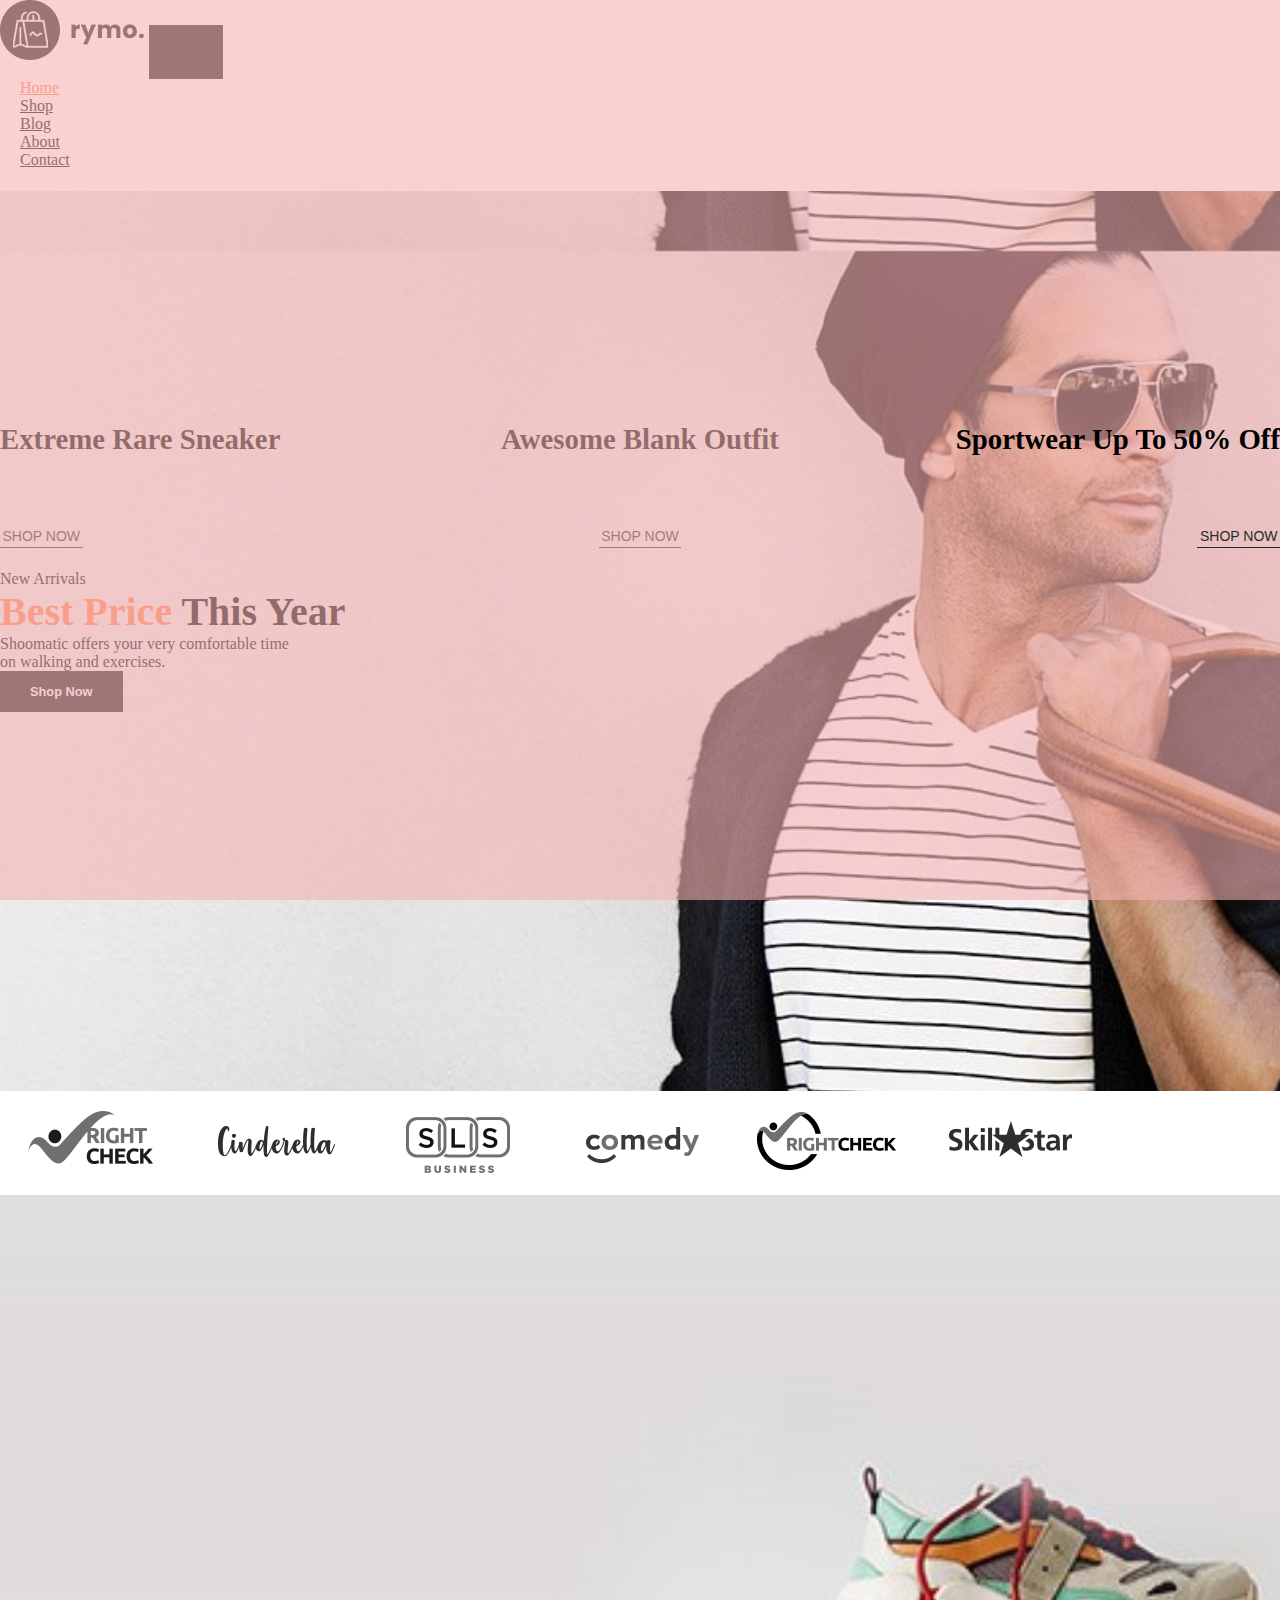
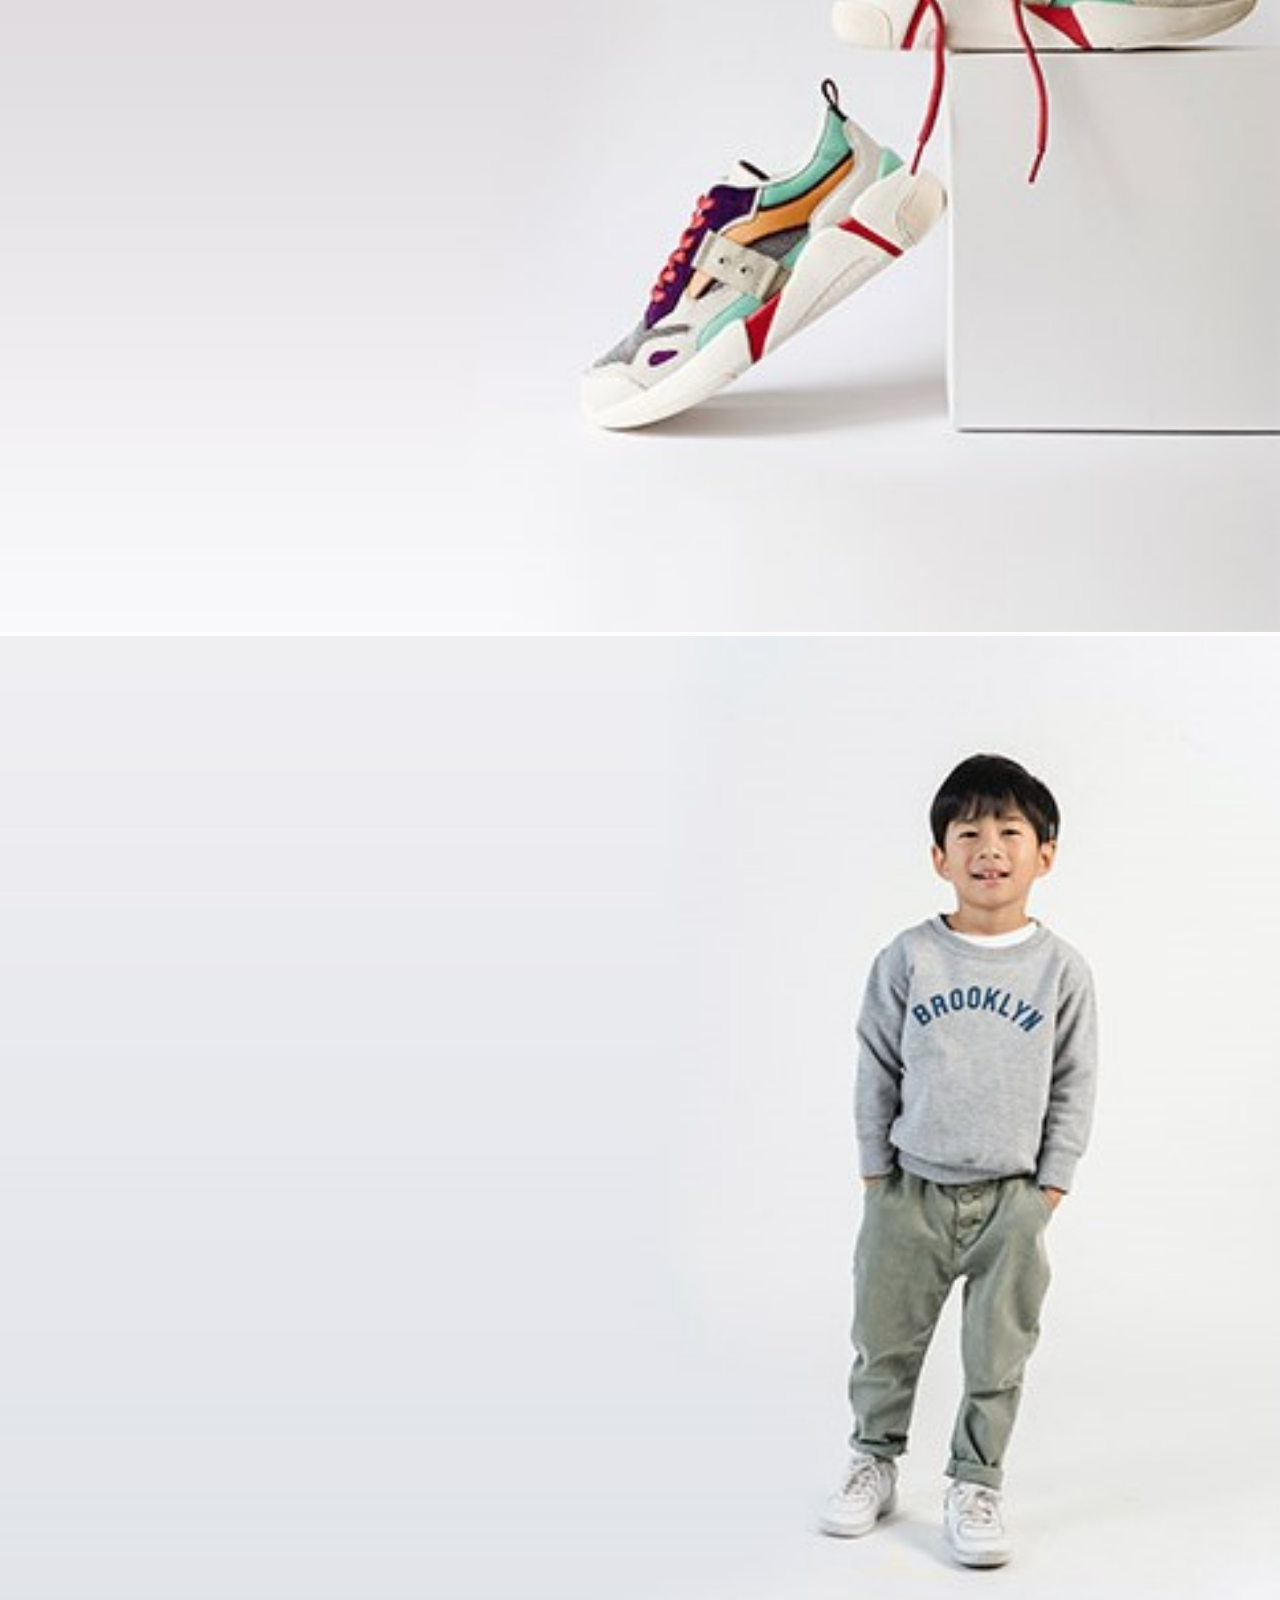
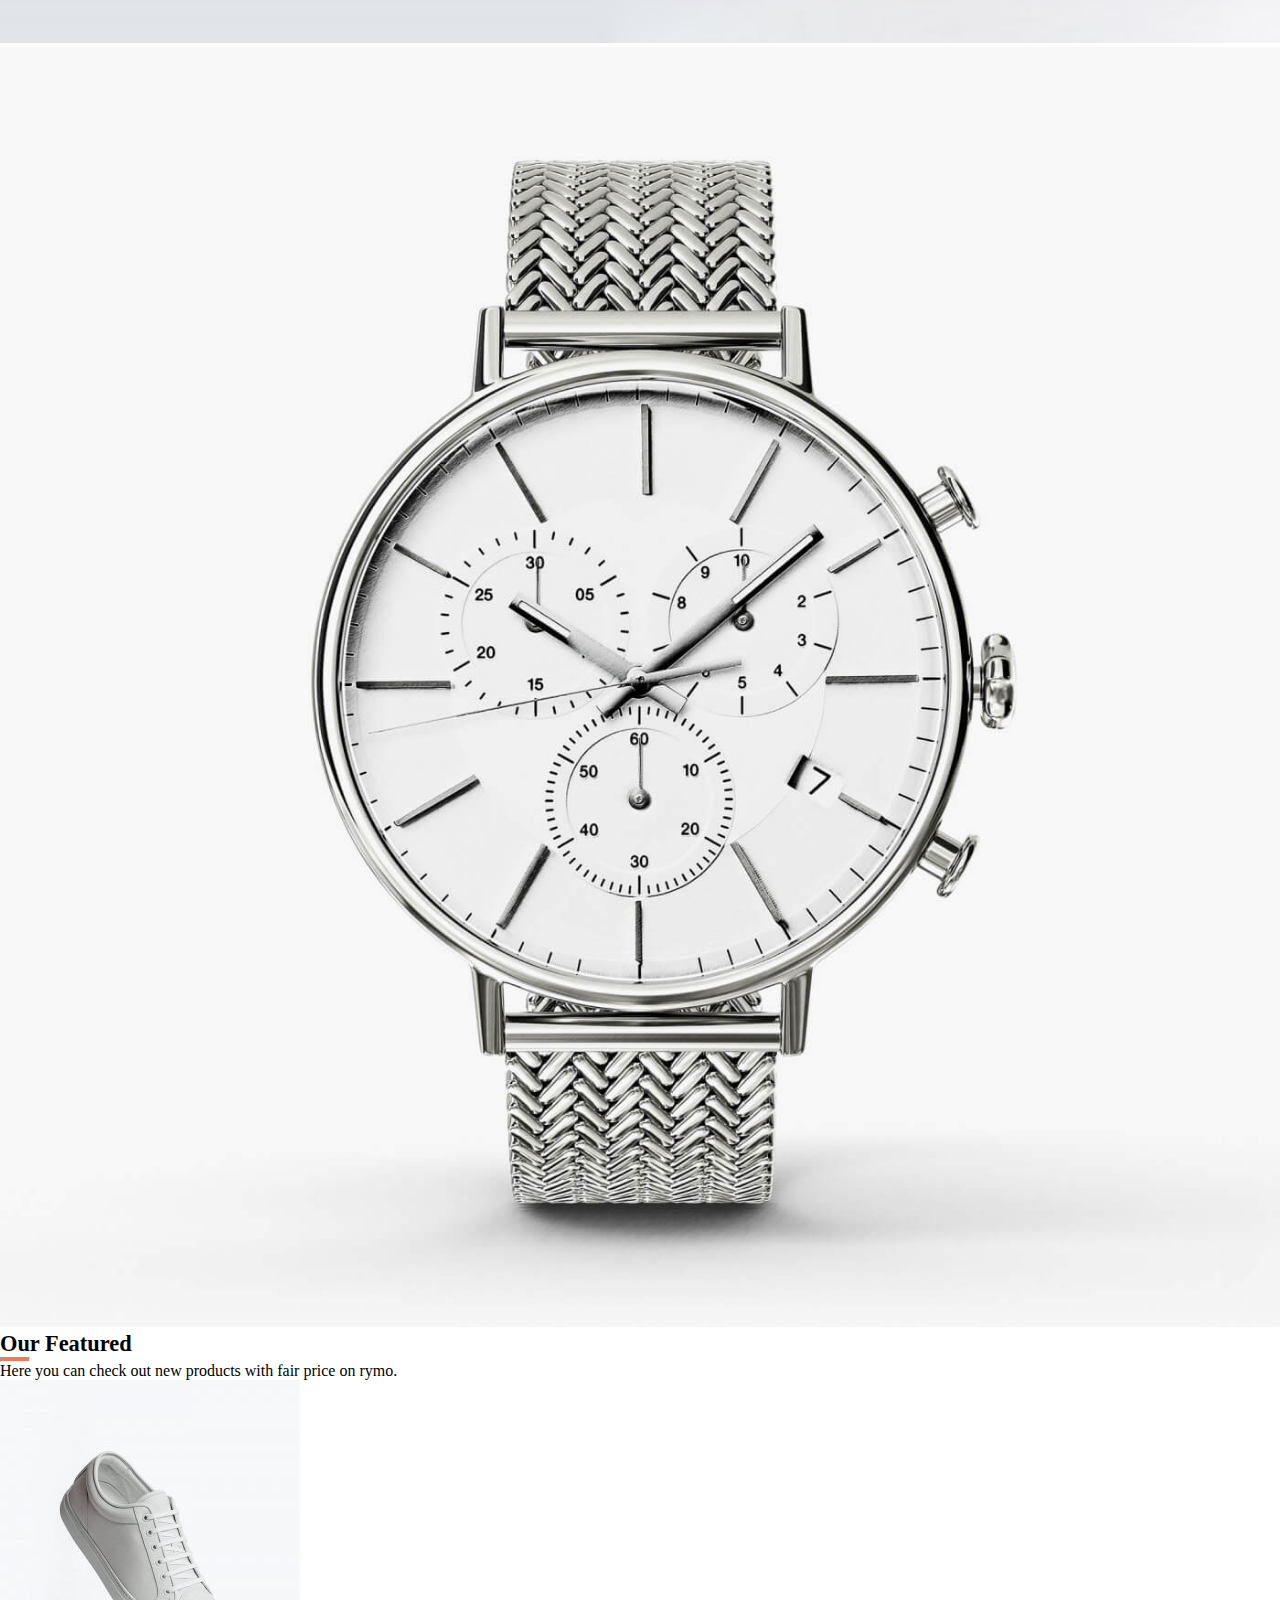
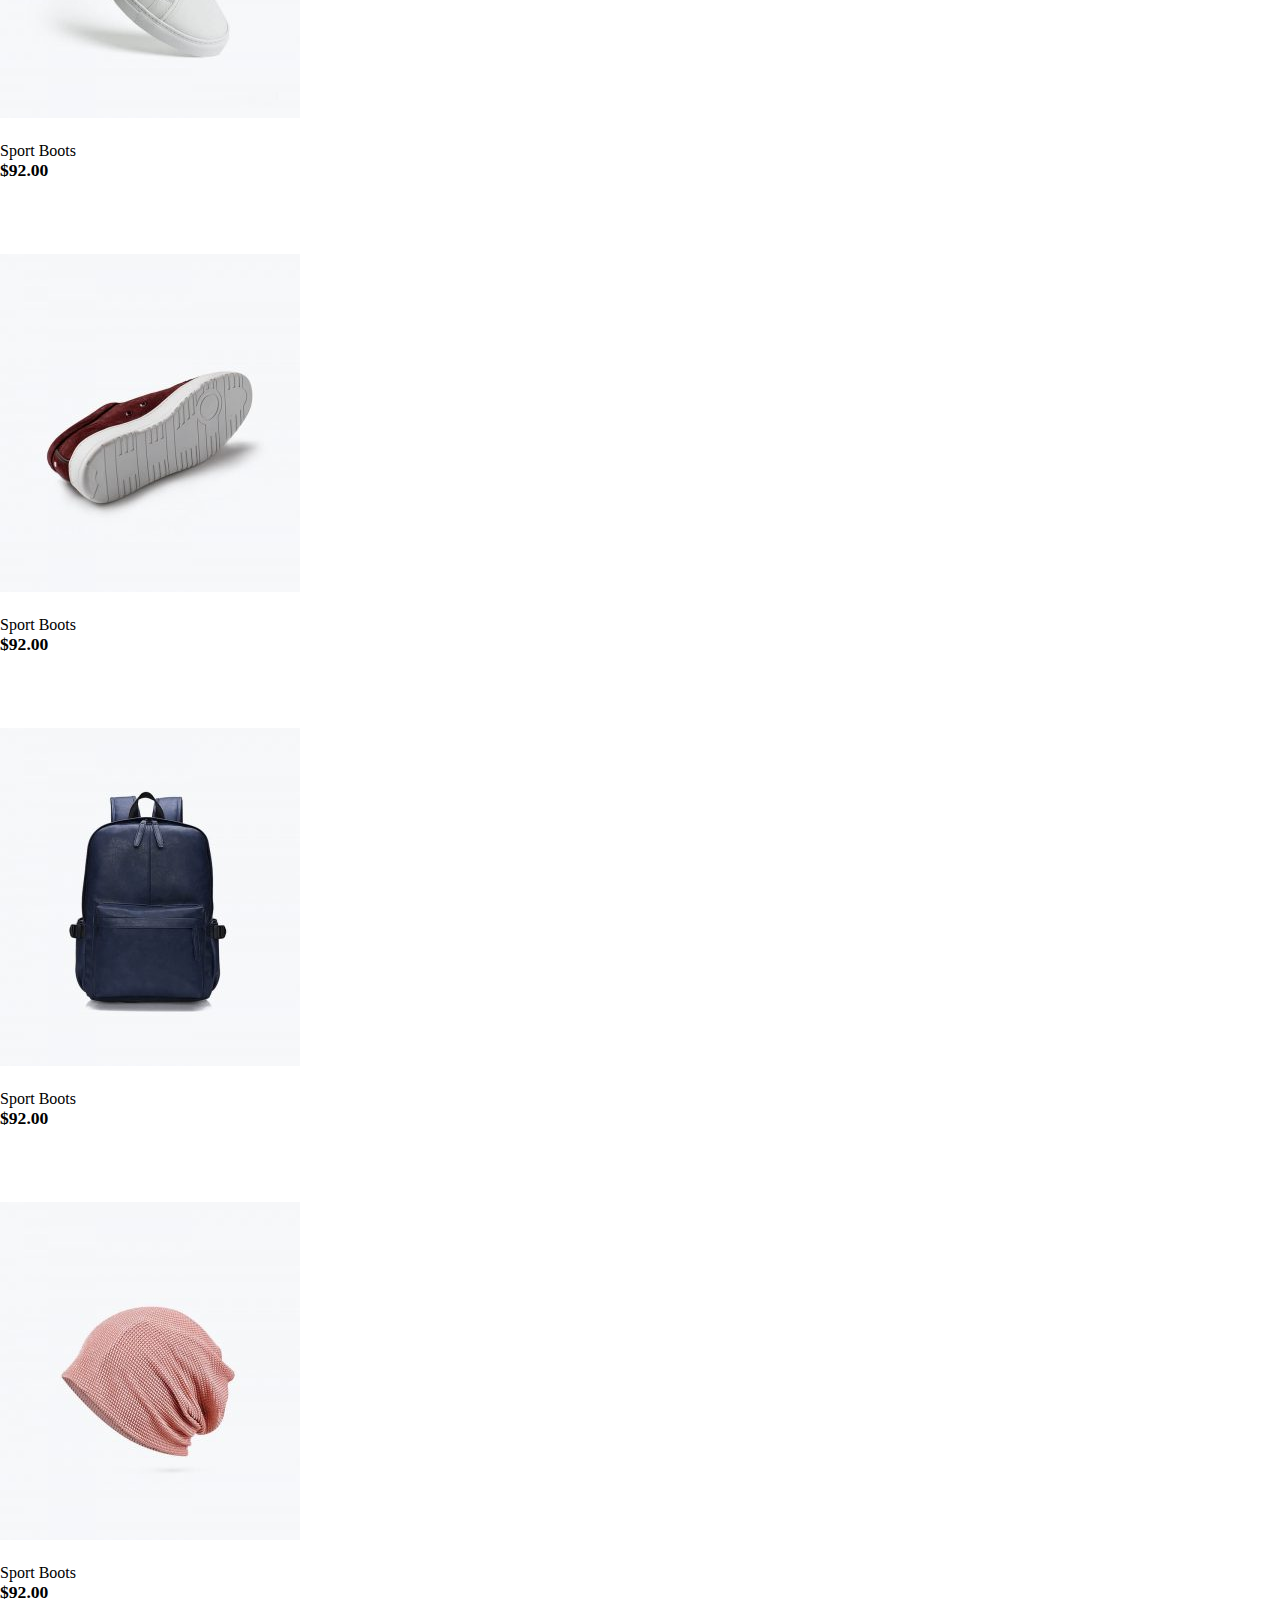
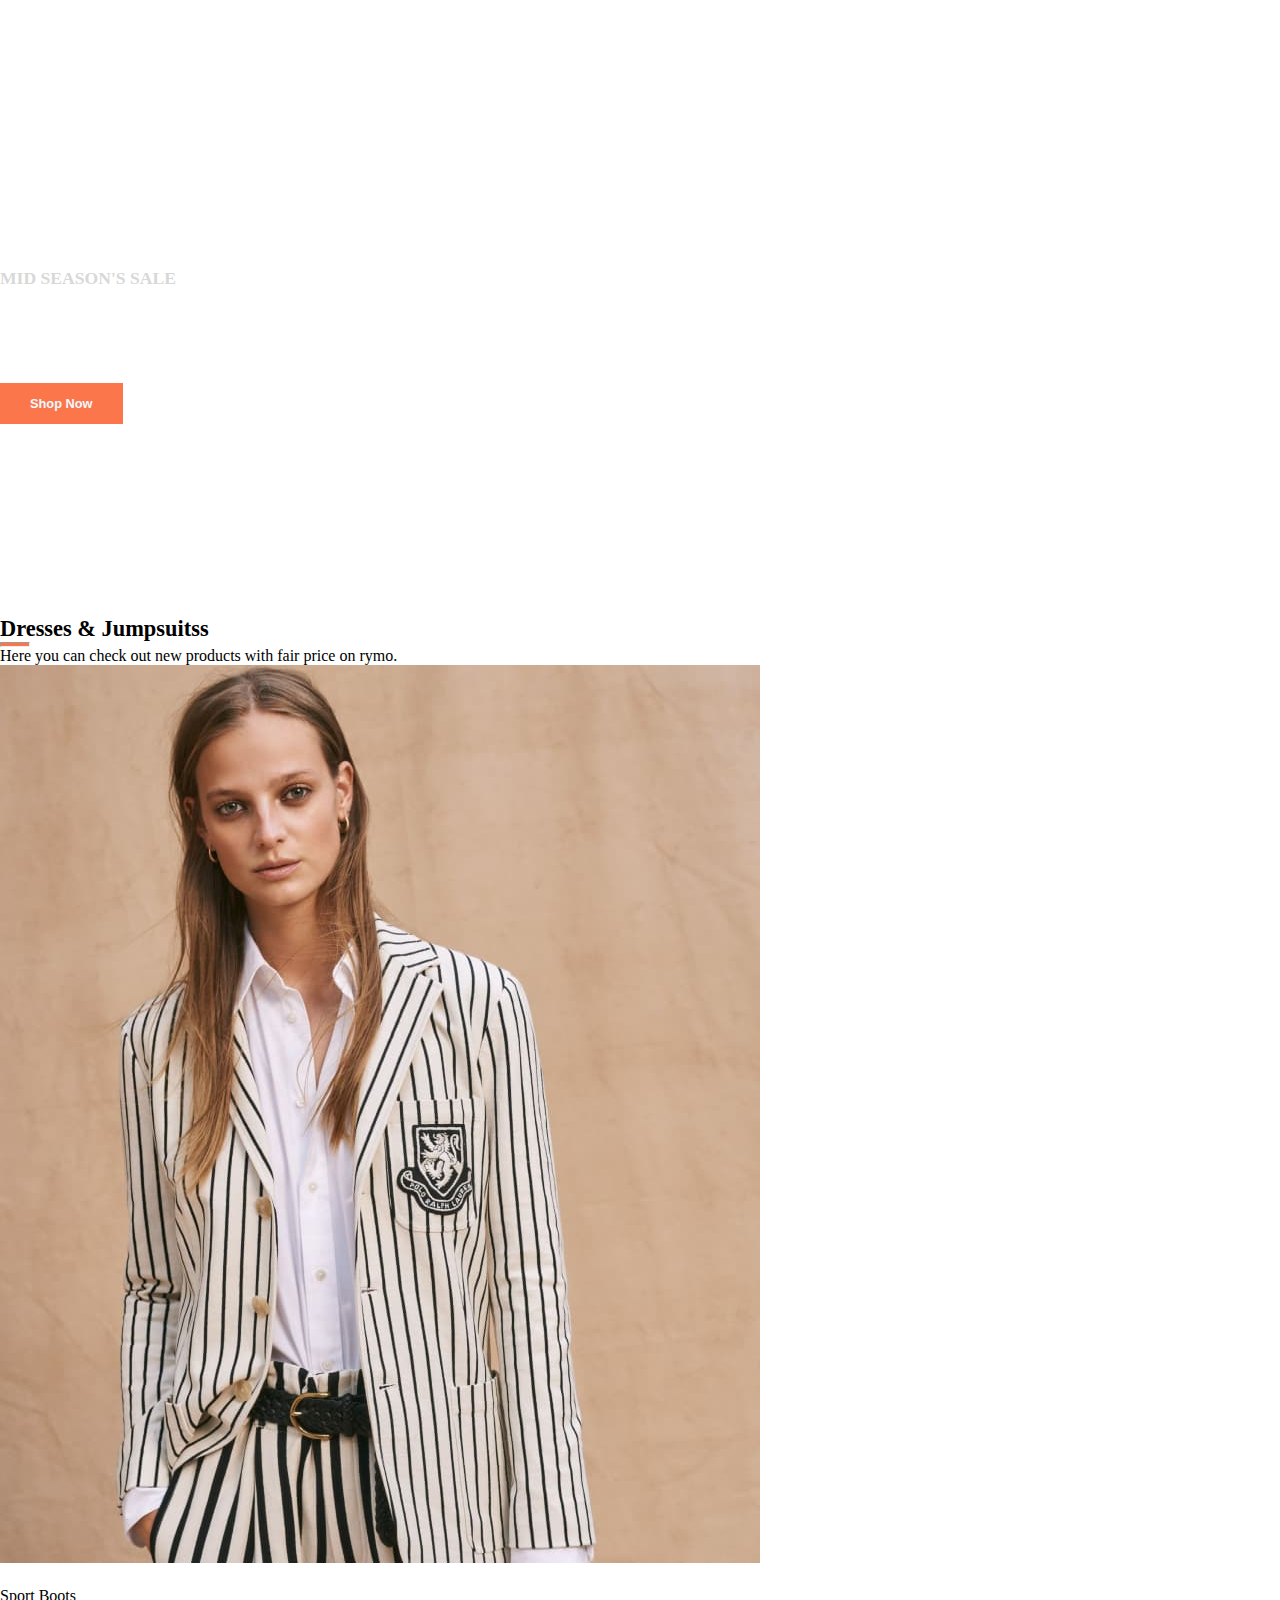
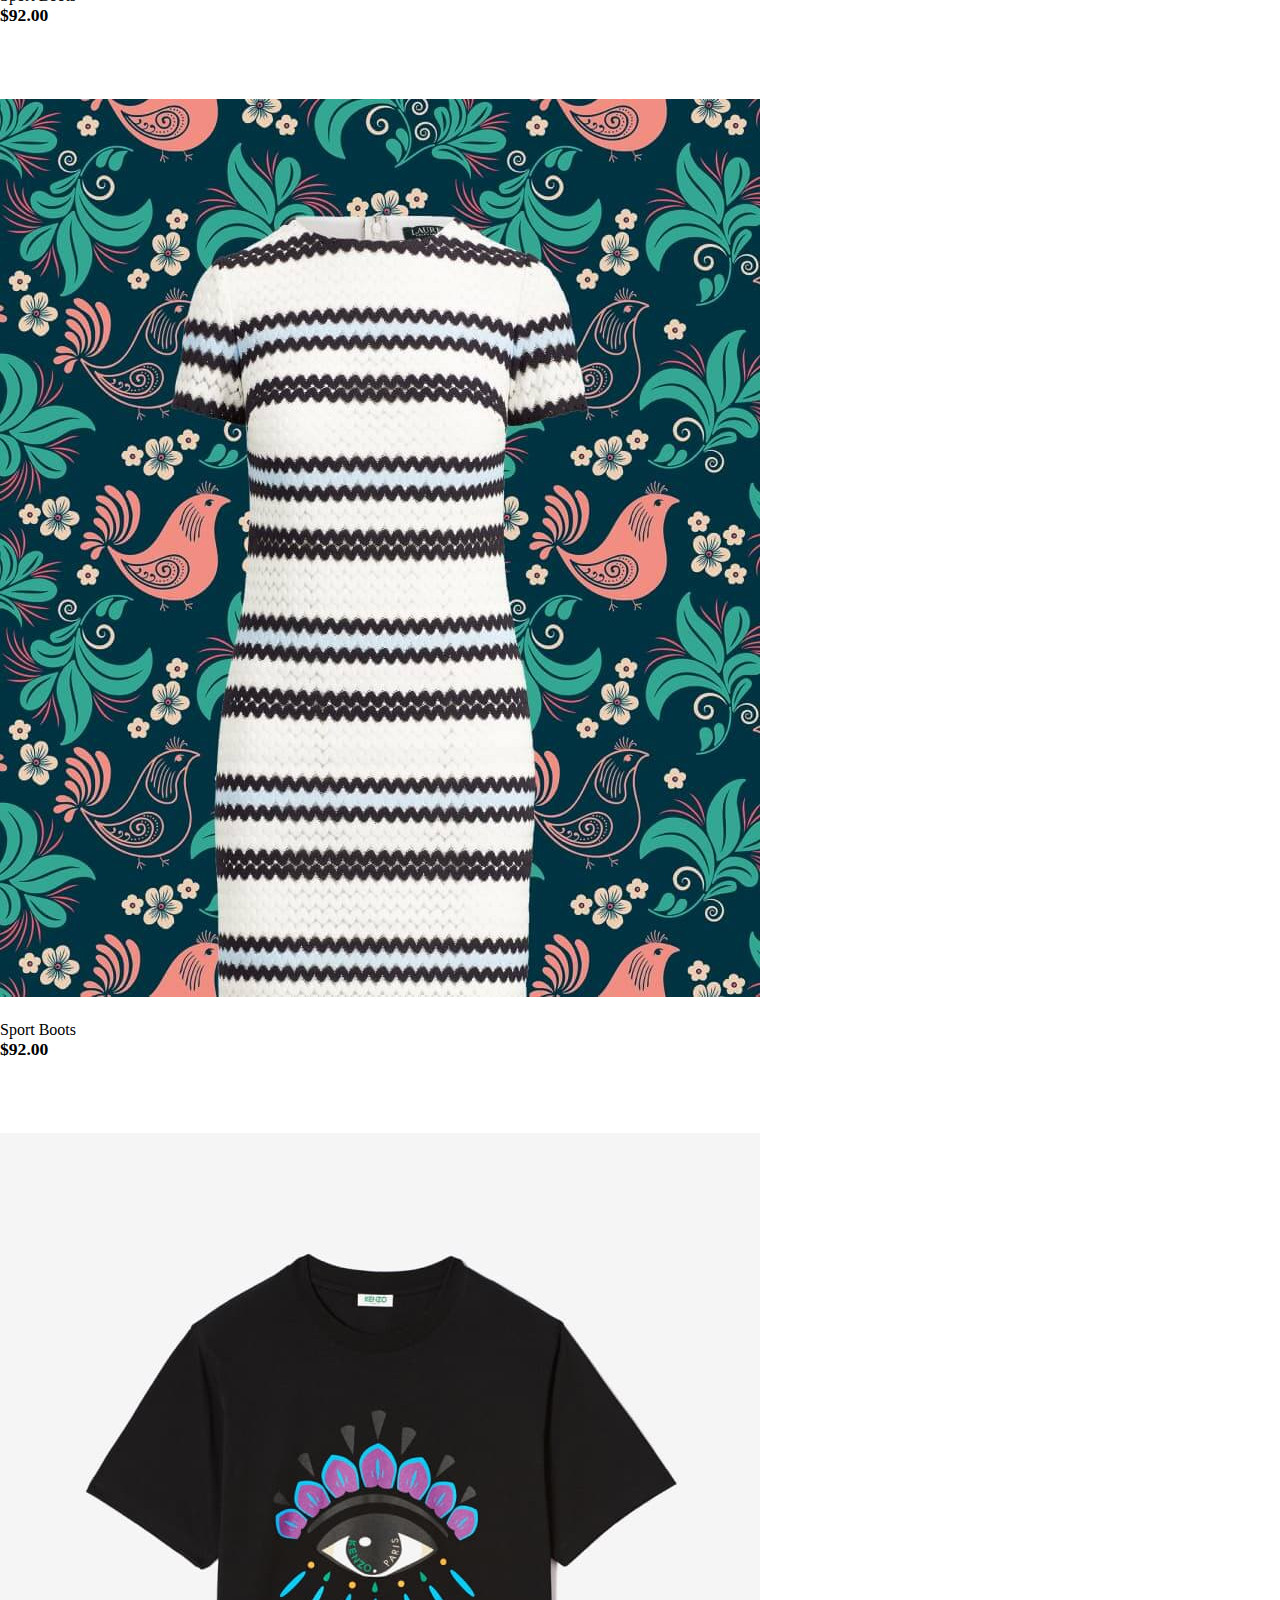
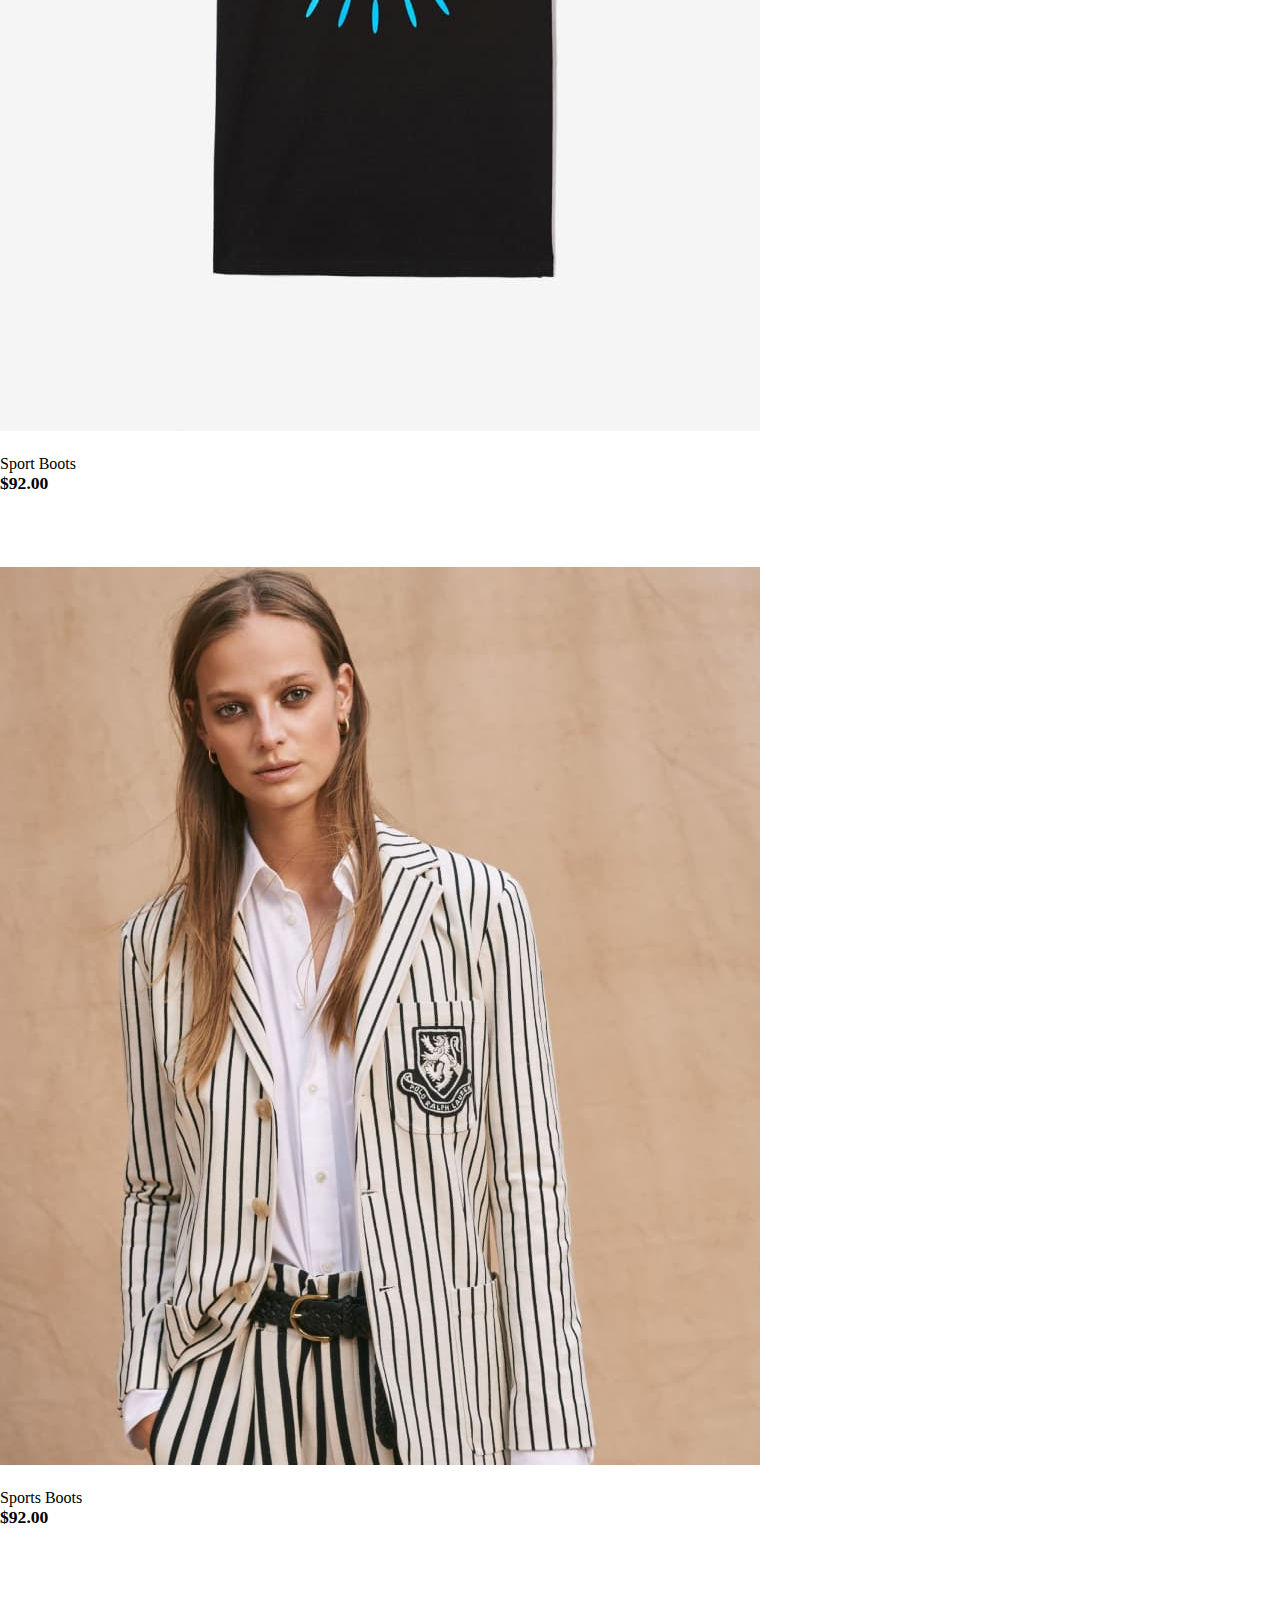
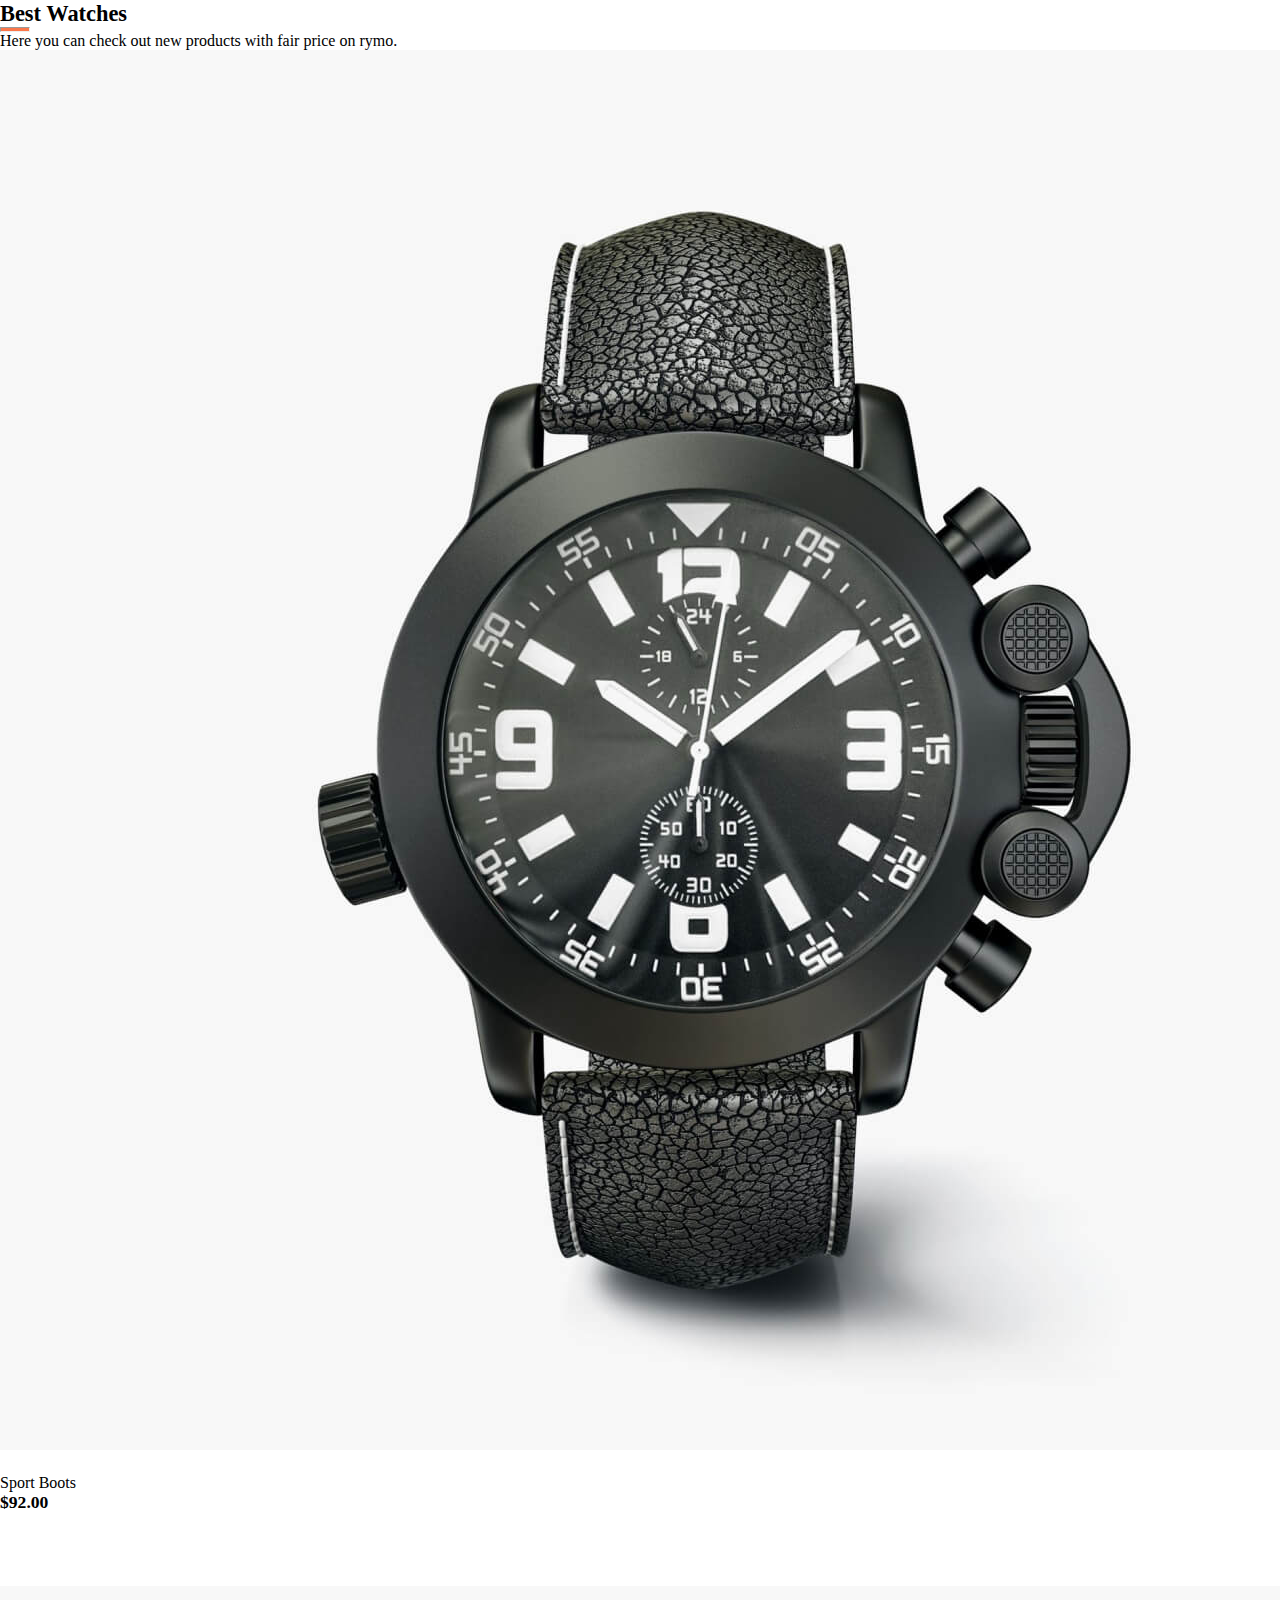
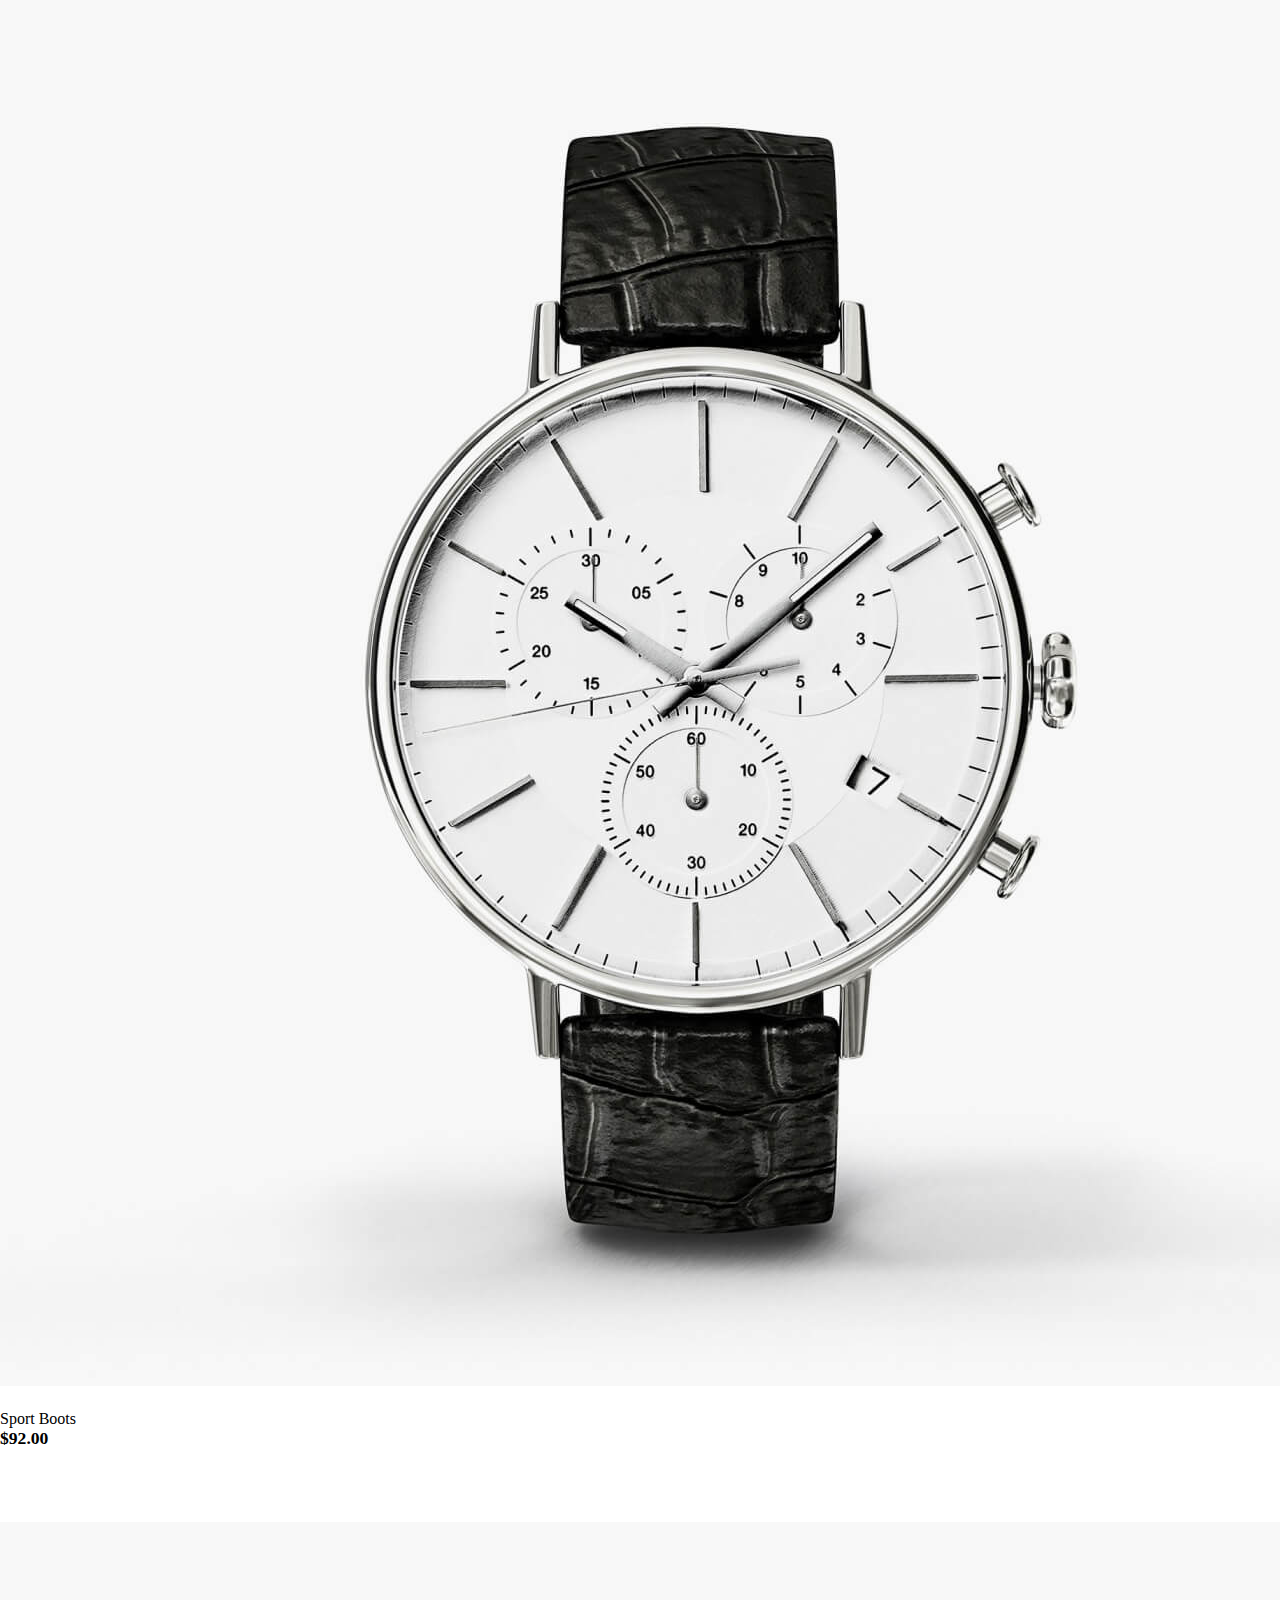
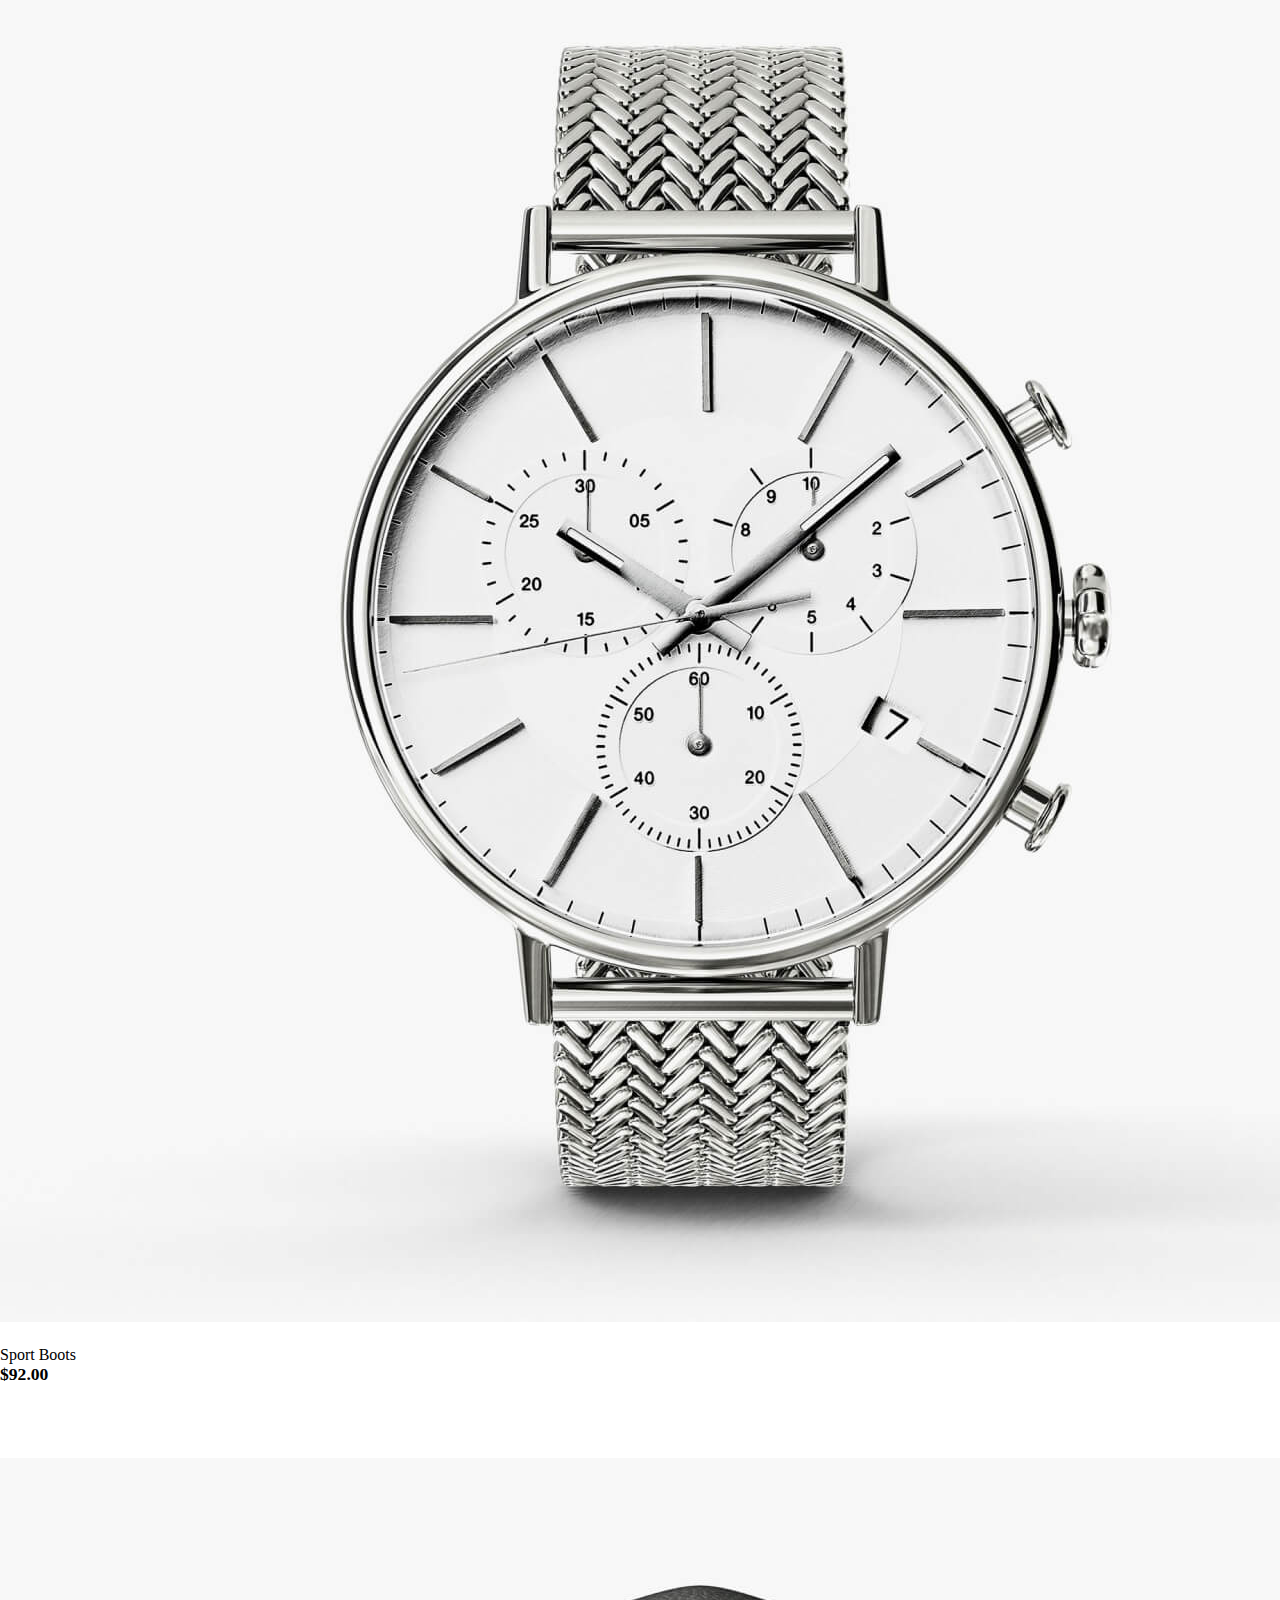
<file: index.html>
<!DOCTYPE html>
<html lang="en">
<head>
    <meta charset="UTF-8">
    <meta name="viewport" content="width=device-width, initial-scale=1.0">
    <title>Shop</title>
    <link rel="stylesheet" href="style.css">
    <link rel="stylesheet" href="https://cdn.jsdelivr.net/npm/bootstrap@4.1.3/dist/css/bootstrap.min.css" integrity="sha384-MCw98/SFnGE8fJT3GXwEOngsV7Zt27NXFoaoApmYm81iuXoPkFOJwJ8ERdknLPMO" crossorigin="anonymous">    
    <script src="https://cdn.jsdelivr.net/npm/bootstrap@5.3.3/dist/js/bootstrap.bundle.min.js"></script>
    <link rel="stylesheet" href="https://cdnjs.cloudflare.com/ajax/libs/font-awesome/6.5.2/css/all.min.css" integrity="sha512-SnH5WK+bZxgPHs44uWIX+LLJAJ9/2PkPKZ5QiAj6Ta86w+fsb2TkcmfRyVX3pBnMFcV7oQPJkl9QevSCWr3W6A==" crossorigin="anonymous" referrerpolicy="no-referrer" />


</head>
<body>
    <!-- Navigation bar -->
    <nav class="navbar navbar-expand-lg bg-body-tertiary navbar-light bg-white py-2 fixed-top ">
        <div class="container">
          <img src="img/logo1.png" alt="Companylogo">
          <button class="navbar-toggler" type="button" data-bs-toggle="collapse" data-bs-target="#navbarSupportedContent" aria-controls="navbarSupportedContent" aria-expanded="false" aria-label="Toggle navigation">
            <span ><i id="bar" class="fa-solid fa-bars"></i></span>
          </button>
          <div class="collapse navbar-collapse" id="navbarSupportedContent">
            <ul class="navbar-nav ml-auto">
              <li class="nav-item">
                <a class="nav-link active" href="#">Home</a>
              </li>
              <li class="nav-item">
                <a class="nav-link" href="shop.html">Shop</a>
              </li>
              <li class="nav-item">
                <a class="nav-link" href="blog.html">Blog</a>
              </li>
              <li class="nav-item">
                <a class="nav-link" href="#">About</a>
              </li>
              <li class="nav-item">
                <a class="nav-link" href="#">Contact</a>
              </li>
              <li class="nav-item">
                <i class="fa-solid fa-magnifying-glass"></i>
                <a href="cart.html"><i class="fa-solid fa-bag-shopping"></i></a>
              </li>

              
              
          </div>
        </div>
    </nav>

    <section id="home">
        <div class="container">
            <h5>New Arrivals</h5>
            <h1> <span>Best Price</span> This Year</h1>
            <p>Shoomatic offers your very comfortable time <br> on walking and exercises.</p>
            <button>Shop Now</button>
        </div>
    </section>

    <section id="brand" class="container">
      <div class="row m-0 py-5">
        <img class="img-fluid col-lg-2 col-md-4 col-6" src="img/brand/1.png" alt="">
        <img class="img-fluid col-lg-2 col-md-4 col-6" src="img/brand/2.png" alt="">
        <img class="img-fluid col-lg-2 col-md-4 col-6" src="img/brand/3.png" alt="">
        <img class="img-fluid col-lg-2 col-md-4 col-6" src="img/brand/4.png" alt="">
        <img class="img-fluid col-lg-2 col-md-4 col-6" src="img/brand/5.png" alt="">
        <img class="img-fluid col-lg-2 col-md-4 col-6" src="img/brand/6.png" alt="">
      </div>
    </section>

    <section id="new" class="w-100 ">
      <div class="row p-0 m-0">
        <div class="one col-lg-4 col-md-12 col-12 p-0">
          <img class="img-fluid" src="img/new/1.jpg" alt="">
          <div class="details">
            <h2>Extreme Rare Sneaker</h2>
            <button class="text-uppercase">Shop Now</button>
          </div>
        </div>
        <div class="one col-lg-4 col-md-12 col-12 p-0">
          <img class="img-fluid" src="img/new/2.jpg" alt="">
          <div class="details">
            <h2>Awesome Blank Outfit</h2>
            <button class="text-uppercase">Shop Now</button>
          </div>
        </div>
        <div class="one col-lg-4 col-md-12 col-12 p-0">
          <img class="img-fluid" src="img/new/3.jpg" alt="">
          <div class="details">
            <h2>Sportwear Up To 50% Off</h2>
            <button class="text-uppercase">Shop Now</button>
          </div>
        </div>
      </div>
    </section>

    <section id="featured" class="my-5 pb-5">
      <div class="container text-center mt-5 py-5">
        <h3>Our Featured</h3>
        <hr class="mx-auto">
        <p>Here you can check out new products with fair price on rymo.</p>
      </div>
      <div class="row mx-auto container-fluid">
        <div class="product text-center col-lg-3 col-md-4 col-12">
            <img class="img-fluid mb-3" src="img/featured/1.jpg" alt="">
            <div class="star">
              <i class="fa-solid fa-star"></i>
              <i class="fa-solid fa-star"></i>
              <i class="fa-solid fa-star"></i>
              <i class="fa-solid fa-star"></i>
              <i class="fa-solid fa-star"></i>
            </div>
            <h5 class="p-name">Sport Boots</h5>
            <h4 class="p-price">$92.00</h4>
            <button class="buy-btn">Buy Now</button>

        </div>
        <div class="product text-center col-lg-3 col-md-4 col-12">
            <img class="img-fluid mb-3" src="img/featured/2.jpg" alt="">
            <div class="star">
              <i class="fa-solid fa-star"></i>
              <i class="fa-solid fa-star"></i>
              <i class="fa-solid fa-star"></i>
              <i class="fa-solid fa-star"></i>
              <i class="fa-solid fa-star"></i>
            </div>
            <h5 class="p-name">Sport Boots</h5>
            <h4 class="p-price">$92.00</h4>
            <button class="buy-btn">Buy Now</button>

        </div>
        <div class="product text-center col-lg-3 col-md-4 col-12">
            <img class="img-fluid mb-3" src="img/featured/3.jpg" alt="">
            <div class="star">
              <i class="fa-solid fa-star"></i>
              <i class="fa-solid fa-star"></i>
              <i class="fa-solid fa-star"></i>
              <i class="fa-solid fa-star"></i>
              <i class="fa-solid fa-star"></i>
            </div>
            <h5 class="p-name">Sport Boots</h5>
            <h4 class="p-price">$92.00</h4>
            <button class="buy-btn">Buy Now</button>

        </div>
        <div class="product text-center col-lg-3 col-md-4 col-12">
            <img class="img-fluid mb-3" src="img/featured/4.jpg" alt="">
            <div class="star">
              <i class="fa-solid fa-star"></i>
              <i class="fa-solid fa-star"></i>
              <i class="fa-solid fa-star"></i>
              <i class="fa-solid fa-star"></i>
              <i class="fa-solid fa-star"></i>
            </div>
            <h5 class="p-name">Sport Boots</h5>
            <h4 class="p-price">$92.00</h4>
            <button class="buy-btn">Buy Now</button>

        </div>
      </div>
      
    </section>

    <section id="banner" class="my-5 py-5">
      <div class="container">
        <h4>MID SEASON'S SALE</h4>
        <h1>Autumn Collection <br>
                  UP TO 20% OFF</h1>
        <button class="text-uppercase">Shop Now</button>
      </div>
    </section>

    <section id="clothes" class="my-5 ">
      <div class="container text-center mt-5 py-5">
        <h3>Dresses & Jumpsuitss</h3>
        <hr class="mx-auto">
        <p>Here you can check out new products with fair price on rymo.</p>
      </div>
      <div class="row mx-auto container-fluid">
        <div class="product text-center col-lg-3 col-md-4 col-12">
            <img class="img-fluid mb-3" src="img/clothes/1.jpg" alt="">
            <div class="star">
              <i class="fa-solid fa-star"></i>
              <i class="fa-solid fa-star"></i>
              <i class="fa-solid fa-star"></i>
              <i class="fa-solid fa-star"></i>
              <i class="fa-solid fa-star"></i>
            </div>
            <h5 class="p-name">Sport Boots</h5>
            <h4 class="p-price">$92.00</h4>
            <button class="buy-btn">Buy Now</button>

        </div>
        <div class="product text-center col-lg-3 col-md-4 col-12">
            <img class="img-fluid mb-3" src="img/clothes/2.jpg" alt="">
            <div class="star">
              <i class="fa-solid fa-star"></i>
              <i class="fa-solid fa-star"></i>
              <i class="fa-solid fa-star"></i>
              <i class="fa-solid fa-star"></i>
              <i class="fa-solid fa-star"></i>
            </div>
            <h5 class="p-name">Sport Boots</h5>
            <h4 class="p-price">$92.00</h4>
            <button class="buy-btn">Buy Now</button>

        </div>
        <div class="product text-center col-lg-3 col-md-4 col-12">
            <img class="img-fluid mb-3" src="img/clothes/3.jpg" alt="">
            <div class="star">
              <i class="fa-solid fa-star"></i>
              <i class="fa-solid fa-star"></i>
              <i class="fa-solid fa-star"></i>
              <i class="fa-solid fa-star"></i>
              <i class="fa-solid fa-star"></i>
            </div>
            <h5 class="p-name">Sport Boots</h5>
            <h4 class="p-price">$92.00</h4>
            <button class="buy-btn">Buy Now</button>

        </div>
        <div class="product text-center col-lg-3 col-md-4 col-12 ">
            <img class="img-fluid mb-3" src="img/clothes/1.jpg" alt="">
            <div class="star">
              <i class="fa-solid fa-star"></i>
              <i class="fa-solid fa-star"></i>
              <i class="fa-solid fa-star"></i>
              <i class="fa-solid fa-star"></i>
              <i class="fa-solid fa-star"></i>
            </div>
            <h5 class="p-name">Sports Boots</h5>
            <h4 class="p-price">$92.00</h4>
            <button class="buy-btn">Buy Now</button>

        </div>
      </div>
      
    </section>

    <section id="watches" class="my-5 ">
      <div class="container text-center mt-5 py-5">
        <h3>Best Watches</h3>
        <hr class="mx-auto">
        <p>Here you can check out new products with fair price on rymo.</p>
      </div>
      <div class="row mx-auto container-fluid">
        <div class="product text-center col-lg-3 col-md-4 col-12">
            <img class="img-fluid mb-3" src="img/watches/1.jpg" alt="">
            <div class="star">
              <i class="fa-solid fa-star"></i>
              <i class="fa-solid fa-star"></i>
              <i class="fa-solid fa-star"></i>
              <i class="fa-solid fa-star"></i>
              <i class="fa-solid fa-star"></i>
            </div>
            <h5 class="p-name">Sport Boots</h5>
            <h4 class="p-price">$92.00</h4>
            <button class="buy-btn">Buy Now</button>

        </div>
        <div class="product text-center col-lg-3 col-md-4 col-12">
            <img class="img-fluid mb-3" src="img/watches/2.jpg" alt="">
            <div class="star">
              <i class="fa-solid fa-star"></i>
              <i class="fa-solid fa-star"></i>
              <i class="fa-solid fa-star"></i>
              <i class="fa-solid fa-star"></i>
              <i class="fa-solid fa-star"></i>
            </div>
            <h5 class="p-name">Sport Boots</h5>
            <h4 class="p-price">$92.00</h4>
            <button class="buy-btn">Buy Now</button>

        </div>
        <div class="product text-center col-lg-3 col-md-4 col-12">
            <img class="img-fluid mb-3" src="img/watches/3.jpg" alt="">
            <div class="star">
              <i class="fa-solid fa-star"></i>
              <i class="fa-solid fa-star"></i>
              <i class="fa-solid fa-star"></i>
              <i class="fa-solid fa-star"></i>
              <i class="fa-solid fa-star"></i>
            </div>
            <h5 class="p-name">Sport Boots</h5>
            <h4 class="p-price">$92.00</h4>
            <button class="buy-btn">Buy Now</button>

        </div>
        <div class="product text-center col-lg-3 col-md-4 col-12">
            <img class="img-fluid mb-3" src="img/watches/4.jpg" alt="">
            <div class="star">
              <i class="fa-solid fa-star"></i>
              <i class="fa-solid fa-star"></i>
              <i class="fa-solid fa-star"></i>
              <i class="fa-solid fa-star"></i>
              <i class="fa-solid fa-star"></i>
            </div>
            <h5 class="p-name">Sport Boots</h5>
            <h4 class="p-price">$92.00</h4>
            <button class="buy-btn">Buy Now</button>

        </div>
      </div>
      
    </section>

    <section id="shoes" class="my-5 pb-5 ">
      <div class="container text-center mt-5 py-5">
        <h3>Running Shoes</h3>
        <hr class="mx-auto">
        <p>Here you can check out new products with fair price on rymo.</p>
      </div>
      <div class="row mx-auto container-fluid">
        <div class="product text-center col-lg-3 col-md-4 col-12">
            <img class="img-fluid mb-3" src="img/shoes/8.jpg" alt="">
            <div class="star">
              <i class="fa-solid fa-star"></i>
              <i class="fa-solid fa-star"></i>
              <i class="fa-solid fa-star"></i>
              <i class="fa-solid fa-star"></i>
              <i class="fa-solid fa-star"></i>
            </div>
            <h5 class="p-name">Sport Boots</h5>
            <h4 class="p-price">$92.00</h4>
            <button class="buy-btn">Buy Now</button>

        </div>
        <div class="product text-center col-lg-3 col-md-4 col-12">
            <img class="img-fluid mb-3" src="img/shoes/7.jpg" alt="">
            <div class="star">
              <i class="fa-solid fa-star"></i>
              <i class="fa-solid fa-star"></i>
              <i class="fa-solid fa-star"></i>
              <i class="fa-solid fa-star"></i>
              <i class="fa-solid fa-star"></i>
            </div>
            <h5 class="p-name">Sport Boots</h5>
            <h4 class="p-price">$92.00</h4>
            <button class="buy-btn">Buy Now</button>

        </div>
        <div class="product text-center col-lg-3 col-md-4 col-12">
            <img class="img-fluid mb-3" src="img/shoes/6.jpg" alt="">
            <div class="star">
              <i class="fa-solid fa-star"></i>
              <i class="fa-solid fa-star"></i>
              <i class="fa-solid fa-star"></i>
              <i class="fa-solid fa-star"></i>
              <i class="fa-solid fa-star"></i>
            </div>
            <h5 class="p-name">Sport Boots</h5>
            <h4 class="p-price">$92.00</h4>
            <button class="buy-btn">Buy Now</button>

        </div>
        <div class="product text-center col-lg-3 col-md-4 col-12">
            <img class="img-fluid mb-3" src="img/shoes/5.jpg" alt="">
            <div class="star">
              <i class="fa-solid fa-star"></i>
              <i class="fa-solid fa-star"></i>
              <i class="fa-solid fa-star"></i>
              <i class="fa-solid fa-star"></i>
              <i class="fa-solid fa-star"></i>
            </div>
            <h5 class="p-name">Sport Boots</h5>
            <h4 class="p-price">$92.00</h4>
            <button class="buy-btn">Buy Now</button>

        </div>
      </div>
      
    </section>

    <footer class="mt-5 py-5" >
      <div class="row container mx-auto pt-5">
        <div class="footer-one col-lg-3 col-md-6 col-12">
          <img src="img/logo2.png" alt="">
          <p class="pt-3">We collaborate with the big manufacturures and provide that product to the consumer directly as to cut the cost of the brokers and we 
            provide full guarantee of the product too.</p>
        </div>
        <div class="footer-one col-lg-3 col-md-6 col-12 mb-3">
          <h5 class="pb-2">Featured</h5> 
          <ul class="text-uppercase list-unstyled">
            <li><a href="#">men</a></li>
            <li><a href="#">women</a></li>
            <li><a href="#">boys</a></li>
            <li><a href="#">girls</a></li>
            <li><a href="#">new arrivals</a></li>
            <li><a href="#">shoes</a></li>
            <li><a href="#">clothes</a></li>
          </ul>
        </div>
        <div class="footer-one col-lg-3 col-md-6 col-12 mb-3">
          <h5 class="pb-2">Contact Us</h5> 
          <div>
            <h5 class="text-uppercase">Address</h6>
            <p>123 STREET NO:08, INDORE, INDIA</p>
          </div>
          <div>
            <h5 class="text-uppercase">phone</h6>
            <p>(+91) 8602655070</p>
          </div>
          <div>
            <h5 class="text-uppercase">Email</h6>
            <p>gulamwarissheikh786@gmial.com</p>
          </div>

        </div>
        <div class="footer-one col-lg-3 col-md-6 col-12 mb-3">
          <h5 class="pb-2">Instagram</h5> 
          <div class="row">
            <img class="img-fluid w-25 h-100 m-2" src="img/insta/1.jpg" alt="">
            <img class="img-fluid w-25 h-100 m-2" src="img/insta/2.jpg" alt="">
            <img class="img-fluid w-25 h-100 m-2" src="img/insta/3.jpg" alt="">
            <img class="img-fluid w-25 h-100 m-2" src="img/insta/4.jpg" alt="">
            <img class="img-fluid w-25 h-100 m-2" src="img/insta/5.jpg" alt="">
          </div>
        </div>
      </div>

      <div class="copyright">
        <div class="row container mx-auto">
          <div class="col-lg-3 col-md-6 col-12 mb-4">
            <img src="img/payment.png" alt="">
          </div>
          <div class="col-lg-4 col-md-6 col-12 text-nowrap mb-2">
            <p>rymo eCommerce 2021. All Rights Reserved</p>
          </div>
          <div class="col-lg-4 col-md-6 col-12">
            <a href=""><i class="fa-brands fa-facebook-f"></i></a>
            <a href=""><i class="fa-brands fa-twitter"></i></a>
            <a href=""><i class="fa-brands fa-linkedin-in"></i></a>
          </div>
        </div>
      </div>
    </footer>



    
</body>
</html>
</file>
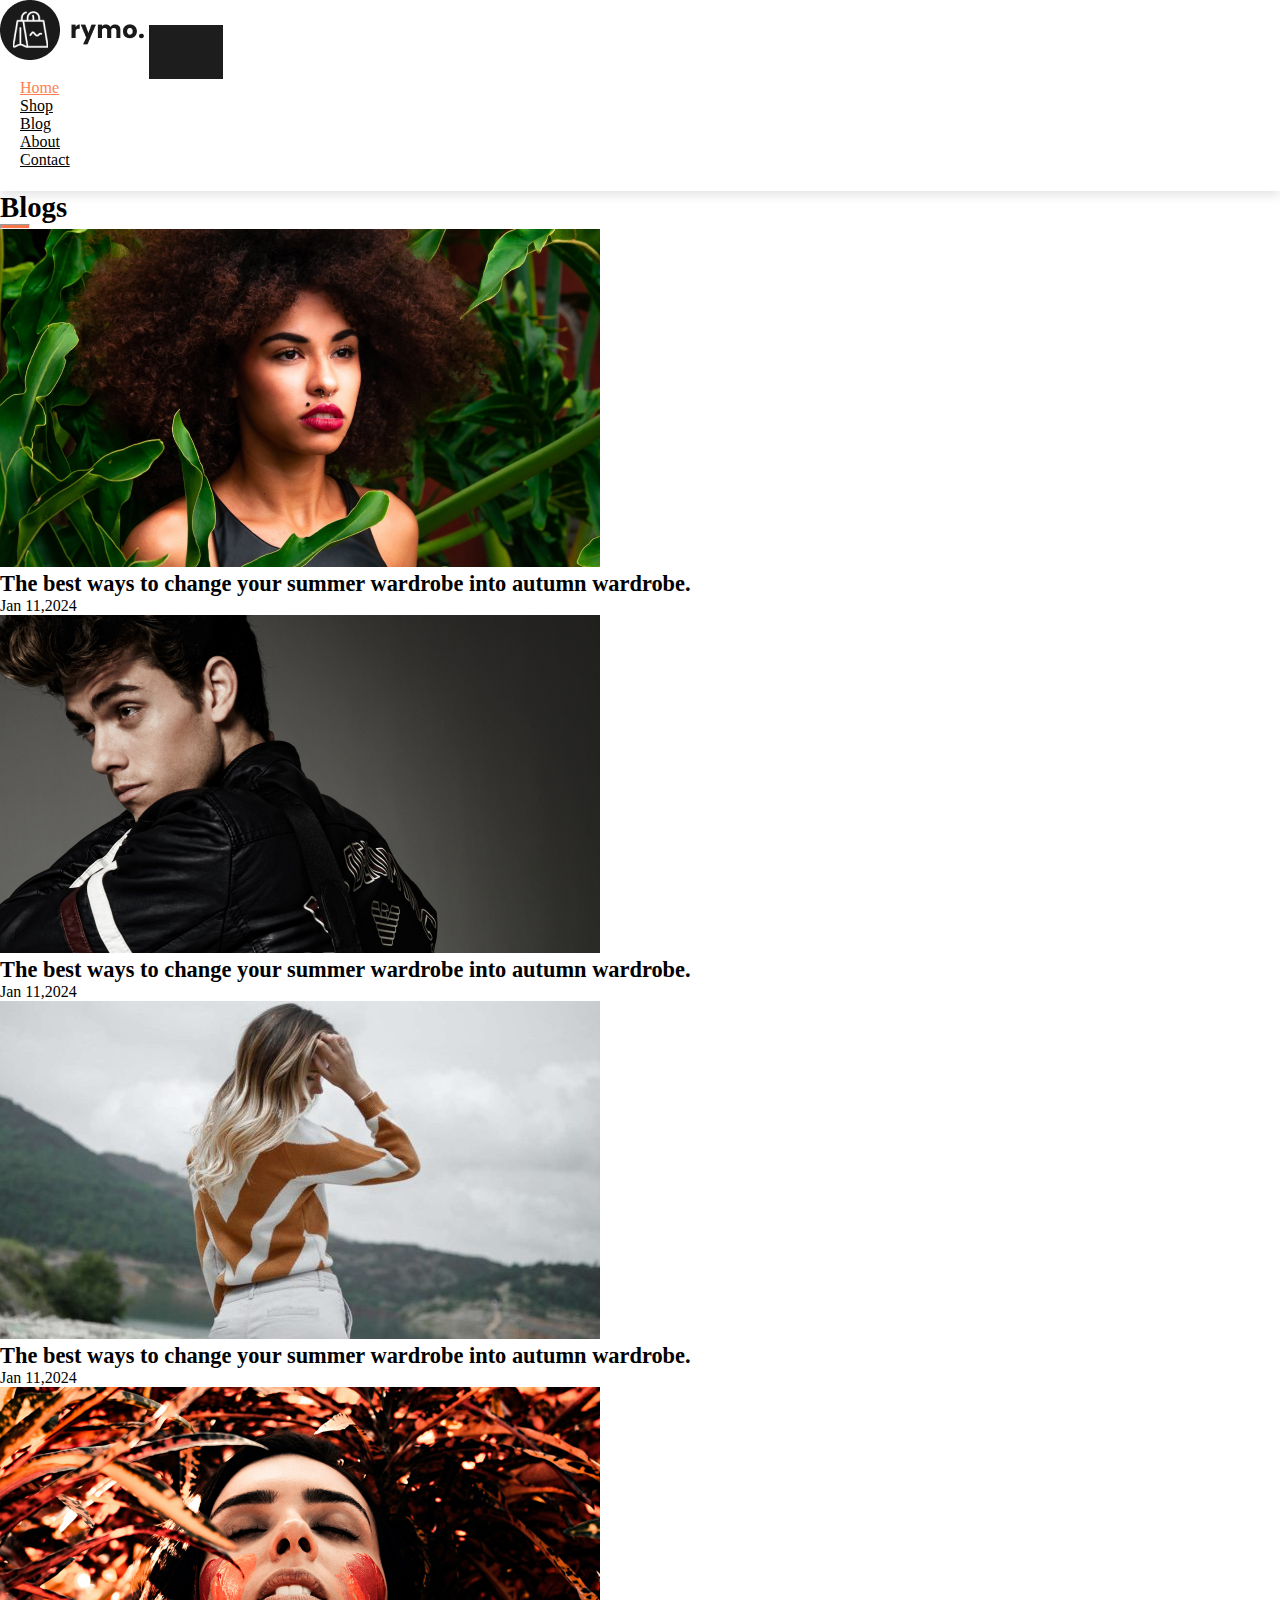
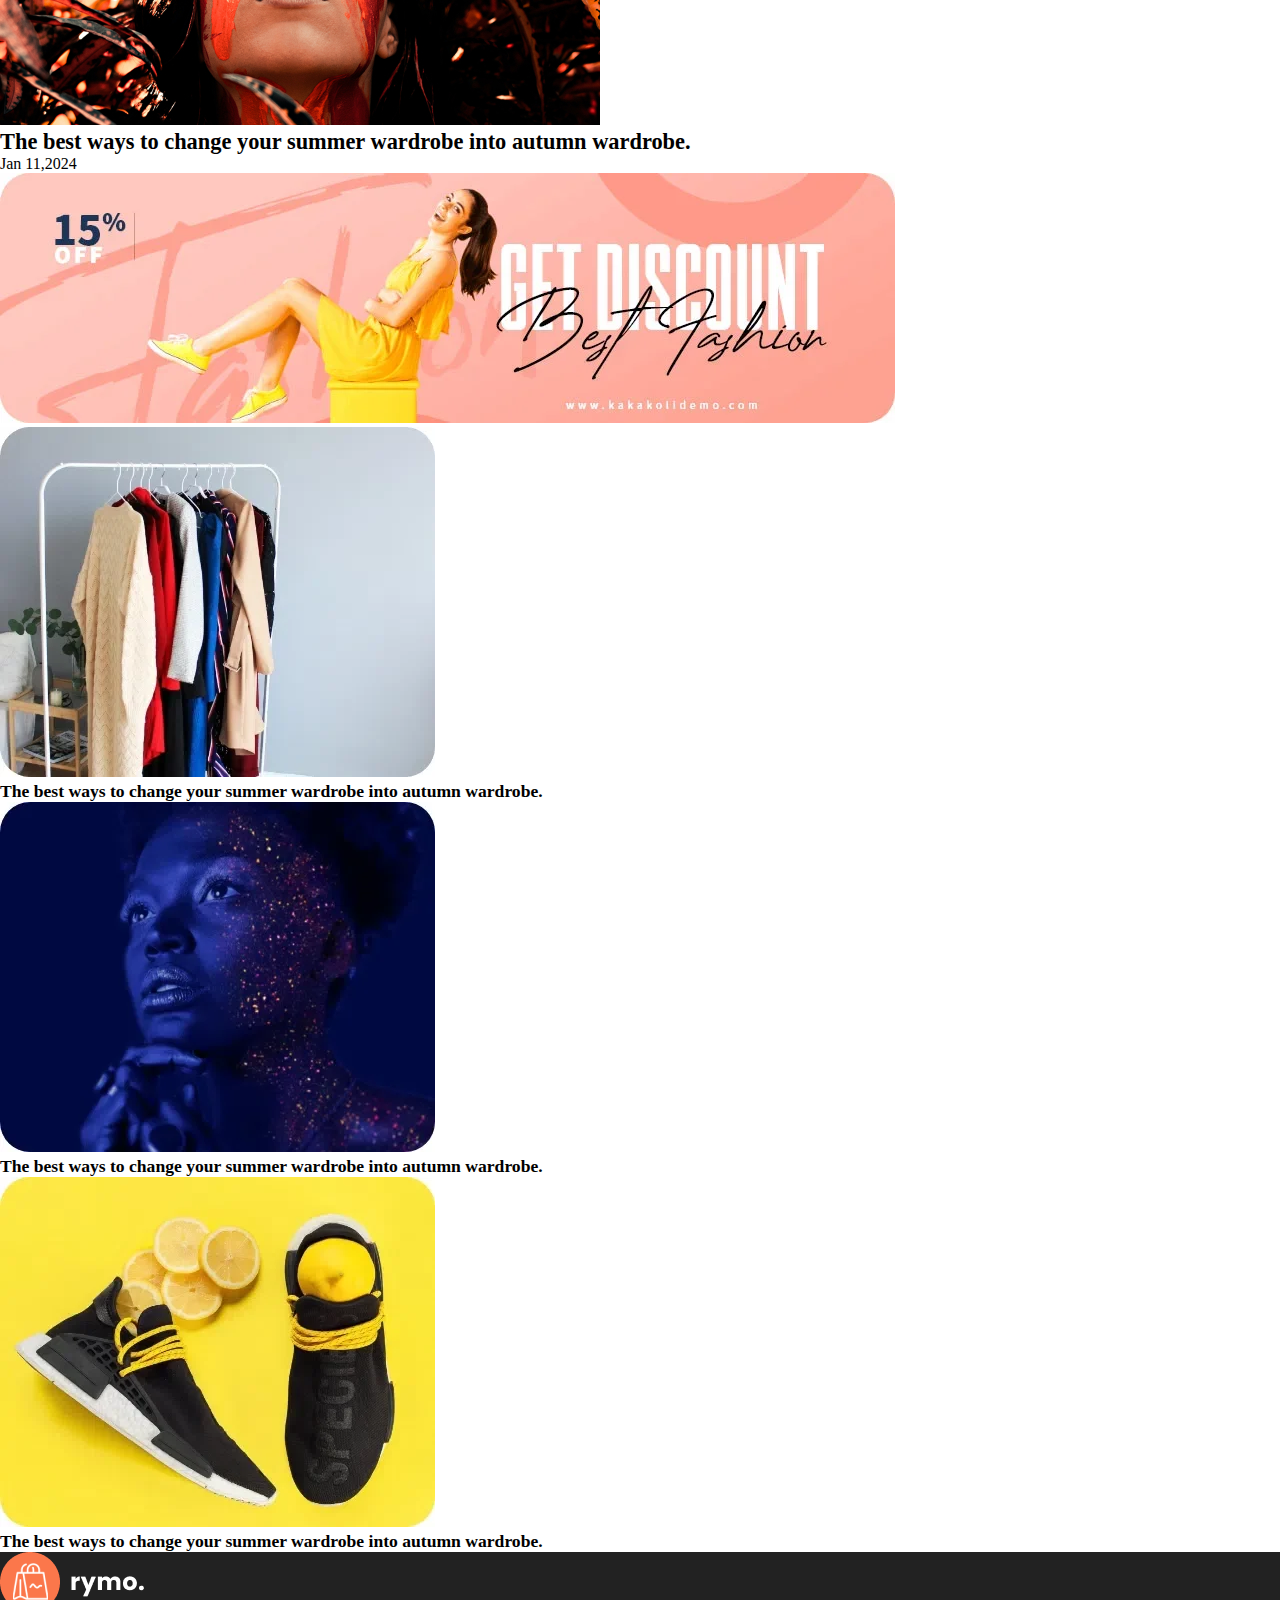
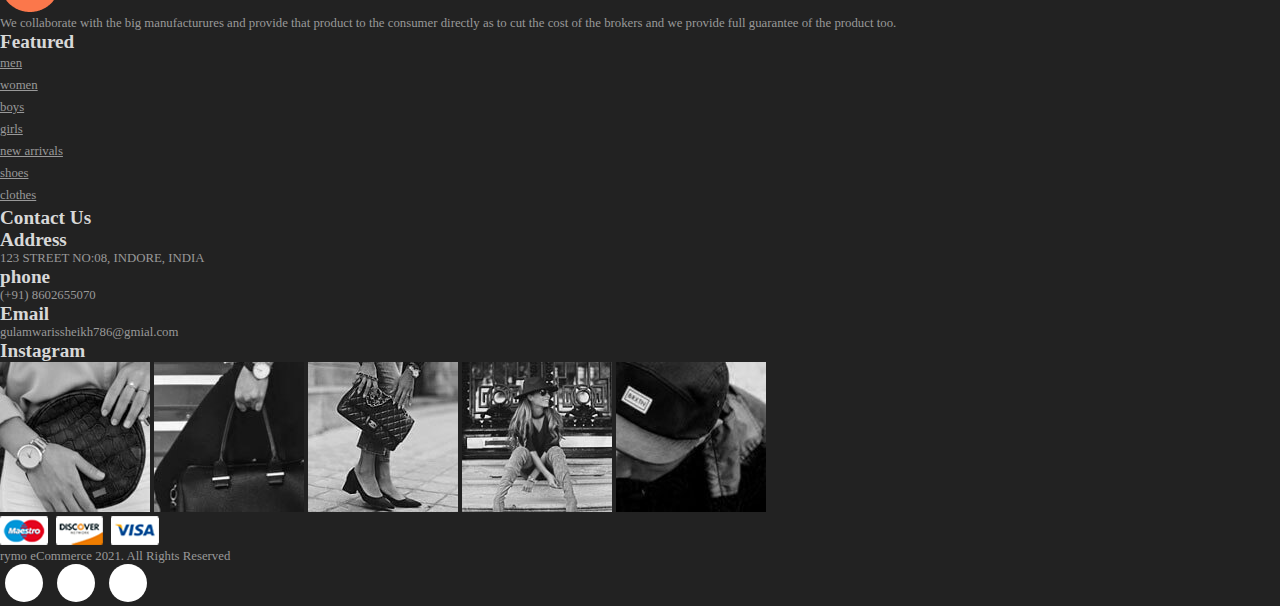
<file: blog.html>
<!DOCTYPE html>
<html lang="en">
<head>
    <meta charset="UTF-8">
    <meta name="viewport" content="width=device-width, initial-scale=1.0">
    <title>Shop</title>
    <link rel="stylesheet" href="style.css">
    <link rel="stylesheet" href="https://cdn.jsdelivr.net/npm/bootstrap@4.1.3/dist/css/bootstrap.min.css" integrity="sha384-MCw98/SFnGE8fJT3GXwEOngsV7Zt27NXFoaoApmYm81iuXoPkFOJwJ8ERdknLPMO" crossorigin="anonymous">    
    <script src="https://cdn.jsdelivr.net/npm/bootstrap@5.3.3/dist/js/bootstrap.bundle.min.js"></script>
    <link rel="stylesheet" href="https://cdnjs.cloudflare.com/ajax/libs/font-awesome/6.5.2/css/all.min.css" integrity="sha512-SnH5WK+bZxgPHs44uWIX+LLJAJ9/2PkPKZ5QiAj6Ta86w+fsb2TkcmfRyVX3pBnMFcV7oQPJkl9QevSCWr3W6A==" crossorigin="anonymous" referrerpolicy="no-referrer" />


</head>
<body>
    <!-- Navigation bar -->
    <nav class="navbar navbar-expand-lg bg-body-tertiary navbar-light bg-white py-3 fixed-top ">
        <div class="container">
          <img src="img/logo1.png" alt="Companylogo">
          <button class="navbar-toggler" type="button" data-bs-toggle="collapse" data-bs-target="#navbarSupportedContent" aria-controls="navbarSupportedContent" aria-expanded="false" aria-label="Toggle navigation">
            <span ><i id="bar" class="fa-solid fa-bars"></i></span>
          </button>
          <div class="collapse navbar-collapse" id="navbarSupportedContent">
            <ul class="navbar-nav ml-auto">
              <li class="nav-item">
                <a class="nav-link active" href="#">Home</a>
              </li>
              <li class="nav-item">
                <a class="nav-link" href="shop.html">Shop</a>
              </li>
              <li class="nav-item">
                <a class="nav-link" href="#">Blog</a>
              </li>
              <li class="nav-item">
                <a class="nav-link" href="#">About</a>
              </li>
              <li class="nav-item">
                <a class="nav-link" href="#">Contact</a>
              </li>
              <li class="nav-item">
                <i class="fa-solid fa-magnifying-glass"></i>
                <i class="fa-solid fa-bag-shopping"></i>
              </li>

              
              
          </div>
        </div>
    </nav>

    <section id="blog-home" class="pt-5 mt-5 container">
            <h2 class="font-weight-bold pt-5">Blogs</h2>
            <hr>
    </section>

    <section id="blog-container"  class="container pt-5">
        <div class="row">
            <div class="post col-lg-6 col-md-6 col-12 pb-5">
                <div class="post-img">
                    <img class="img-fluid w-100" src="img/blog/1.jpg" alt="">
                </div>
                <h3 class="text-center font-weight-normal pt-3">The best ways to change your summer wardrobe into autumn wardrobe.</h3>
                <p class="text-center">Jan 11,2024</p>
            </div>
            <div class="post col-lg-6 col-md-6 col-12 pb-5">
                <div class="post-img">
                    <img class="img-fluid w-100" src="img/blog/2.jpg" alt="">
                </div>
                <h3 class="text-center font-weight-normal pt-3">The best ways to change your summer wardrobe into autumn wardrobe.</h3>
                <p class="text-center">Jan 11,2024</p>
            </div>
            <div class="post col-lg-6 col-md-6 col-12 pb-5">
                <div class="post-img">
                    <img class="img-fluid w-100" src="img/blog/3.jpg" alt="">
                </div>
                <h3 class="text-center font-weight-normal pt-3">The best ways to change your summer wardrobe into autumn wardrobe.</h3>
                <p class="text-center">Jan 11,2024</p>
            </div>
            <div class="post col-lg-6 col-md-6 col-12 pb-5">
                <div class="post-img">
                    <img class="img-fluid w-100" src="img/blog/4.jpg" alt="">
                </div>
                <h3 class="text-center font-weight-normal pt-3">The best ways to change your summer wardrobe into autumn wardrobe.</h3>
                <p class="text-center">Jan 11,2024</p>
            </div>

            <div class="post col-lg-12 col-md-12 col-12 pb-5">
                <div class="post-img">
                    <img class="img-fluid w-100" src="img/blog/banner.webp" alt="">
                </div>
            </div>

            <div class="post col-lg-4 col-md-6 col-12 pb-5">
                <div class="post-img">
                    <img class="img-fluid w-100" src="img/blog/1.webp" alt="">
                </div>
                <h4 class="font-weight-normal pt-3">The best ways to change your summer wardrobe into autumn wardrobe.</h4>
            </div>
            <div class="post col-lg-4 col-md-6 col-12 pb-5">
                <div class="post-img">
                    <img class="img-fluid w-100" src="img/blog/2.webp" alt="">
                </div>
                <h4 class="font-weight-normal pt-3">The best ways to change your summer wardrobe into autumn wardrobe.</h4>
            </div>
            <div class="post col-lg-4 col-md-6 col-12 pb-5">
                <div class="post-img">
                    <img class="img-fluid w-100" src="img/blog/3.webp" alt="">
                </div>
                <h4 class="font-weight-normal pt-3">The best ways to change your summer wardrobe into autumn wardrobe.</h4>
            </div>
        </div>

    </section>

    <footer class="mt-5 py-5">
      <div class="row container mx-auto pt-5">
        <div class="footer-one col-lg-3 col-md-6 col-12">
          <img src="img/logo2.png" alt="">
          <p class="pt-3">We collaborate with the big manufacturures and provide that product to the consumer directly as to cut the cost of the brokers and we 
            provide full guarantee of the product too.</p>
        </div>
        <div class="footer-one col-lg-3 col-md-6 col-12 mb-3">
          <h5 class="pb-2">Featured</h5> 
          <ul class="text-uppercase list-unstyled">
            <li><a href="#">men</a></li>
            <li><a href="#">women</a></li>
            <li><a href="#">boys</a></li>
            <li><a href="#">girls</a></li>
            <li><a href="#">new arrivals</a></li>
            <li><a href="#">shoes</a></li>
            <li><a href="#">clothes</a></li>
          </ul>
        </div>
        <div class="footer-one col-lg-3 col-md-6 col-12 mb-3">
          <h5 class="pb-2">Contact Us</h5> 
          <div>
            <h5 class="text-uppercase">Address</h6>
            <p>123 STREET NO:08, INDORE, INDIA</p>
          </div>
          <div>
            <h5 class="text-uppercase">phone</h6>
            <p>(+91) 8602655070</p>
          </div>
          <div>
            <h5 class="text-uppercase">Email</h6>
            <p>gulamwarissheikh786@gmial.com</p>
          </div>

        </div>
        <div class="footer-one col-lg-3 col-md-6 col-12 mb-3">
          <h5 class="pb-2">Instagram</h5> 
          <div class="row">
            <img class="img-fluid w-25 h-100 m-2" src="img/insta/1.jpg" alt="">
            <img class="img-fluid w-25 h-100 m-2" src="img/insta/2.jpg" alt="">
            <img class="img-fluid w-25 h-100 m-2" src="img/insta/3.jpg" alt="">
            <img class="img-fluid w-25 h-100 m-2" src="img/insta/4.jpg" alt="">
            <img class="img-fluid w-25 h-100 m-2" src="img/insta/5.jpg" alt="">
          </div>
        </div>
      </div>

      <div class="copyright">
        <div class="row container mx-auto">
          <div class="col-lg-3 col-md-6 col-12 mb-4">
            <img src="img/payment.png" alt="">
          </div>
          <div class="col-lg-4 col-md-6 col-12 text-nowrap mb-2">
            <p>rymo eCommerce 2021. All Rights Reserved</p>
          </div>
          <div class="col-lg-4 col-md-6 col-12">
            <a href=""><i class="fa-brands fa-facebook-f"></i></a>
            <a href=""><i class="fa-brands fa-twitter"></i></a>
            <a href=""><i class="fa-brands fa-linkedin-in"></i></a>
          </div>
        </div>
      </div>
    </footer>



    
</body>
</html>
</file>
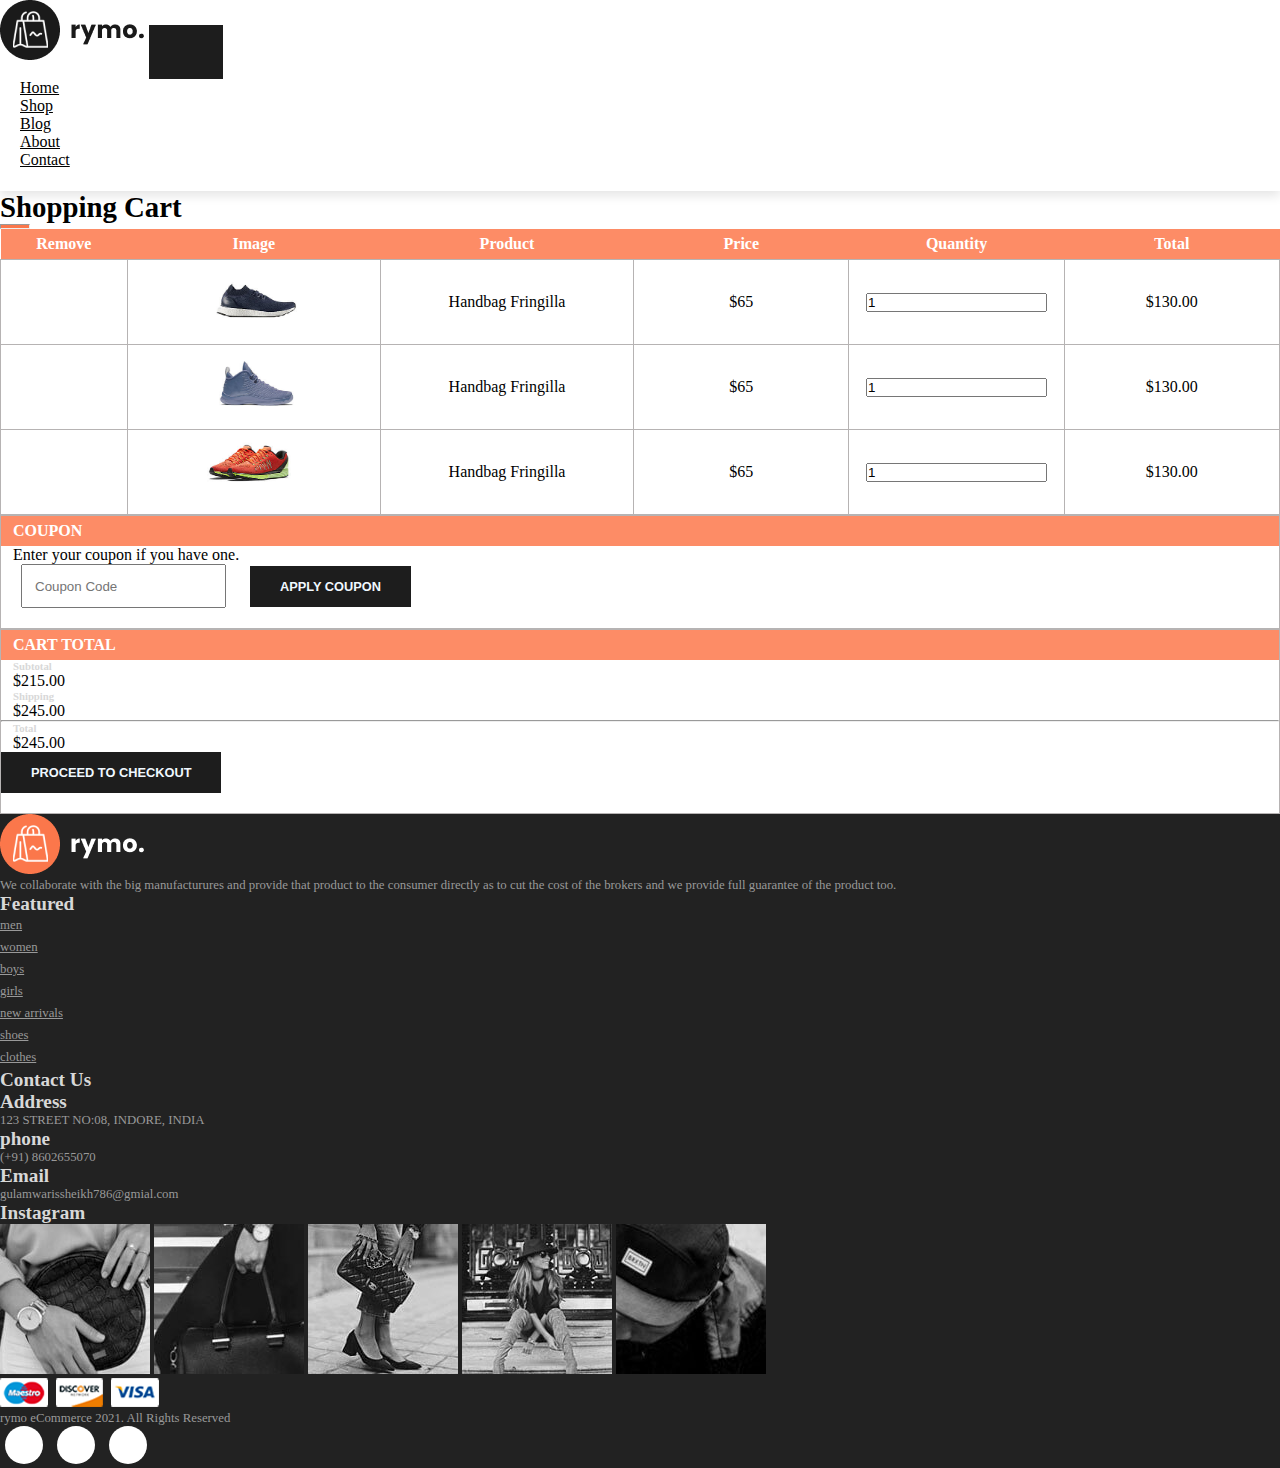
<file: cart.html>
<!DOCTYPE html>
<html lang="en">
<head>
    <meta charset="UTF-8">
    <meta name="viewport" content="width=device-width, initial-scale=1.0">
    <title>Shop</title>
    <link rel="stylesheet" href="style.css">
    <link rel="stylesheet" href="https://cdn.jsdelivr.net/npm/bootstrap@4.1.3/dist/css/bootstrap.min.css" integrity="sha384-MCw98/SFnGE8fJT3GXwEOngsV7Zt27NXFoaoApmYm81iuXoPkFOJwJ8ERdknLPMO" crossorigin="anonymous">    
    <script src="https://cdn.jsdelivr.net/npm/bootstrap@5.3.3/dist/js/bootstrap.bundle.min.js"></script>
    <link rel="stylesheet" href="https://cdnjs.cloudflare.com/ajax/libs/font-awesome/6.5.2/css/all.min.css" integrity="sha512-SnH5WK+bZxgPHs44uWIX+LLJAJ9/2PkPKZ5QiAj6Ta86w+fsb2TkcmfRyVX3pBnMFcV7oQPJkl9QevSCWr3W6A==" crossorigin="anonymous" referrerpolicy="no-referrer" />


</head>
<body>
    <!-- Navigation bar -->
    <nav class="navbar navbar-expand-lg bg-body-tertiary navbar-light bg-white py-3 fixed-top ">
        <div class="container">
          <img src="img/logo1.png" alt="Companylogo">
          <button class="navbar-toggler" type="button" data-bs-toggle="collapse" data-bs-target="#navbarSupportedContent" aria-controls="navbarSupportedContent" aria-expanded="false" aria-label="Toggle navigation">
            <span ><i id="bar" class="fa-solid fa-bars"></i></span>
          </button>
          <div class="collapse navbar-collapse" id="navbarSupportedContent">
            <ul class="navbar-nav ml-auto">
              <li class="nav-item">
                <a class="nav-link" href="index.html">Home</a>
              </li>
              <li class="nav-item">
                <a class="nav-link" href="shop.html">Shop</a>
              </li>
              <li class="nav-item">
                <a class="nav-link" href="blog.html">Blog</a>
              </li>
              <li class="nav-item">
                <a class="nav-link" href="#">About</a>
              </li>
              <li class="nav-item">
                <a class="nav-link" href="#">Contact</a>
              </li>
              <li class="nav-item">
                <a href="cart.html"><i class="fa-solid fa-magnifying-glass"></i></a>
                <i class="fa-solid fa-bag-shopping active" ></i>
              </li>

              
              
          </div>
        </div>
    </nav>

    <section id="blog-home" class="pt-5 mt-5 container">
            <h2 class="font-weight-bold pt-5">Shopping Cart</h2>
            <hr>
    </section>

    <section id="cart-container" class="container my-5"> 
        <table width="100%">
            <thead>
                <tr>
                    <td>Remove</td>
                    <td>Image</td>
                    <td>Product</td>
                    <td>Price</td>
                    <td>Quantity</td>
                    <td>Total</td>
                </tr>
            </thead>
            <tbody>
                <tr>
                    <td><a href="#"><i class="fas fa-trash-alt"></i></a></td>
                    <td><img src="img/shoes/1.jpg" alt=""></td>
                    <td><h5>Handbag Fringilla</h5></td>
                    <td><h5>$65</h5></td>
                    <td><input type="number" class="w-25 pl-1" value="1"></td>
                    <td><h5>$130.00</h5></td>
                </tr>
                <tr>
                    <td><a href="#"><i class="fas fa-trash-alt"></i></a></td>
                    <td><img src="img/shoes/2.jpg" alt=""></td>
                    <td><h5>Handbag Fringilla</h5></td>
                    <td><h5>$65</h5></td>
                    <td><input type="number" class="w-25 pl-1" value="1"></td>
                    <td><h5>$130.00</h5></td>
                </tr>
                <tr>
                    <td><a href="#"><i class="fas fa-trash-alt"></i></a></td>
                    <td><img src="img/shoes/3.jpg" alt=""></td>
                    <td><h5>Handbag Fringilla</h5></td>
                    <td><h5>$65</h5></td>
                    <td><input type="number" class="w-25 pl-1" value="1"></td>
                    <td><h5>$130.00</h5></td>
                </tr>
            </tbody>
        </table>
    </section>

    <section id="card-bottom" class="container">
        <div class="row">
            <div class="coupon col-lg-6 col-md-6 col-12 mb-4">
                <div>
                    <h5>COUPON</h5>
                    <p>Enter your coupon if you have one.</p>
                    <input type="text" placeholder="Coupon Code">
                    <button>APPLY COUPON</button>
                </div>
            </div>
            <div class="total col-lg-6 col-md-6 col-12 ">
                <div>
                    <h5>CART TOTAL</h5>
                    <div class="d-flex justify-content-between">
                        <h6>Subtotal</h6>
                        <p>$215.00</p>
                    </div>
                    <div class="d-flex justify-content-between">
                        <h6>Shipping</h6>
                        <p>$245.00</p>
                    </div>
                    <hr class="second-hr">
                    <div class="d-flex justify-content-between">
                        <h6>Total</h6>
                        <p>$245.00</p>
                    </div>
                    <button class="ml-auto">PROCEED TO CHECKOUT</button>
                </div>
            </div>
        </div>
    </section>

    <footer class="mt-5 py-5">
      <div class="row container mx-auto pt-5">
        <div class="footer-one col-lg-3 col-md-6 col-12">
          <img src="img/logo2.png" alt="">
          <p class="pt-3">We collaborate with the big manufacturures and provide that product to the consumer directly as to cut the cost of the brokers and we 
            provide full guarantee of the product too.</p>
        </div>
        <div class="footer-one col-lg-3 col-md-6 col-12 mb-3">
          <h5 class="pb-2">Featured</h5> 
          <ul class="text-uppercase list-unstyled">
            <li><a href="#">men</a></li>
            <li><a href="#">women</a></li>
            <li><a href="#">boys</a></li>
            <li><a href="#">girls</a></li>
            <li><a href="#">new arrivals</a></li>
            <li><a href="#">shoes</a></li>
            <li><a href="#">clothes</a></li>
          </ul>
        </div>
        <div class="footer-one col-lg-3 col-md-6 col-12 mb-3">
          <h5 class="pb-2">Contact Us</h5> 
          <div>
            <h5 class="text-uppercase">Address</h6>
            <p>123 STREET NO:08, INDORE, INDIA</p>
          </div>
          <div>
            <h5 class="text-uppercase">phone</h6>
            <p>(+91) 8602655070</p>
          </div>
          <div>
            <h5 class="text-uppercase">Email</h6>
            <p>gulamwarissheikh786@gmial.com</p>
          </div>

        </div>
        <div class="footer-one col-lg-3 col-md-6 col-12 mb-3">
          <h5 class="pb-2">Instagram</h5> 
          <div class="row">
            <img class="img-fluid w-25 h-100 m-2" src="img/insta/1.jpg" alt="">
            <img class="img-fluid w-25 h-100 m-2" src="img/insta/2.jpg" alt="">
            <img class="img-fluid w-25 h-100 m-2" src="img/insta/3.jpg" alt="">
            <img class="img-fluid w-25 h-100 m-2" src="img/insta/4.jpg" alt="">
            <img class="img-fluid w-25 h-100 m-2" src="img/insta/5.jpg" alt="">
          </div>
        </div>
      </div>

      <div class="copyright">
        <div class="row container mx-auto">
          <div class="col-lg-3 col-md-6 col-12 mb-4">
            <img src="img/payment.png" alt="">
          </div>
          <div class="col-lg-4 col-md-6 col-12 text-nowrap mb-2">
            <p>rymo eCommerce 2021. All Rights Reserved</p>
          </div>
          <div class="col-lg-4 col-md-6 col-12">
            <a href=""><i class="fa-brands fa-facebook-f"></i></a>
            <a href=""><i class="fa-brands fa-twitter"></i></a>
            <a href=""><i class="fa-brands fa-linkedin-in"></i></a>
          </div>
        </div>
      </div>
    </footer>



    
</body>
</html>
</file>
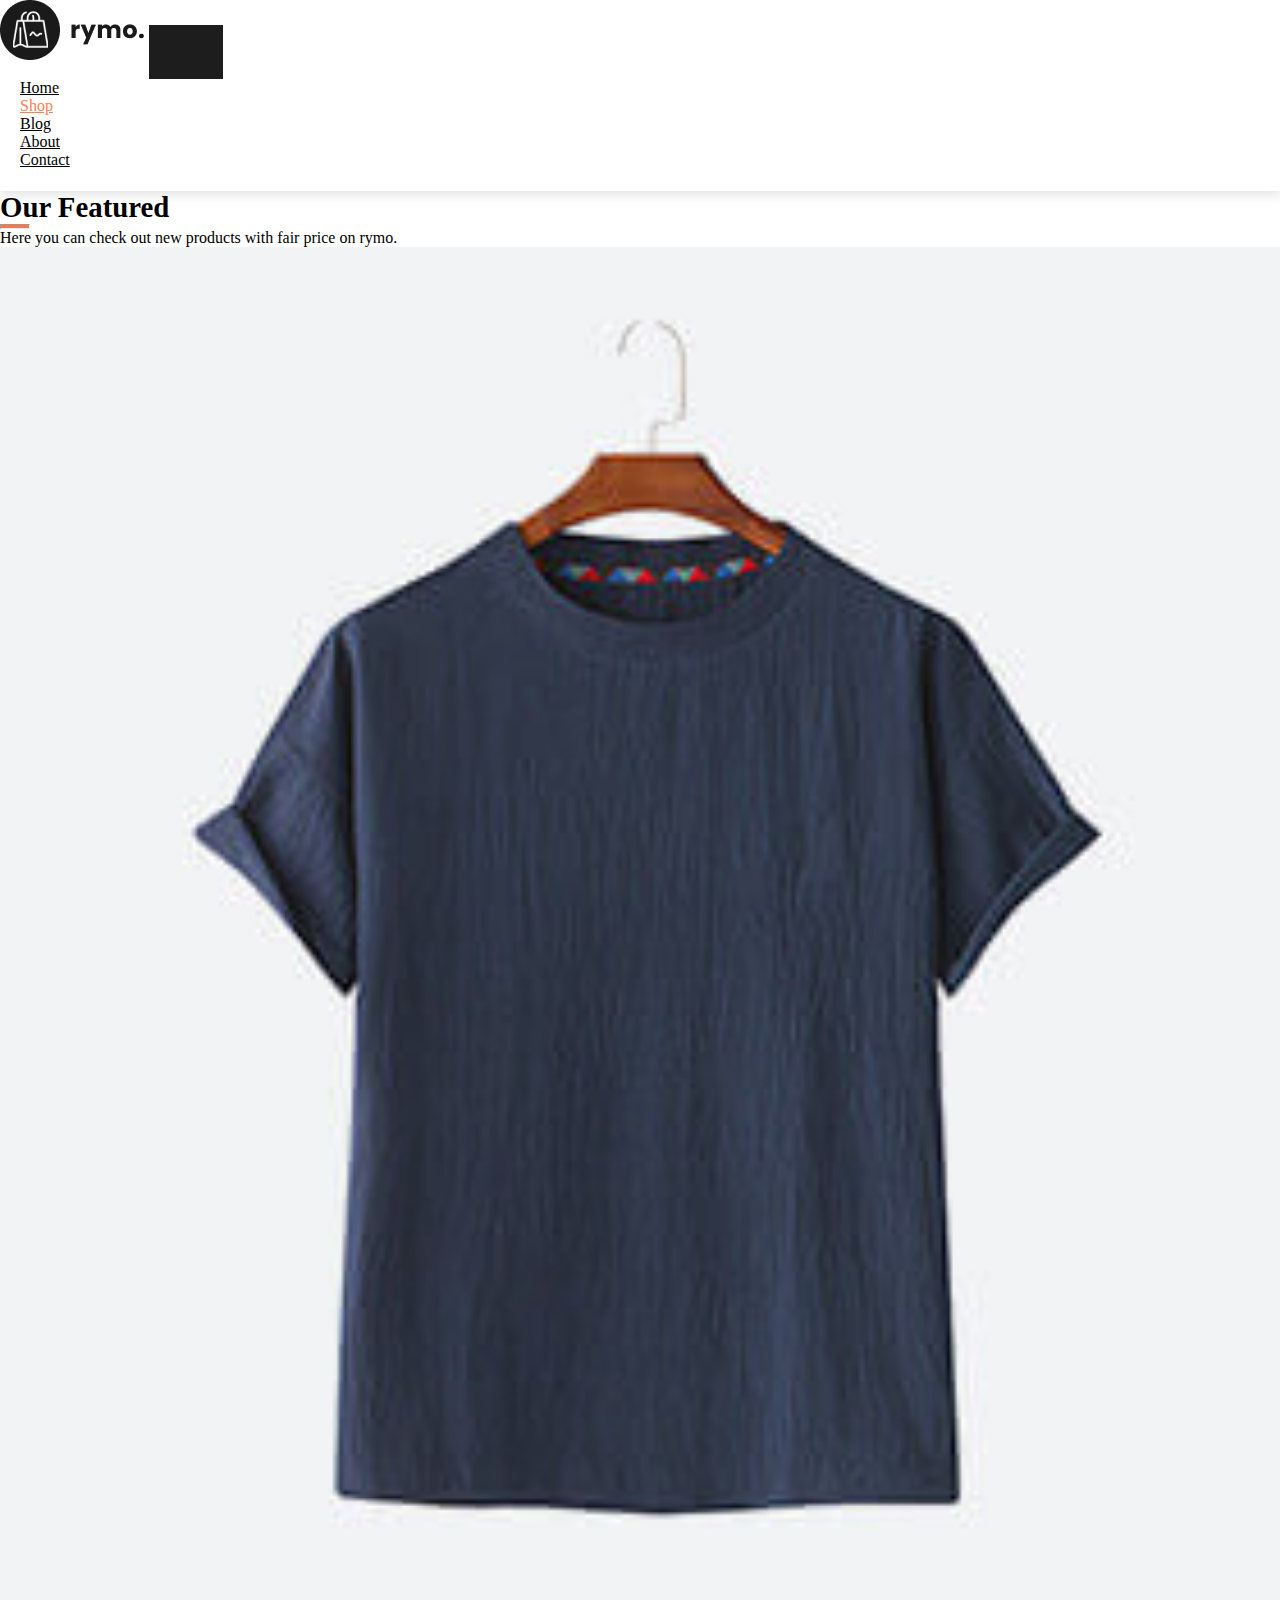
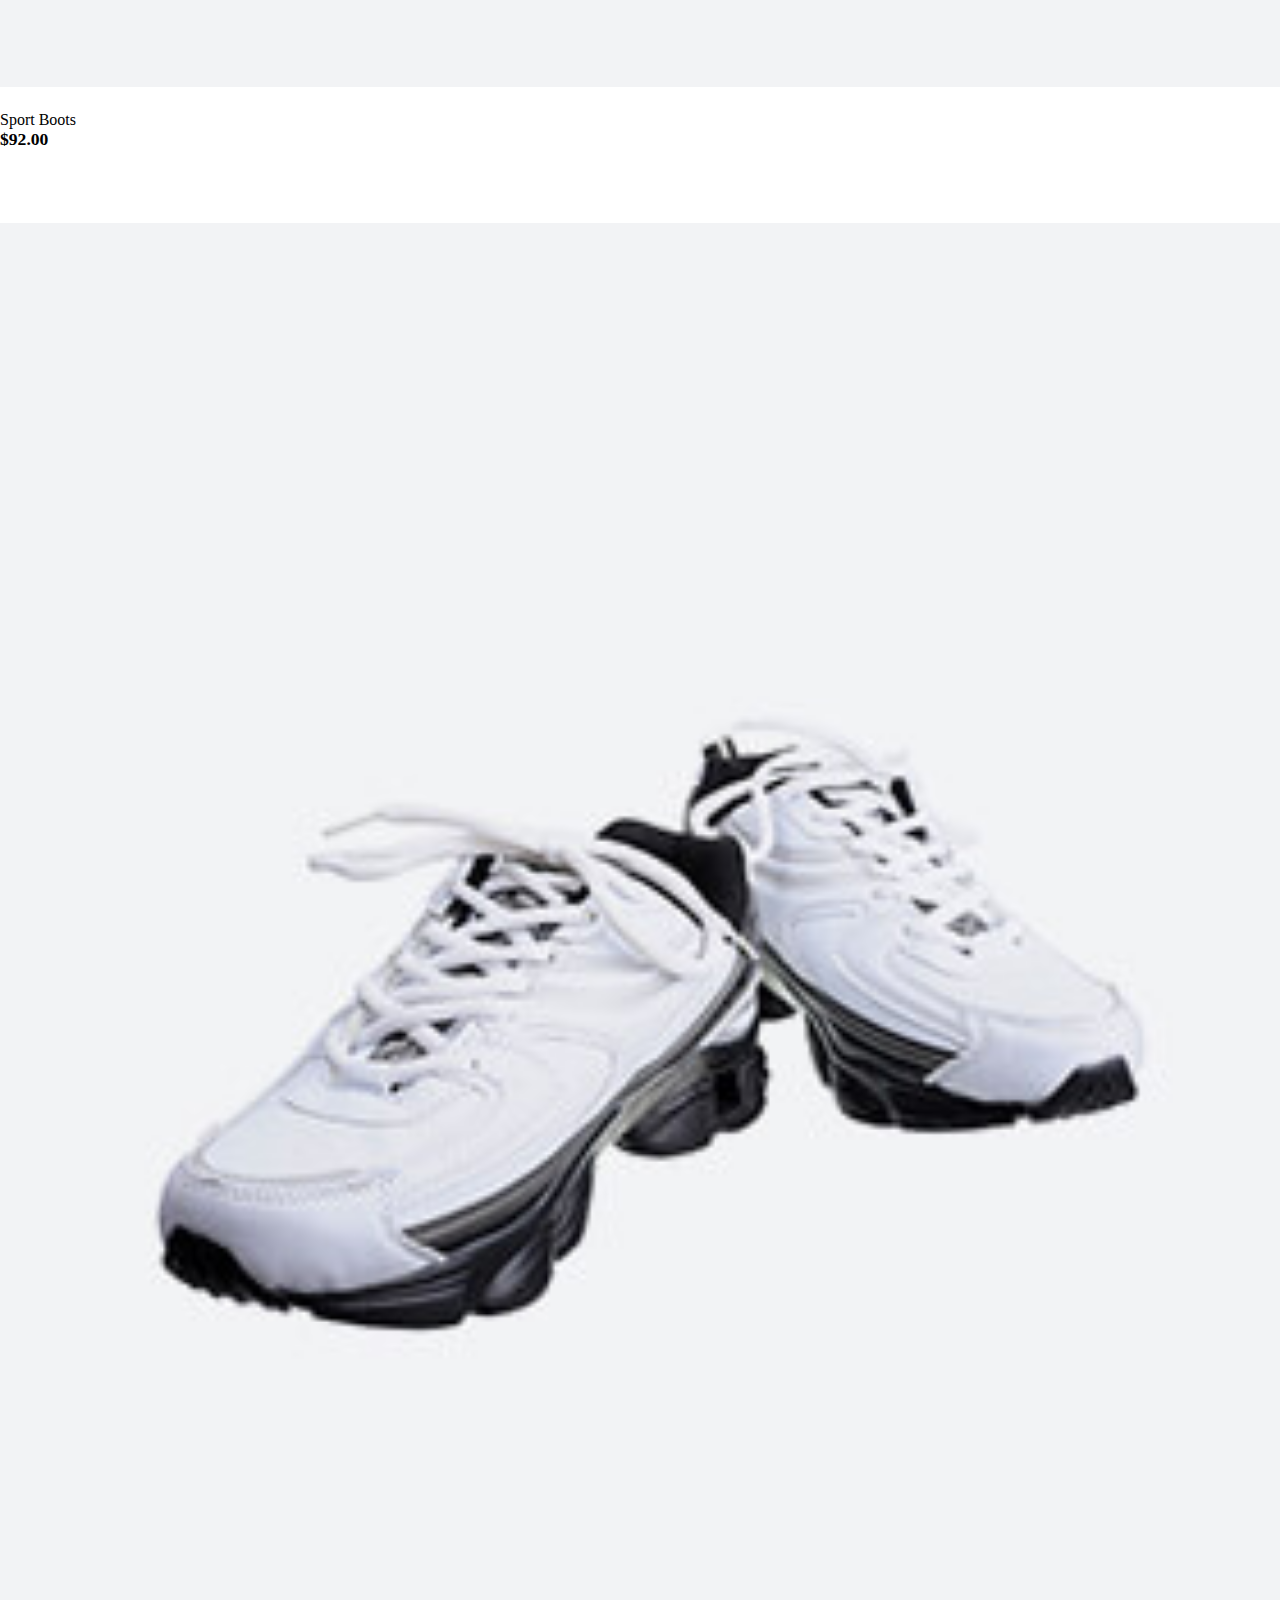
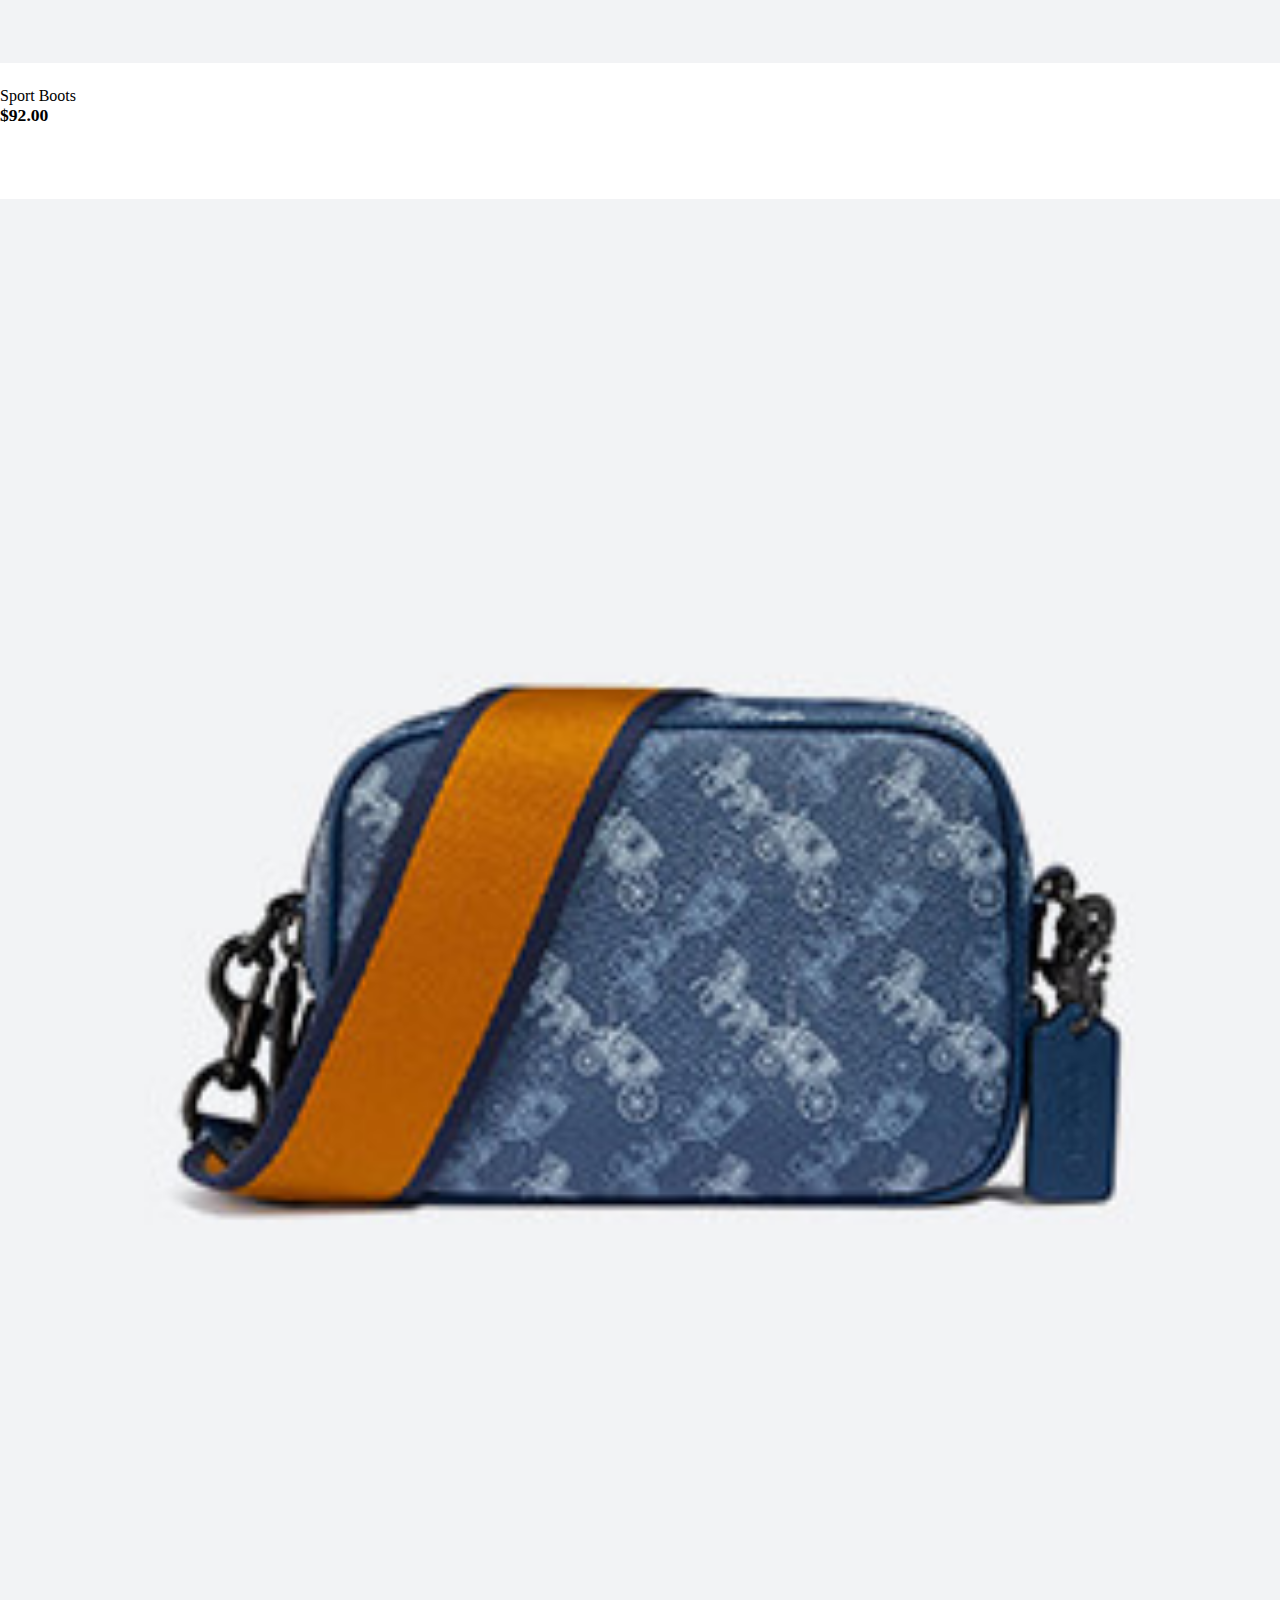
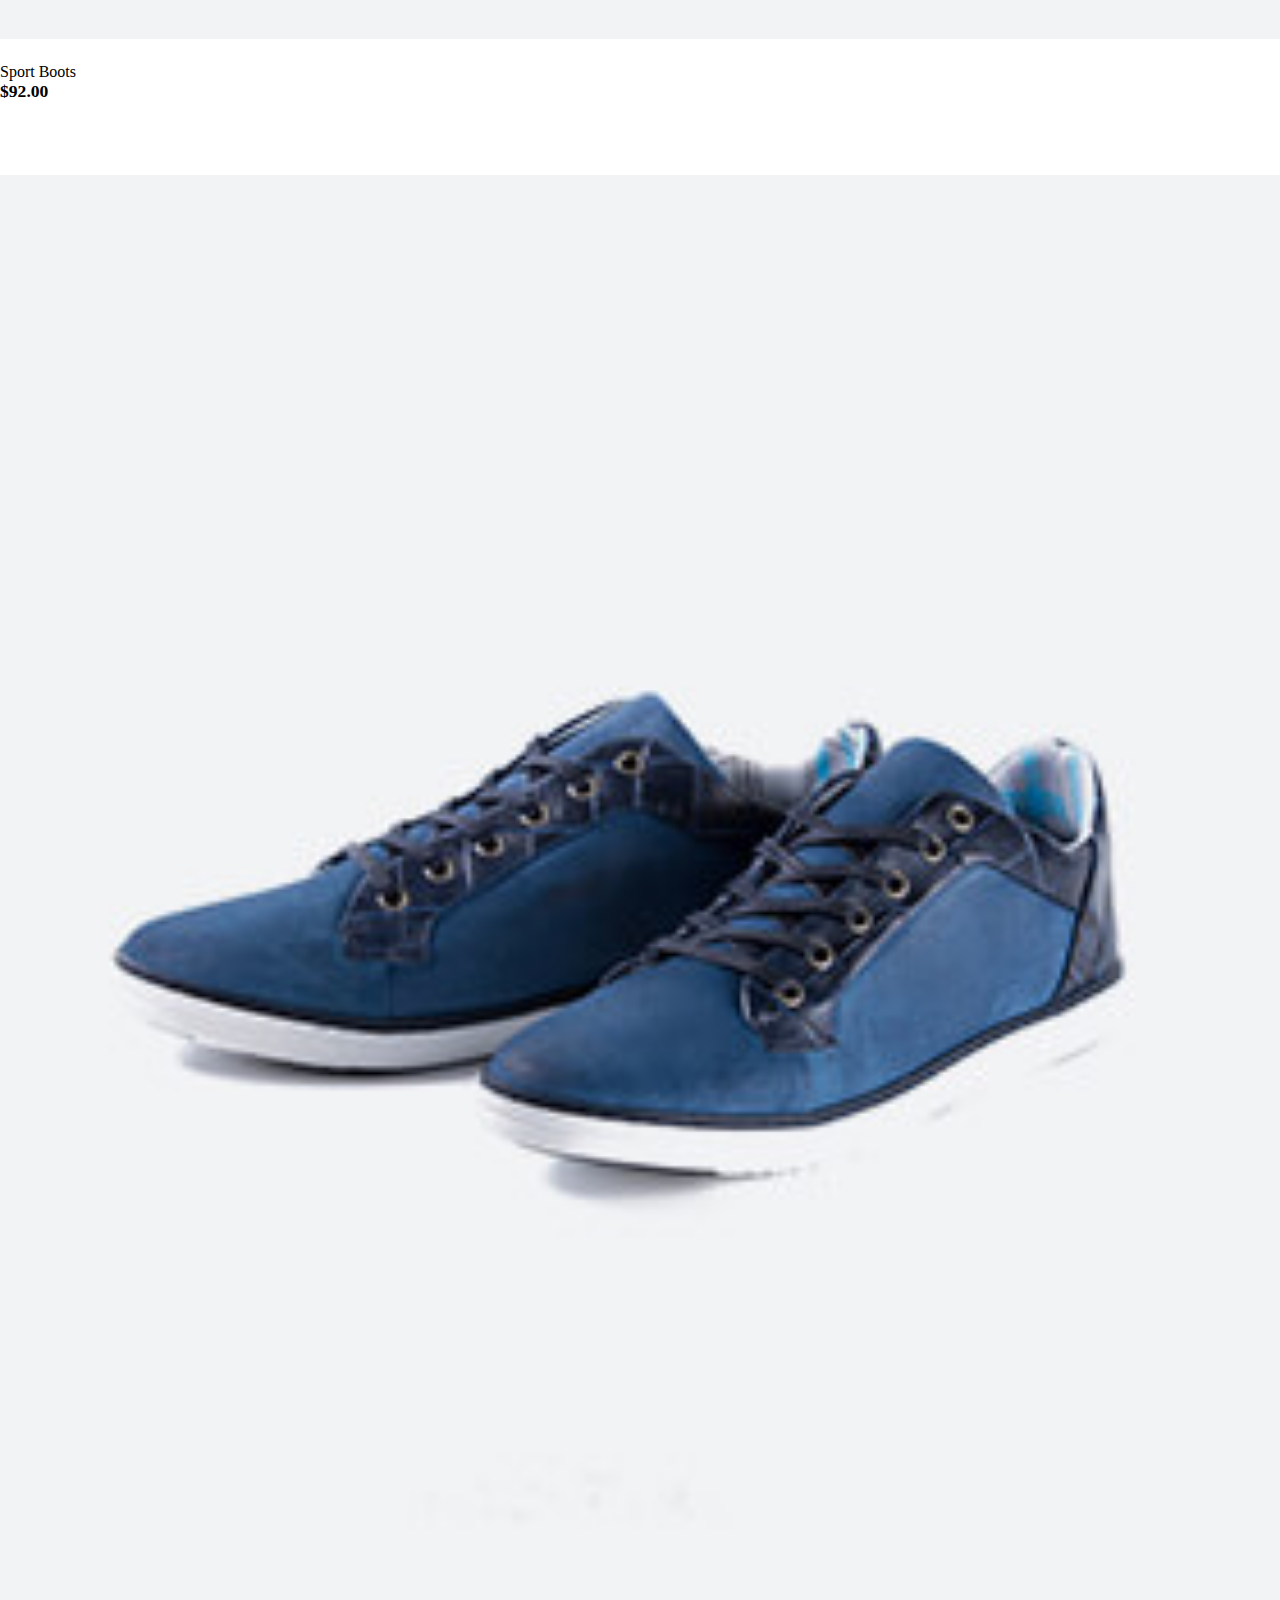
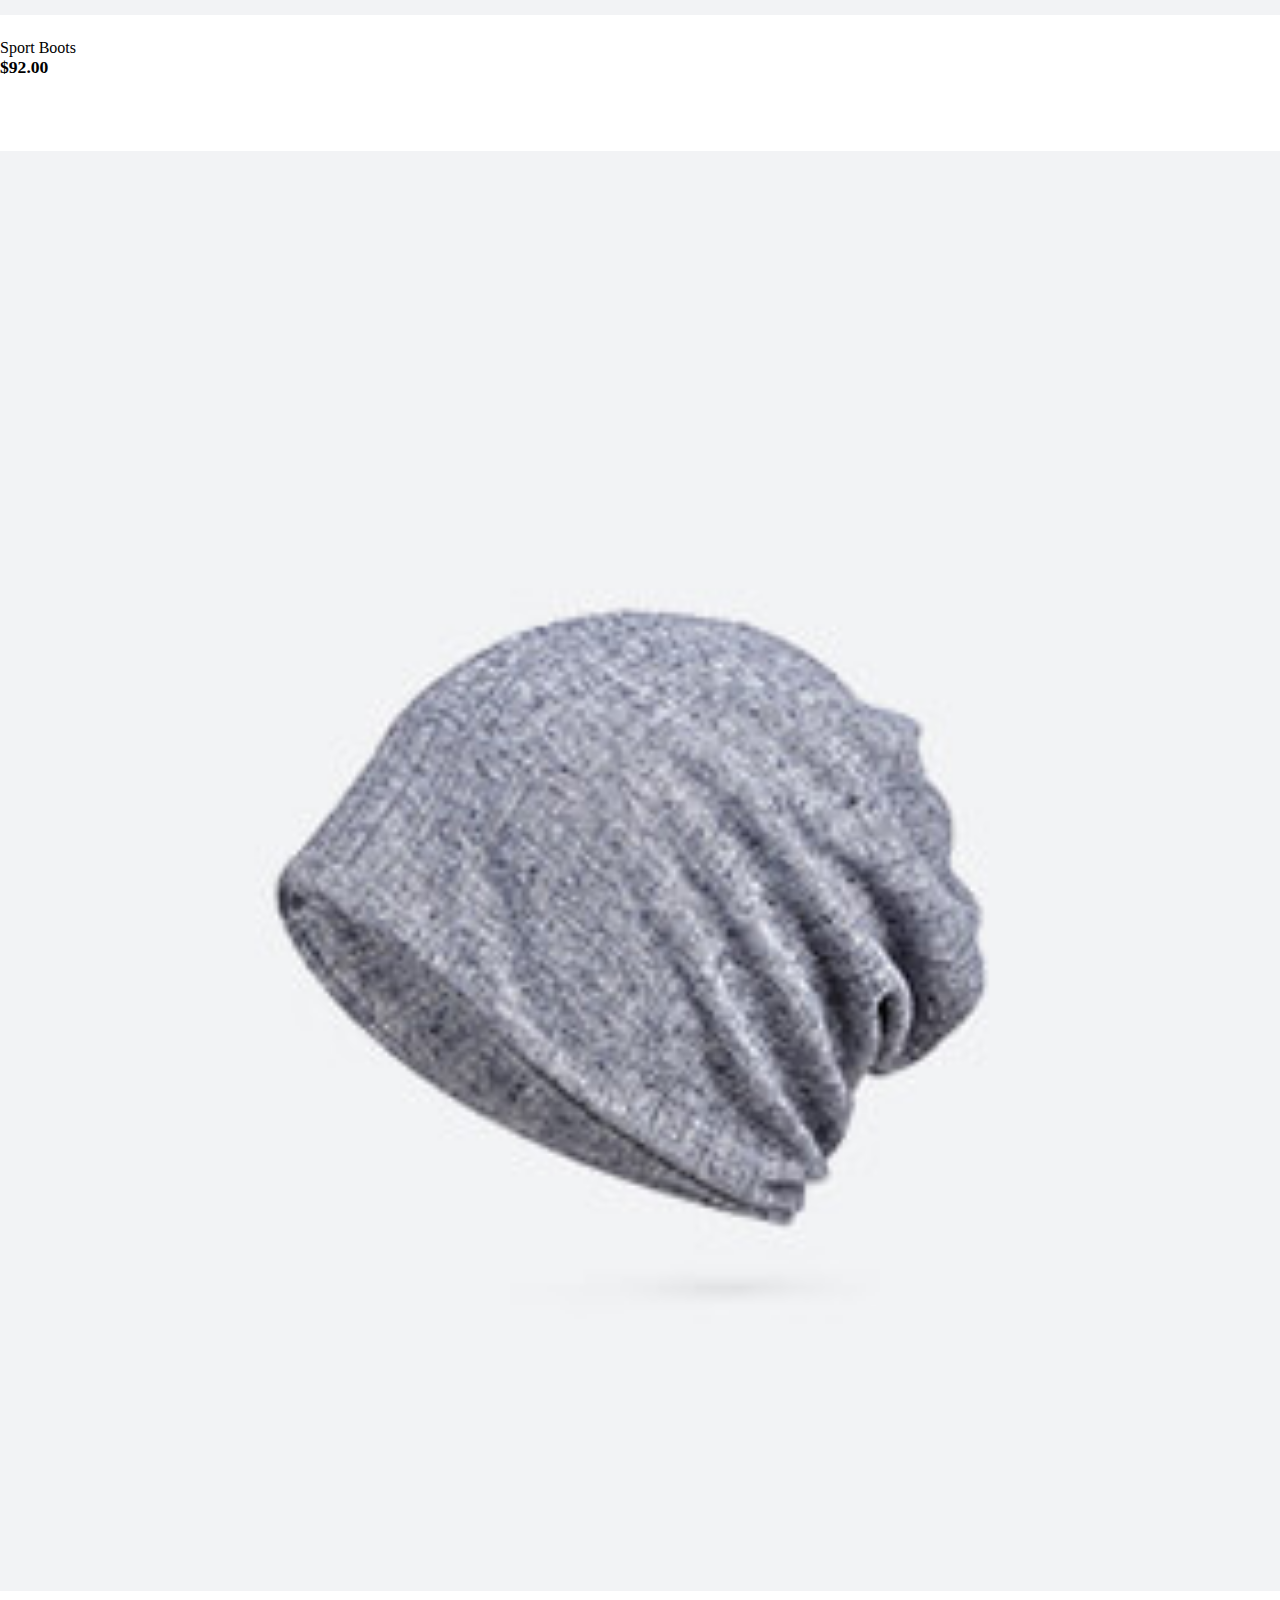
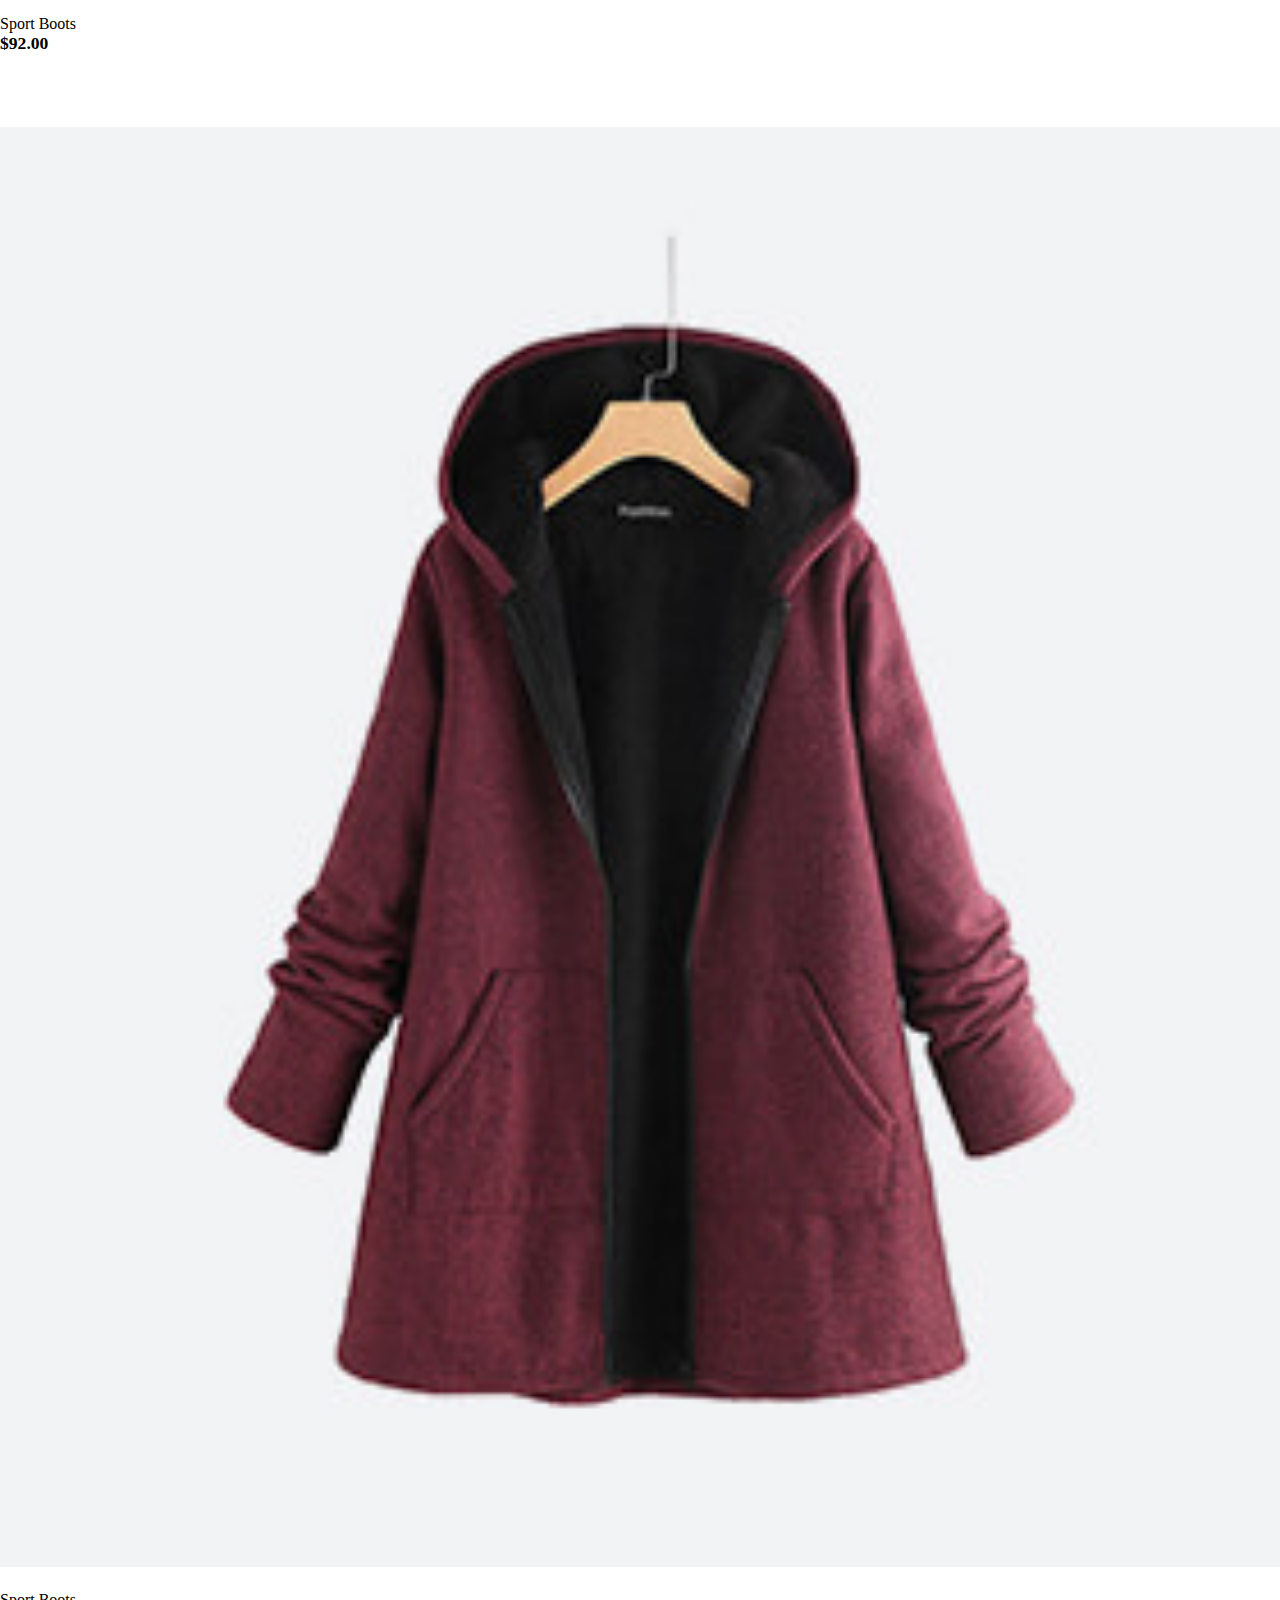
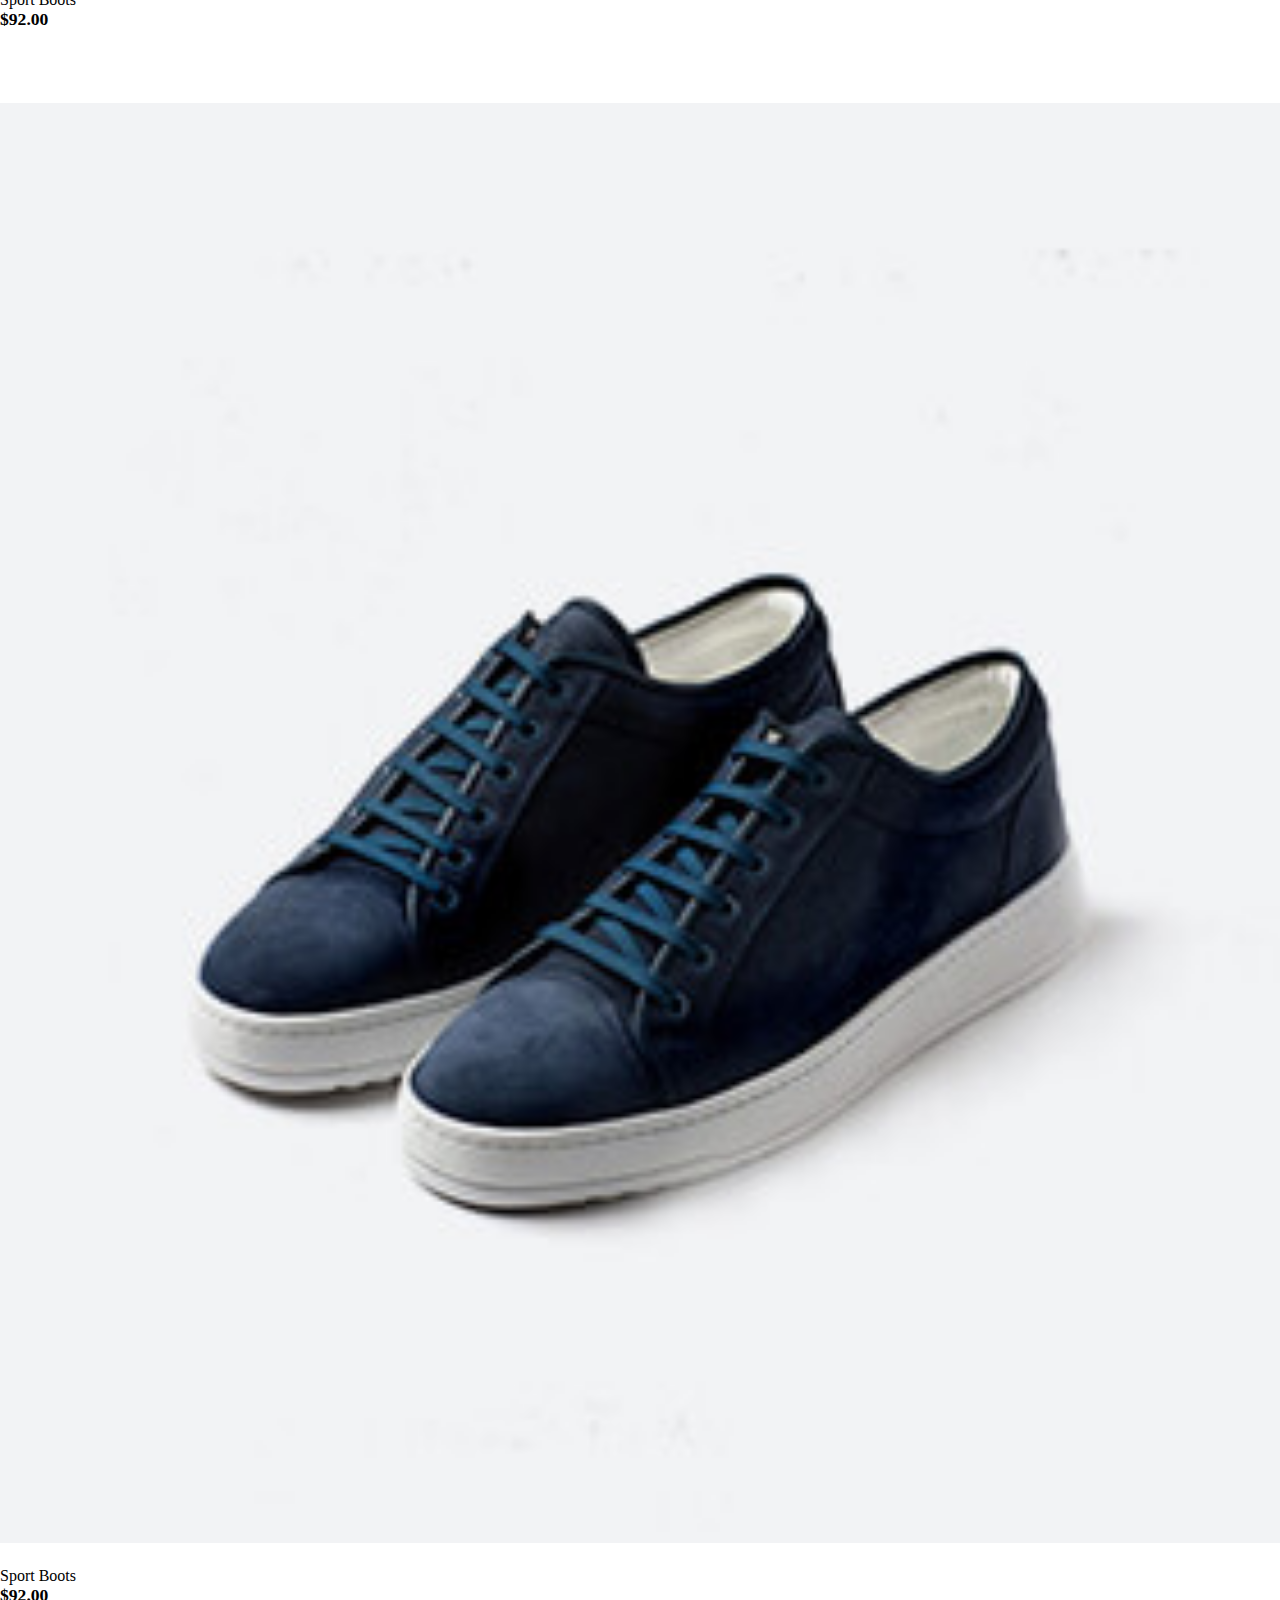
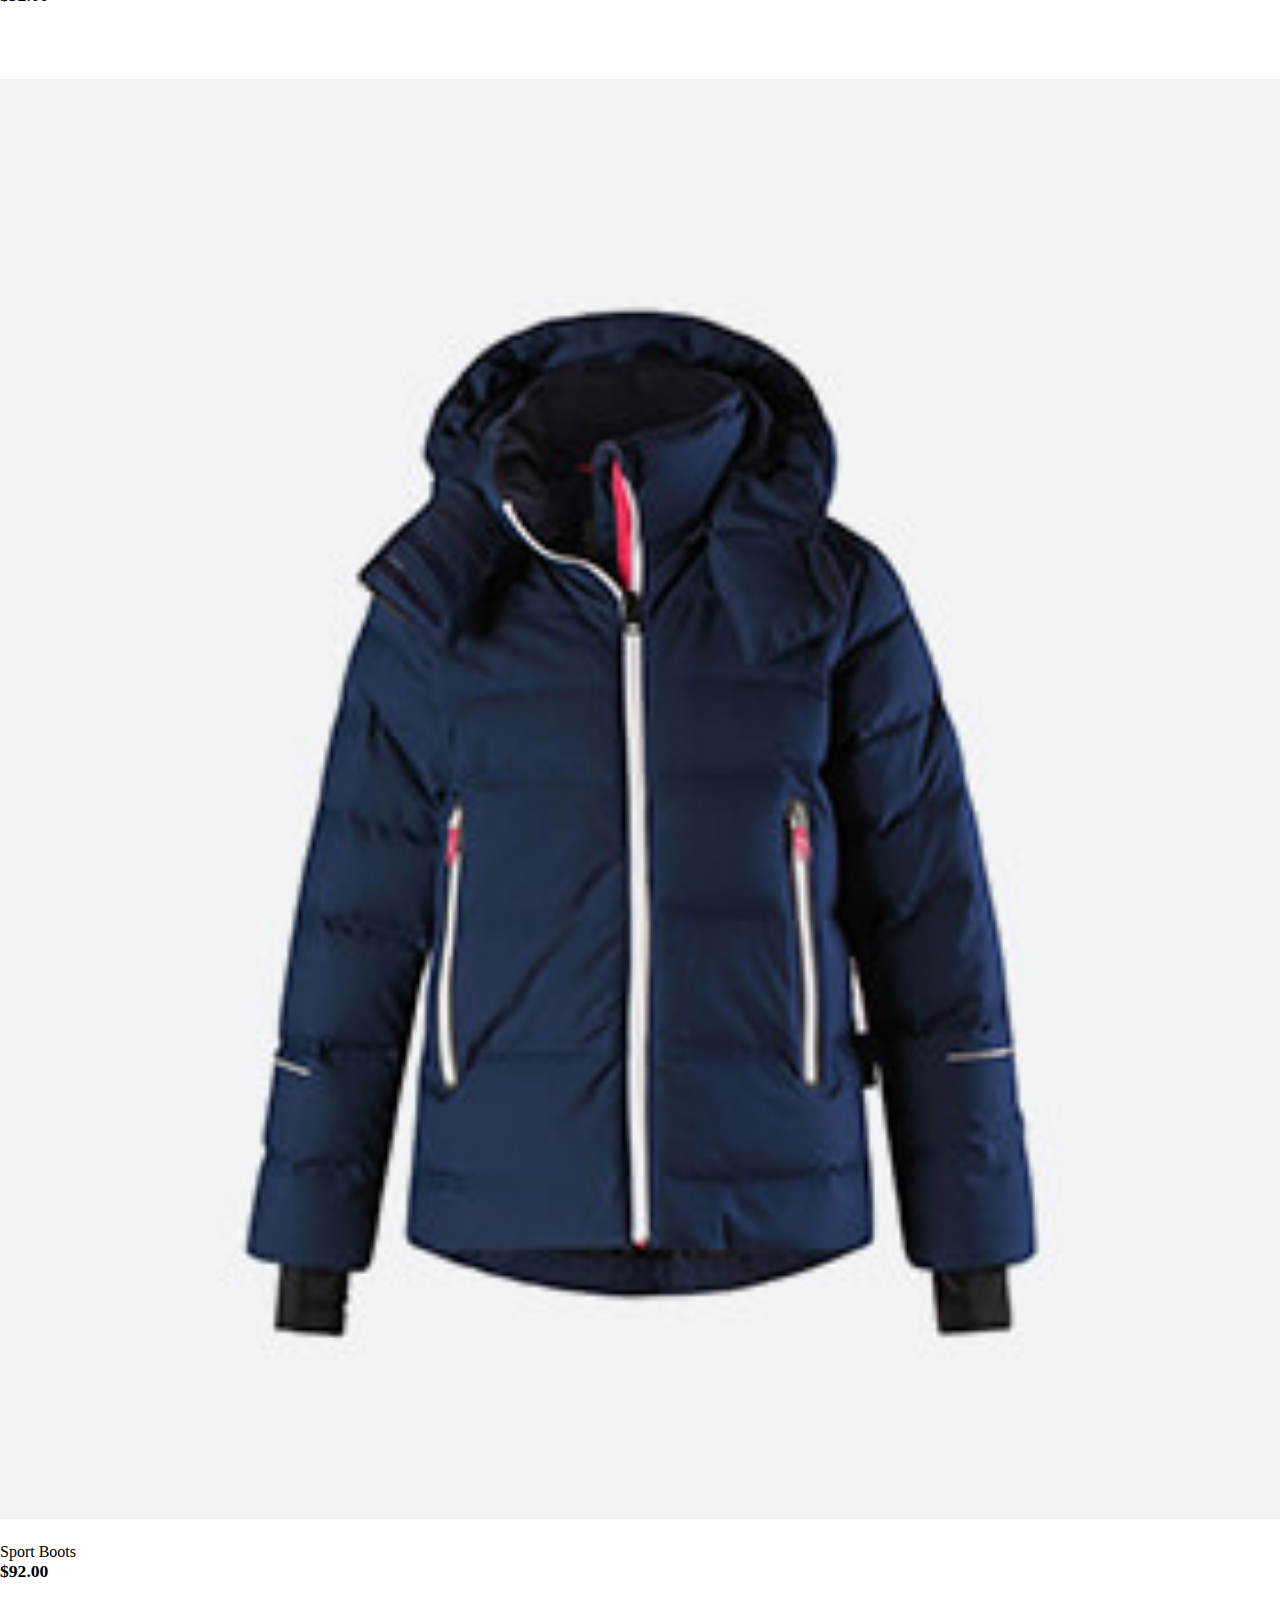
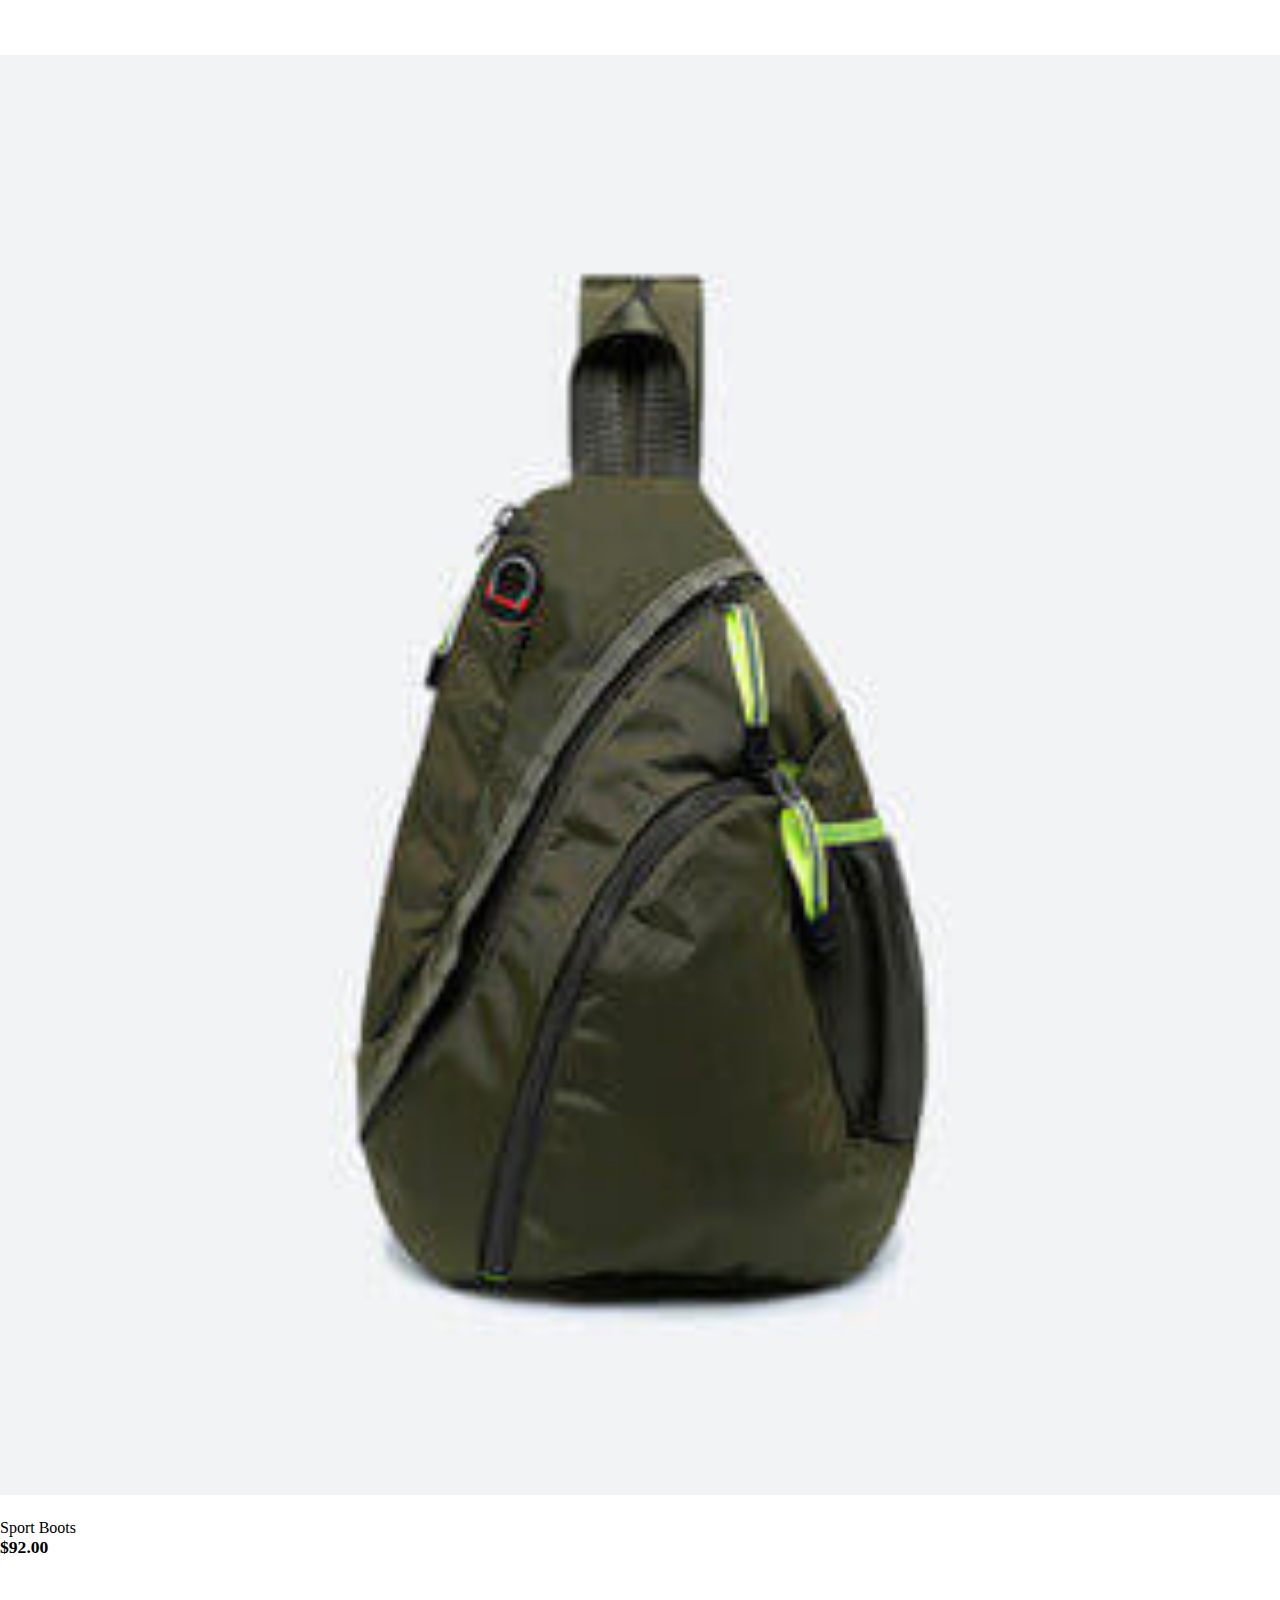
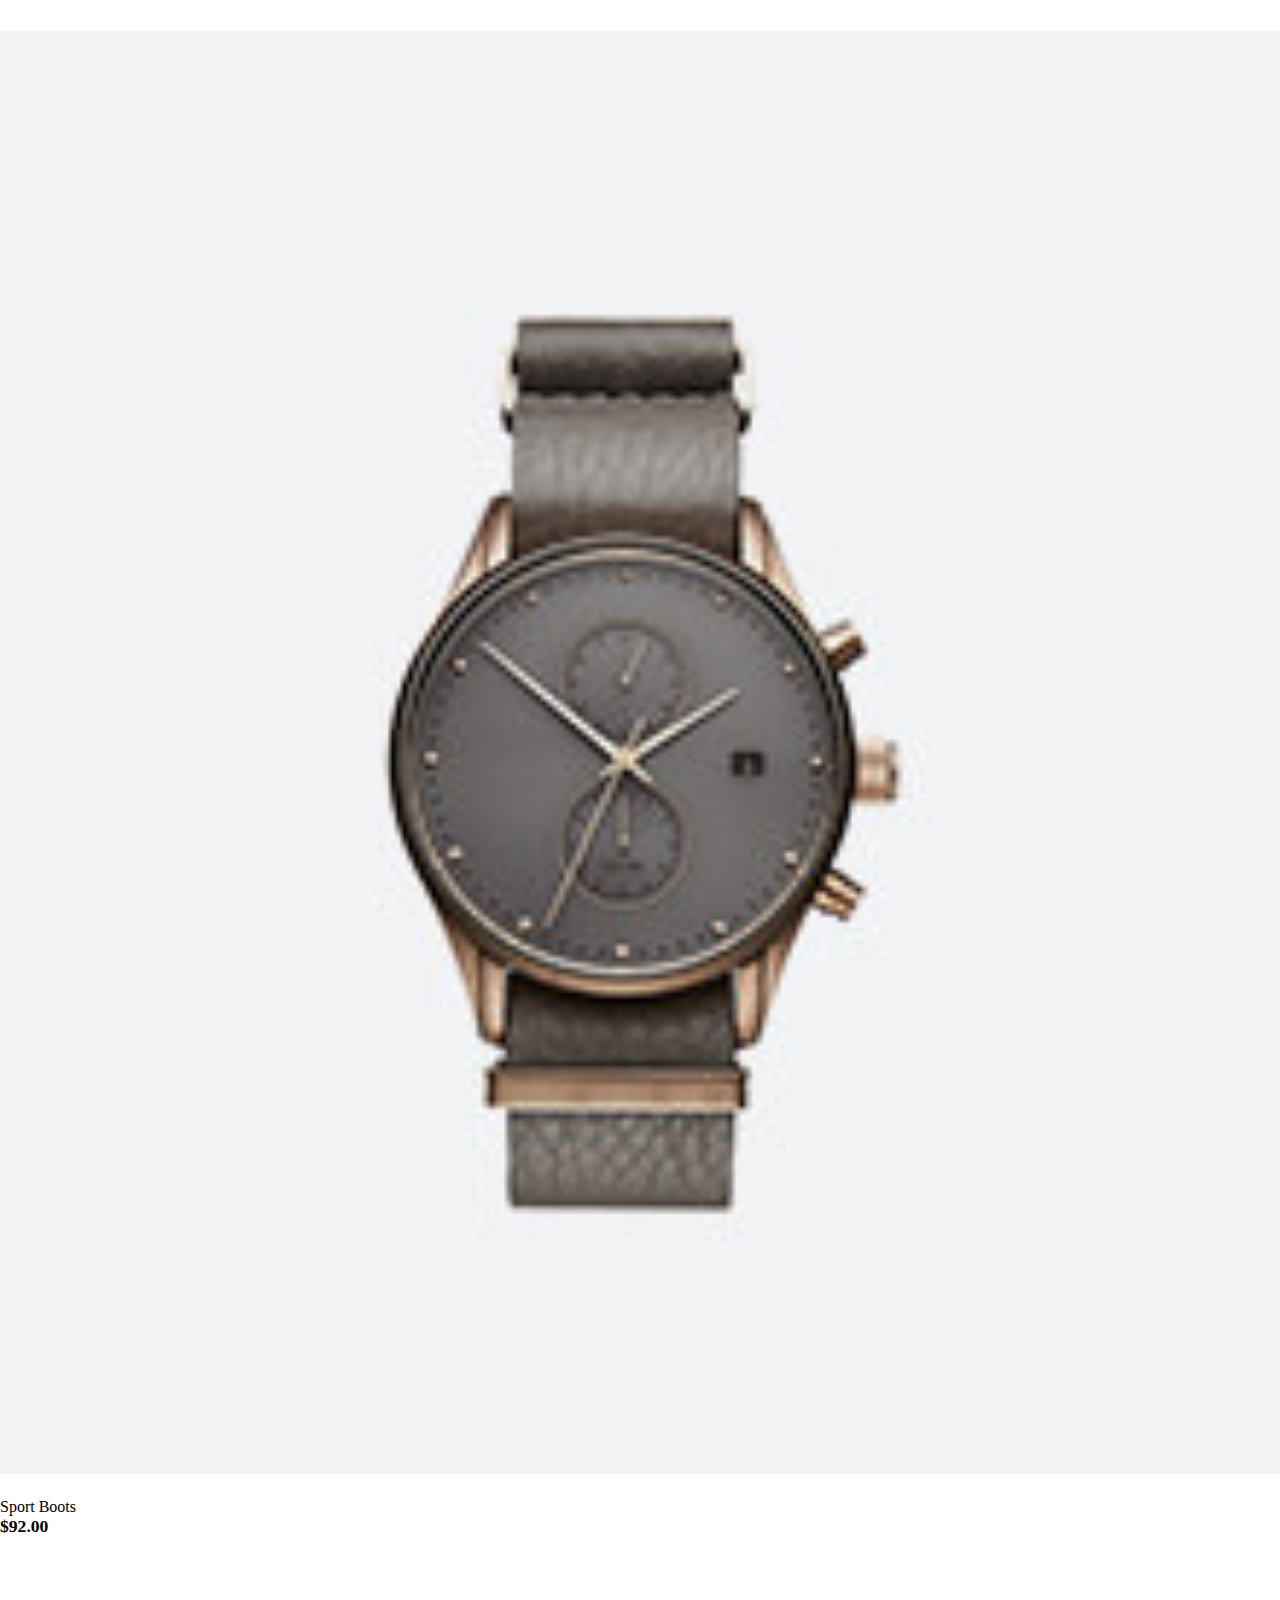
<file: shop.html>
<!DOCTYPE html>
<html lang="en">
<head>
    <meta charset="UTF-8">
    <meta name="viewport" content="width=device-width, initial-scale=1.0">
    <title>Document</title>
    <link rel="stylesheet" href="https://cdn.jsdelivr.net/npm/bootstrap@4.1.3/dist/css/bootstrap.min.css" integrity="sha384-MCw98/SFnGE8fJT3GXwEOngsV7Zt27NXFoaoApmYm81iuXoPkFOJwJ8ERdknLPMO" crossorigin="anonymous">    
    <script src="https://cdn.jsdelivr.net/npm/bootstrap@5.3.3/dist/js/bootstrap.bundle.min.js"></script>
    <link rel="stylesheet" href="https://cdnjs.cloudflare.com/ajax/libs/font-awesome/6.5.2/css/all.min.css" integrity="sha512-SnH5WK+bZxgPHs44uWIX+LLJAJ9/2PkPKZ5QiAj6Ta86w+fsb2TkcmfRyVX3pBnMFcV7oQPJkl9QevSCWr3W6A==" crossorigin="anonymous" referrerpolicy="no-referrer" />
    <link rel="stylesheet" href="style.css">

    <style>
        .product img{
            width: 100%;
            height: auto;
            box-sizing: border-box;
            object-fit: cover;
            
        }

        #featured > div.row.mx-auto.container > nav > ul > li.page-item.active > a{
            background-color: black;
            outline: none;
            border: none;
        }

        #featured > div.row.mx-auto.container > nav > ul > li:nth-child(n):hover a{
            background: coral;
            color: white;
        }

        .pagination a{
            color:#000;
        }
    </style>
</head>
<body>
    
    
    <!-- Navigation bar -->
    <nav class="navbar navbar-expand-lg bg-body-tertiary navbar-light bg-white py-3 fixed-top ">
        <div class="container">
            <img src="img/logo1.png" alt="Companylogo">
            <button class="navbar-toggler" type="button" data-bs-toggle="collapse" data-bs-target="#navbarSupportedContent" aria-controls="navbarSupportedContent" aria-expanded="false" aria-label="Toggle navigation">
                <span ><i id="bar" class="fa-solid fa-bars"></i></span>
            </button>
            <div class="collapse navbar-collapse" id="navbarSupportedContent">
                <ul class="navbar-nav ml-auto">
                    <li class="nav-item">
                        <a class="nav-link" href="index.html">Home</a>
                    </li>
                    <li class="nav-item ">
                        <a class="nav-link active" href="shop.html">Shop</a>
                    </li>
                    <li class="nav-item">
                        <a class="nav-link" href="blog.html">Blog</a>
                    </li>
                    <li class="nav-item">
                        <a class="nav-link" href="#">About</a>
                    </li>
                    <li class="nav-item">
                        <a class="nav-link" href="#">Contact</a>
                    </li>
                    <li class="nav-item">
                        <i class="fa-solid fa-magnifying-glass"></i>
                        <i class="fa-solid fa-bag-shopping"></i>
                    </li>
                </ul>
            </div>
        </div>
    </nav>

    
    <section id="featured" class="my-5 py-5">
        <div class="container text-left mt-5 py-5">
          <h2 class="font-weight-bold">Our Featured</h2>
          <hr>
          <p>Here you can check out new products with fair price on rymo.</p>
        </div>
        <div class="row mx-auto container">
          <div onclick="window.location.href='sproduct.html'" class="product text-center col-lg-3 col-md-4 col-12">
              <img class="img-fluid mb-3" src="img/shop/1.jpg" alt="">
              <div class="star">
                <i class="fa-solid fa-star"></i>
                <i class="fa-solid fa-star"></i>
                <i class="fa-solid fa-star"></i>
                <i class="fa-solid fa-star"></i>
                <i class="fa-solid fa-star"></i>
              </div>
              <h5 class="p-name">Sport Boots</h5>
              <h4 class="p-price">$92.00</h4>
              <button class="buy-btn">Buy Now</button>
  
          </div>
          <div class="product text-center col-lg-3 col-md-4 col-12">
              <img class="img-fluid mb-3" src="img/shop/2.jpg" alt="">
              <div class="star">
                <i class="fa-solid fa-star"></i>
                <i class="fa-solid fa-star"></i>
                <i class="fa-solid fa-star"></i>
                <i class="fa-solid fa-star"></i>
                <i class="fa-solid fa-star"></i>
              </div>
              <h5 class="p-name">Sport Boots</h5>
              <h4 class="p-price">$92.00</h4>
              <button class="buy-btn">Buy Now</button>
  
          </div>
          <div class="product text-center col-lg-3 col-md-4 col-12">
              <img class="img-fluid mb-3" src="img/shop/3.jpg" alt="">
              <div class="star">
                <i class="fa-solid fa-star"></i>
                <i class="fa-solid fa-star"></i>
                <i class="fa-solid fa-star"></i>
                <i class="fa-solid fa-star"></i>
                <i class="fa-solid fa-star"></i>
              </div>
              <h5 class="p-name">Sport Boots</h5>
              <h4 class="p-price">$92.00</h4>
              <button class="buy-btn">Buy Now</button>
  
          </div>
          <div class="product text-center col-lg-3 col-md-4 col-12">
              <img class="img-fluid mb-3" src="img/shop/4.jpg" alt="">
              <div class="star">
                <i class="fa-solid fa-star"></i>
                <i class="fa-solid fa-star"></i>
                <i class="fa-solid fa-star"></i>
                <i class="fa-solid fa-star"></i>
                <i class="fa-solid fa-star"></i>
              </div>
              <h5 class="p-name">Sport Boots</h5>
              <h4 class="p-price">$92.00</h4>
              <button class="buy-btn">Buy Now</button>
  
          </div>
          <div class="product text-center col-lg-3 col-md-4 col-12">
            <img class="img-fluid mb-3" src="img/shop/5.jpg" alt="">
            <div class="star">
              <i class="fa-solid fa-star"></i>
              <i class="fa-solid fa-star"></i>
              <i class="fa-solid fa-star"></i>
              <i class="fa-solid fa-star"></i>
              <i class="fa-solid fa-star"></i>
            </div>
            <h5 class="p-name">Sport Boots</h5>
            <h4 class="p-price">$92.00</h4>
            <button class="buy-btn">Buy Now</button>

        </div>
        <div class="product text-center col-lg-3 col-md-4 col-12">
            <img class="img-fluid mb-3" src="img/shop/6.jpg" alt="">
            <div class="star">
              <i class="fa-solid fa-star"></i>
              <i class="fa-solid fa-star"></i>
              <i class="fa-solid fa-star"></i>
              <i class="fa-solid fa-star"></i>
              <i class="fa-solid fa-star"></i>
            </div>
            <h5 class="p-name">Sport Boots</h5>
            <h4 class="p-price">$92.00</h4>
            <button class="buy-btn">Buy Now</button>

        </div>
        <div class="product text-center col-lg-3 col-md-4 col-12">
            <img class="img-fluid mb-3" src="img/shop/7.jpg" alt="">
            <div class="star">
              <i class="fa-solid fa-star"></i>
              <i class="fa-solid fa-star"></i>
              <i class="fa-solid fa-star"></i>
              <i class="fa-solid fa-star"></i>
              <i class="fa-solid fa-star"></i>
            </div>
            <h5 class="p-name">Sport Boots</h5>
            <h4 class="p-price">$92.00</h4>
            <button class="buy-btn">Buy Now</button>

        </div>
        <div class="product text-center col-lg-3 col-md-4 col-12">
            <img class="img-fluid mb-3" src="img/shop/8.jpg" alt="">
            <div class="star">
              <i class="fa-solid fa-star"></i>
              <i class="fa-solid fa-star"></i>
              <i class="fa-solid fa-star"></i>
              <i class="fa-solid fa-star"></i>
              <i class="fa-solid fa-star"></i>
            </div>
            <h5 class="p-name">Sport Boots</h5>
            <h4 class="p-price">$92.00</h4>
            <button class="buy-btn">Buy Now</button>

        </div>
        <div class="product text-center col-lg-3 col-md-4 col-12">
            <img class="img-fluid mb-3" src="img/shop/9.jpg" alt="">
            <div class="star">
              <i class="fa-solid fa-star"></i>
              <i class="fa-solid fa-star"></i>
              <i class="fa-solid fa-star"></i>
              <i class="fa-solid fa-star"></i>
              <i class="fa-solid fa-star"></i>
            </div>
            <h5 class="p-name">Sport Boots</h5>
            <h4 class="p-price">$92.00</h4>
            <button class="buy-btn">Buy Now</button>

        </div>
        <div class="product text-center col-lg-3 col-md-4 col-12">
            <img class="img-fluid mb-3" src="img/shop/10.jpg" alt="">
            <div class="star">
              <i class="fa-solid fa-star"></i>
              <i class="fa-solid fa-star"></i>
              <i class="fa-solid fa-star"></i>
              <i class="fa-solid fa-star"></i>
              <i class="fa-solid fa-star"></i>
            </div>
            <h5 class="p-name">Sport Boots</h5>
            <h4 class="p-price">$92.00</h4>
            <button class="buy-btn">Buy Now</button>

        </div>
        <div class="product text-center col-lg-3 col-md-4 col-12">
            <img class="img-fluid mb-3" src="img/shop/11.jpg" alt="">
            <div class="star">
              <i class="fa-solid fa-star"></i>
              <i class="fa-solid fa-star"></i>
              <i class="fa-solid fa-star"></i>
              <i class="fa-solid fa-star"></i>
              <i class="fa-solid fa-star"></i>
            </div>
            <h5 class="p-name">Sport Boots</h5>
            <h4 class="p-price">$92.00</h4>
            <button class="buy-btn">Buy Now</button>

        </div>
        <div class="product text-center col-lg-3 col-md-4 col-12">
            <img class="img-fluid mb-3" src="img/shop/12.jpg" alt="">
            <div class="star">
              <i class="fa-solid fa-star"></i>
              <i class="fa-solid fa-star"></i>
              <i class="fa-solid fa-star"></i>
              <i class="fa-solid fa-star"></i>
              <i class="fa-solid fa-star"></i>
            </div>
            <h5 class="p-name">Sport Boots</h5>
            <h4 class="p-price">$92.00</h4>
            <button class="buy-btn">Buy Now</button>

        </div>
        <div class="product text-center col-lg-3 col-md-4 col-12">
            <img class="img-fluid mb-3" src="img/shop/13.jpg" alt="">
            <div class="star">
              <i class="fa-solid fa-star"></i>
              <i class="fa-solid fa-star"></i>
              <i class="fa-solid fa-star"></i>
              <i class="fa-solid fa-star"></i>
              <i class="fa-solid fa-star"></i>
            </div>
            <h5 class="p-name">Sport Boots</h5>
            <h4 class="p-price">$92.00</h4>
            <button class="buy-btn">Buy Now</button>

        </div>
        <div class="product text-center col-lg-3 col-md-4 col-12">
            <img class="img-fluid mb-3" src="img/shop/14.jpg" alt="">
            <div class="star">
              <i class="fa-solid fa-star"></i>
              <i class="fa-solid fa-star"></i>
              <i class="fa-solid fa-star"></i>
              <i class="fa-solid fa-star"></i>
              <i class="fa-solid fa-star"></i>
            </div>
            <h5 class="p-name">Sport Boots</h5>
            <h4 class="p-price">$92.00</h4>
            <button class="buy-btn">Buy Now</button>

        </div>
        <div class="product text-center col-lg-3 col-md-4 col-12">
            <img class="img-fluid mb-3" src="img/shop/15.jpg" alt="">
            <div class="star">
              <i class="fa-solid fa-star"></i>
              <i class="fa-solid fa-star"></i>
              <i class="fa-solid fa-star"></i>
              <i class="fa-solid fa-star"></i>
              <i class="fa-solid fa-star"></i>
            </div>
            <h5 class="p-name">Sport Boots</h5>
            <h4 class="p-price">$92.00</h4>
            <button class="buy-btn">Buy Now</button>

        </div>
        <div class="product text-center col-lg-3 col-md-4 col-12">
            <img class="img-fluid mb-3" src="img/shop/16.jpg" alt="">
            <div class="star">
              <i class="fa-solid fa-star"></i>
              <i class="fa-solid fa-star"></i>
              <i class="fa-solid fa-star"></i>
              <i class="fa-solid fa-star"></i>
              <i class="fa-solid fa-star"></i>
            </div>
            <h5 class="p-name">Sport Boots</h5>
            <h4 class="p-price">$92.00</h4>
            <button class="buy-btn">Buy Now</button>

        </div>
        <div class="product text-center col-lg-3 col-md-4 col-12">
            <img class="img-fluid mb-3" src="img/shop/17.jpg" alt="">
            <div class="star">
              <i class="fa-solid fa-star"></i>
              <i class="fa-solid fa-star"></i>
              <i class="fa-solid fa-star"></i>
              <i class="fa-solid fa-star"></i>
              <i class="fa-solid fa-star"></i>
            </div>
            <h5 class="p-name">Sport Boots</h5>
            <h4 class="p-price">$92.00</h4>
            <button class="buy-btn">Buy Now</button>

        </div>
        <div class="product text-center col-lg-3 col-md-4 col-12">
            <img class="img-fluid mb-3" src="img/shop/18.jpg" alt="">
            <div class="star">
              <i class="fa-solid fa-star"></i>
              <i class="fa-solid fa-star"></i>
              <i class="fa-solid fa-star"></i>
              <i class="fa-solid fa-star"></i>
              <i class="fa-solid fa-star"></i>
            </div>
            <h5 class="p-name">Sport Boots</h5>
            <h4 class="p-price">$92.00</h4>
            <button class="buy-btn">Buy Now</button>

        </div>
        <div class="product text-center col-lg-3 col-md-4 col-12">
            <img class="img-fluid mb-3" src="img/shop/19.jpg" alt="">
            <div class="star">
              <i class="fa-solid fa-star"></i>
              <i class="fa-solid fa-star"></i>
              <i class="fa-solid fa-star"></i>
              <i class="fa-solid fa-star"></i>
              <i class="fa-solid fa-star"></i>
            </div>
            <h5 class="p-name">Sport Boots</h5>
            <h4 class="p-price">$92.00</h4>
            <button class="buy-btn">Buy Now</button>

        </div>
        <div class="product text-center col-lg-3 col-md-4 col-12">
            <img class="img-fluid mb-3" src="img/shop/20.jpg" alt="">
            <div class="star">
              <i class="fa-solid fa-star"></i>
              <i class="fa-solid fa-star"></i>
              <i class="fa-solid fa-star"></i>
              <i class="fa-solid fa-star"></i>
              <i class="fa-solid fa-star"></i>
            </div>
            <h5 class="p-name">Sport Boots</h5>
            <h4 class="p-price">$92.00</h4>
            <button class="buy-btn">Buy Now</button>

        </div>

        <nav aria-label="...">
            <ul class="pagination">
              <li class="page-item disabled">
                <a class="page-link ">Previous</a>
              </li>
              <li class="page-item active">
                <a class="page-link" href="#">1</a>
              </li>
              <li class="page-item " aria-current="page">
                <a class="page-link" href="#">2</a>
              </li>
              <li class="page-item">
                <a class="page-link" href="#">3</a>
              </li>
              <li class="page-item">
                <a class="page-link" href="#">Next</a>
              </li>
            </ul>
          </nav>

        </div>
        
      </section>

    
    <footer class="mt-5 py-5">
        <div class="row container mx-auto pt-5">
          <div class="footer-one col-lg-3 col-md-6 col-12">
            <img src="img/logo2.png" alt="">
            <p class="pt-3">We collaborate with the big manufacturures and provide that product to the consumer directly as to cut the cost of the brokers and we 
              provide full guarantee of the product too.</p>
          </div>
          <div class="footer-one col-lg-3 col-md-6 col-12 mb-3">
            <h5 class="pb-2">Featured</h5> 
            <ul class="text-uppercase list-unstyled">
              <li><a href="#">men</a></li>
              <li><a href="#">women</a></li>
              <li><a href="#">boys</a></li>
              <li><a href="#">girls</a></li>
              <li><a href="#">new arrivals</a></li>
              <li><a href="#">shoes</a></li>
              <li><a href="#">clothes</a></li>
            </ul>
          </div>
          <div class="footer-one col-lg-3 col-md-6 col-12 mb-3">
            <h5 class="pb-2">Contact Us</h5> 
            <div>
              <h5 class="text-uppercase">Address</h6>
              <p>123 STREET NO:08, INDORE, INDIA</p>
            </div>
            <div>
              <h5 class="text-uppercase">phone</h6>
              <p>(+91) 8602655070</p>
            </div>
            <div>
              <h5 class="text-uppercase">Email</h6>
              <p>gulamwarissheikh786@gmial.com</p>
            </div>
  
          </div>
          <div class="footer-one col-lg-3 col-md-6 col-12 mb-3">
            <h5 class="pb-2">Instagram</h5> 
            <div class="row">
              <img class="img-fluid w-25 h-100 m-2" src="img/insta/1.jpg" alt="">
              <img class="img-fluid w-25 h-100 m-2" src="img/insta/2.jpg" alt="">
              <img class="img-fluid w-25 h-100 m-2" src="img/insta/3.jpg" alt="">
              <img class="img-fluid w-25 h-100 m-2" src="img/insta/4.jpg" alt="">
              <img class="img-fluid w-25 h-100 m-2" src="img/insta/5.jpg" alt="">
            </div>
          </div>
        </div>
  
        <div class="copyright">
          <div class="row container mx-auto">
            <div class="col-lg-3 col-md-6 col-12 mb-4">
              <img src="img/payment.png" alt="">
            </div>
            <div class="col-lg-4 col-md-6 col-12 text-nowrap mb-2">
              <p>rymo eCommerce 2021. All Rights Reserved</p>
            </div>
            <div class="col-lg-4 col-md-6 col-12">
              <a href=""><i class="fa-brands fa-facebook-f"></i></a>
              <a href=""><i class="fa-brands fa-twitter"></i></a>
              <a href=""><i class="fa-brands fa-linkedin-in"></i></a>
            </div>
          </div>
        </div>
      </footer>

</body>
</file>
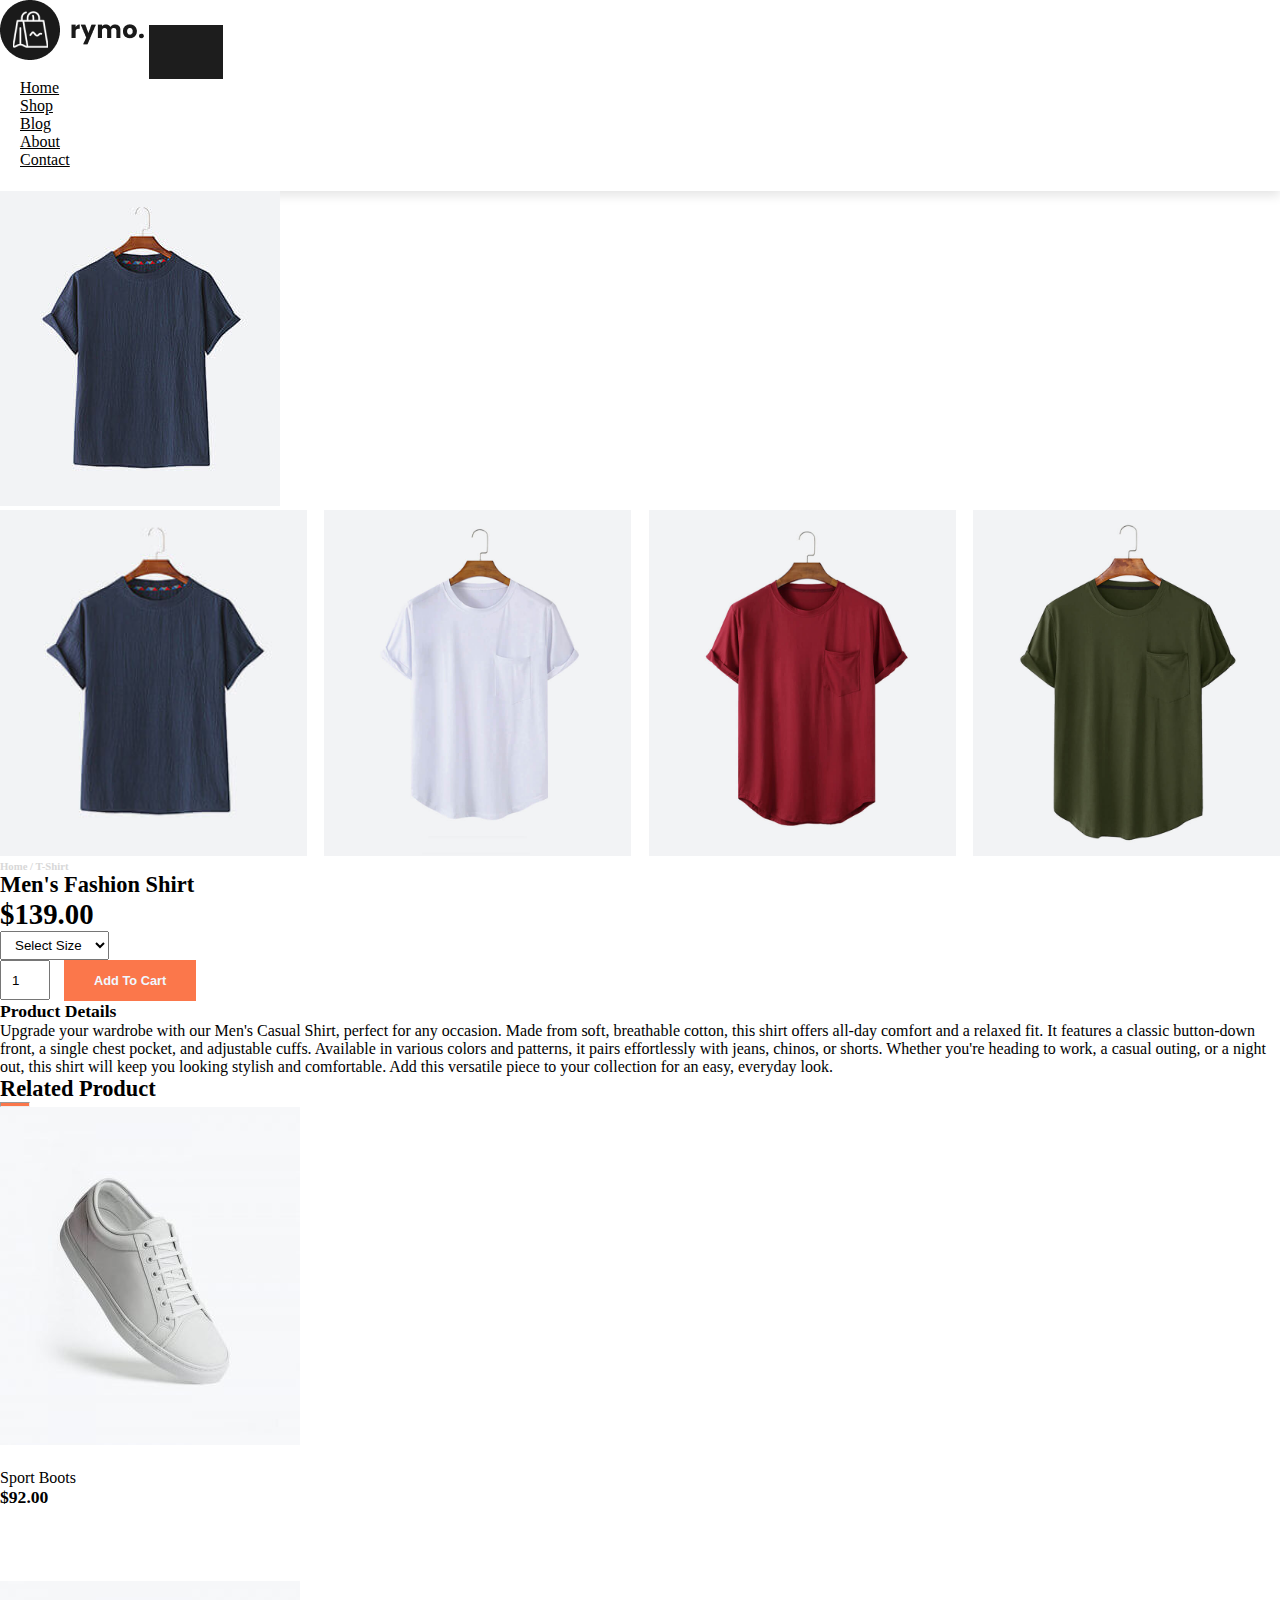
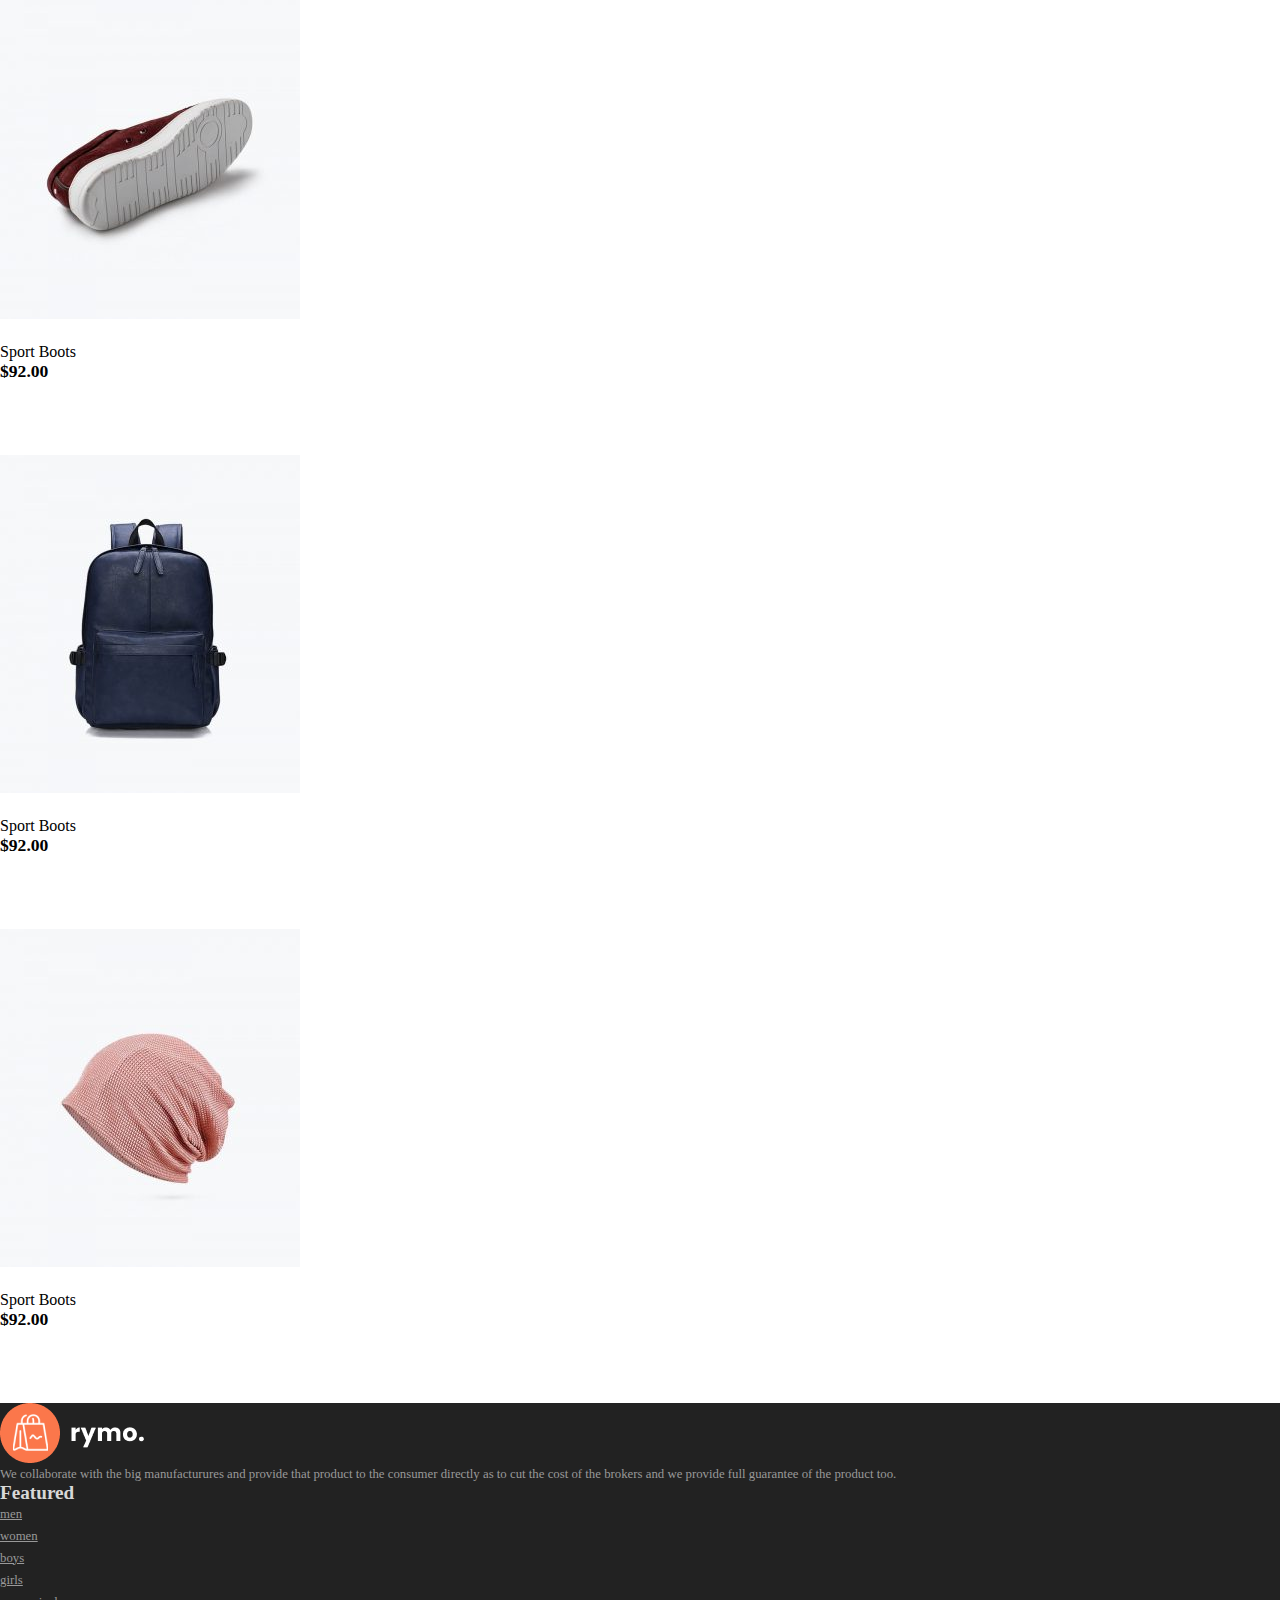
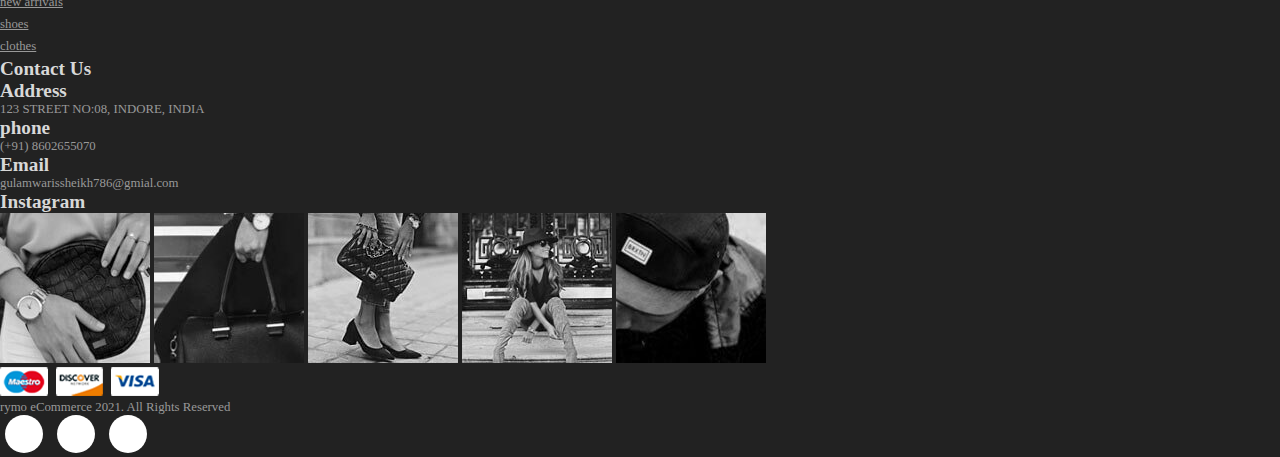
<file: sproduct.html>
<!DOCTYPE html>
<html lang="en">
<head>
    <meta charset="UTF-8">
    <meta name="viewport" content="width=device-width, initial-scale=1.0">
    <title>Specific Product Page</title>
    <link rel="stylesheet" href="https://cdn.jsdelivr.net/npm/bootstrap@4.1.3/dist/css/bootstrap.min.css" integrity="sha384-MCw98/SFnGE8fJT3GXwEOngsV7Zt27NXFoaoApmYm81iuXoPkFOJwJ8ERdknLPMO" crossorigin="anonymous">    
    <script src="https://cdn.jsdelivr.net/npm/bootstrap@5.3.3/dist/js/bootstrap.bundle.min.js"></script>
    <link rel="stylesheet" href="https://cdnjs.cloudflare.com/ajax/libs/font-awesome/6.5.2/css/all.min.css" integrity="sha512-SnH5WK+bZxgPHs44uWIX+LLJAJ9/2PkPKZ5QiAj6Ta86w+fsb2TkcmfRyVX3pBnMFcV7oQPJkl9QevSCWr3W6A==" crossorigin="anonymous" referrerpolicy="no-referrer" />
    <link rel="stylesheet" href="style.css">

    <style>
        .small-img-group{
            display: flex;
            justify-content: space-between;
        }

        .small-img-col {
            flex-basis: 24%;
            cursor: pointer;
        }

        .sproduct select{
            display: block;
            padding: 5px 10px;
        }

        .sproduct input{
            width: 50px;
            height: 40px;
            padding-left: 10px;
            font: 16px;
            margin-right: 10px;
        }

        .sproduct input:focus{
            outline: none;
        }

        .buy-btn{
            background-color: #fb774b;
            opacity: 1;
            transition: 0.3s all;
        }
    </style>
    
</head>
<body>

<!-- Navigation bar -->
<nav class="navbar navbar-expand-lg bg-body-tertiary navbar-light bg-white py-3 fixed-top ">
    <div class="container">
        <img src="img/logo1.png" alt="Companylogo">
        <button class="navbar-toggler" type="button" data-bs-toggle="collapse" data-bs-target="#navbarSupportedContent" aria-controls="navbarSupportedContent" aria-expanded="false" aria-label="Toggle navigation">
            <span ><i id="bar" class="fa-solid fa-bars"></i></span>
        </button>
        <div class="collapse navbar-collapse" id="navbarSupportedContent">
            <ul class="navbar-nav ml-auto">
                <li class="nav-item">
                    <a class="nav-link" href="index.html">Home</a>
                </li>
                <li class="nav-item ">
                    <a class="nav-link" href="shop.html">Shop</a>
                </li>
                <li class="nav-item">
                    <a class="nav-link" href="blog.html">Blog</a>
                </li>
                <li class="nav-item">
                    <a class="nav-link" href="#">About</a>
                </li>
                <li class="nav-item">
                    <a class="nav-link" href="#">Contact</a>
                </li>
                <li class="nav-item">
                    <i class="fa-solid fa-magnifying-glass"></i>
                    <i class="fa-solid fa-bag-shopping"></i>
                </li>
            </ul>
        </div>
    </div>
</nav>

<section class="container sproduct my-5 pt-5">
    <div class="row mt-5">
        <div class="col-lg-5 col-md-12 col-12">
            <img class="img-fluid w-100 pb-1" src="img/shop/1.jpg" id="mainImg" alt="">
            <div class="small-img-group">
                <div class="small-img-col">
                    <img class="small-img" width="100%" src="img/shop/1.jpg" alt="">
                </div>
                <div class="small-img-col">
                    <img class="small-img" width="100%" src="img/shop/24.jpg" alt="">
                </div>
                <div class="small-img-col">
                    <img class="small-img" width="100%" src="img/shop/25.jpg" alt="">
                </div>
                <div class="small-img-col">
                    <img class="small-img" width="100%" src="img/shop/26.jpg" alt="">
                </div>
            </div>
        </div>
        <div class="col-lg-6 col-md-12 col-12" >
            <h6>Home / T-Shirt</h6>
            <h3 class="py-4">Men's Fashion Shirt</h3>
            <h2>$139.00</h2>
            <select class="my-3">
                <option value="">Select Size</option>
                <option value="">XL</option>
                <option value="">XXL</option>
                <option value="">Small</option>
                <option value="">Large</option>
            </select>
            <input type="number" name="" id="" value="1">
            <button class="buy-btn">Add To Cart</button>
            <h4 class="mt-5 mb-5">Product Details</h4>
            <span>Upgrade your wardrobe with our Men's Casual Shirt, perfect for any occasion. Made from soft, breathable cotton, this shirt offers all-day comfort and a relaxed fit. 
                It features a classic button-down front, a single chest pocket, and adjustable cuffs. Available in various colors and patterns, it pairs effortlessly with jeans, chinos, or shorts. 
                Whether you're heading to work, a casual outing, or a night out, this shirt will keep you looking stylish and comfortable. 
                Add this versatile piece to your collection for an easy, everyday look.</span>
        </div>
    </div>
</section>

<section id="featured" class="my-5 pb-5">
    <div class="container text-center mt-5 py-5">
      <h3>Related Product</h3>
      <hr class="mx-auto">
      
    </div>
    <div class="row mx-auto container-fluid">
      <div class="product text-center col-lg-3 col-md-4 col-12">
          <img class="img-fluid mb-3" src="img/featured/1.jpg" alt="">
          <div class="star">
            <i class="fa-solid fa-star"></i>
            <i class="fa-solid fa-star"></i>
            <i class="fa-solid fa-star"></i>
            <i class="fa-solid fa-star"></i>
            <i class="fa-solid fa-star"></i>
          </div>
          <h5 class="p-name">Sport Boots</h5>
          <h4 class="p-price">$92.00</h4>
          <button class="buy-btn">Buy Now</button>

      </div>
      <div class="product text-center col-lg-3 col-md-4 col-12">
          <img class="img-fluid mb-3" src="img/featured/2.jpg" alt="">
          <div class="star">
            <i class="fa-solid fa-star"></i>
            <i class="fa-solid fa-star"></i>
            <i class="fa-solid fa-star"></i>
            <i class="fa-solid fa-star"></i>
            <i class="fa-solid fa-star"></i>
          </div>
          <h5 class="p-name">Sport Boots</h5>
          <h4 class="p-price">$92.00</h4>
          <button class="buy-btn">Buy Now</button>

      </div>
      <div class="product text-center col-lg-3 col-md-4 col-12">
          <img class="img-fluid mb-3" src="img/featured/3.jpg" alt="">
          <div class="star">
            <i class="fa-solid fa-star"></i>
            <i class="fa-solid fa-star"></i>
            <i class="fa-solid fa-star"></i>
            <i class="fa-solid fa-star"></i>
            <i class="fa-solid fa-star"></i>
          </div>
          <h5 class="p-name">Sport Boots</h5>
          <h4 class="p-price">$92.00</h4>
          <button class="buy-btn">Buy Now</button>

      </div>
      <div class="product text-center col-lg-3 col-md-4 col-12">
          <img class="img-fluid mb-3" src="img/featured/4.jpg" alt="">
          <div class="star">
            <i class="fa-solid fa-star"></i>
            <i class="fa-solid fa-star"></i>
            <i class="fa-solid fa-star"></i>
            <i class="fa-solid fa-star"></i>
            <i class="fa-solid fa-star"></i>
          </div>
          <h5 class="p-name">Sport Boots</h5>
          <h4 class="p-price">$92.00</h4>
          <button class="buy-btn">Buy Now</button>

      </div>
    </div>
    
  </section>

<footer class="mt-5 py-5">
    <div class="row container mx-auto pt-5">
      <div class="footer-one col-lg-3 col-md-6 col-12">
        <img src="img/logo2.png" alt="">
        <p class="pt-3">We collaborate with the big manufacturures and provide that product to the consumer directly as to cut the cost of the brokers and we 
          provide full guarantee of the product too.</p>
      </div>
      <div class="footer-one col-lg-3 col-md-6 col-12 mb-3">
        <h5 class="pb-2">Featured</h5> 
        <ul class="text-uppercase list-unstyled">
          <li><a href="#">men</a></li>
          <li><a href="#">women</a></li>
          <li><a href="#">boys</a></li>
          <li><a href="#">girls</a></li>
          <li><a href="#">new arrivals</a></li>
          <li><a href="#">shoes</a></li>
          <li><a href="#">clothes</a></li>
        </ul>
      </div>
      <div class="footer-one col-lg-3 col-md-6 col-12 mb-3">
        <h5 class="pb-2">Contact Us</h5> 
        <div>
          <h5 class="text-uppercase">Address</h6>
          <p>123 STREET NO:08, INDORE, INDIA</p>
        </div>
        <div>
          <h5 class="text-uppercase">phone</h6>
          <p>(+91) 8602655070</p>
        </div>
        <div>
          <h5 class="text-uppercase">Email</h6>
          <p>gulamwarissheikh786@gmial.com</p>
        </div>

      </div>
      <div class="footer-one col-lg-3 col-md-6 col-12 mb-3">
        <h5 class="pb-2">Instagram</h5> 
        <div class="row">
          <img class="img-fluid w-25 h-100 m-2" src="img/insta/1.jpg" alt="">
          <img class="img-fluid w-25 h-100 m-2" src="img/insta/2.jpg" alt="">
          <img class="img-fluid w-25 h-100 m-2" src="img/insta/3.jpg" alt="">
          <img class="img-fluid w-25 h-100 m-2" src="img/insta/4.jpg" alt="">
          <img class="img-fluid w-25 h-100 m-2" src="img/insta/5.jpg" alt="">
        </div>
      </div>
    </div>

    <div class="copyright">
      <div class="row container mx-auto">
        <div class="col-lg-3 col-md-6 col-12 mb-4">
          <img src="img/payment.png" alt="">
        </div>
        <div class="col-lg-4 col-md-6 col-12 text-nowrap mb-2">
          <p>rymo eCommerce 2021. All Rights Reserved</p>
        </div>
        <div class="col-lg-4 col-md-6 col-12">
          <a href=""><i class="fa-brands fa-facebook-f"></i></a>
          <a href=""><i class="fa-brands fa-twitter"></i></a>
          <a href=""><i class="fa-brands fa-linkedin-in"></i></a>
        </div>
      </div>
    </div>
  </footer>

  <script>
    var mainImg = document.getElementById("mainImg");
    var smallImg = document.getElementsByClassName("small-img");

    smallImg[0].onclick = function(){
        mainImg.src = smallImg[0].src;
    }
    smallImg[1].onclick = function(){
        mainImg.src = smallImg[1].src;
    }
    smallImg[2].onclick = function(){
        mainImg.src = smallImg[2].src;
    }
    smallImg[3].onclick = function(){
        mainImg.src = smallImg[3].src;
    }
  </script>
    
</body>
</html>
</file>
<file: style.css>
*{
    margin:0px;
    padding:0px;
    box-sizing: border-box;
}

body{
    width: 100%;
}

h1{
    font-size: 2.5rem;
    font-weight: 700;
}

h2{
    font-size: 1.8rem;
    font-weight: 600;
}

h3{
    font-size: 1.4rem;
    font-weight: 800;
}

h4{
    font-size: 1.1rem;
    font-weight: 600;
}

h5{
    font-size: 1rem;
    font-weight: 400;
}

h6{
    color: #d8d8d8;
}

button{
    font-size: 0.8rem;
    font-weight: 700;
    outline:none;
    border:none;
    background-color: #1d1d1d;
    color:aliceblue;
    padding:13px 30px;
    cursor: pointer;
}

button:hover{
    background-color: #3a3833;
}


hr{
    width: 30px;
    height: 5px;

    background-color: #fb774b;
}

.star{
    padding: 10px 0;
}

.star i{
    font-size: 0.8rem;
    color: gold;
}


.navbar {
    font-size: 16px;
    top:0;
    left:0;
    box-shadow: 0 5px 10px rgba(0, 0, 0, 0.1);
}

.navbar-light .navbar-nav .nav-item .nav-link{
    padding: 0 20px;
    color: black;
    /* transition: 0.3 ease; */
}

.navbar-light .navbar-nav .nav-item .nav-link:hover,
.navbar i:hover,
.navbar-light .navbar-nav .nav-item .nav-link.active,
.navbar  i.active{
    color:coral;
}

.navbar i{
    font-size: 1.2rem;
    padding:0 7px;
    cursor:pointer;
    /* font-weight: 500; */
    transition: 0.3 ease;
}

#bar{
    font-size: 1.5rem;
    padding:0 7px;
    cursor: pointer;
    /* font-weight: 500; */
    transition: 0.3s ease;
    color: black;
}

#bar:hover,
#bar.active{
    color:#fff;
}


@media only screen and (max-width: 991px){
    body > nav > div > button:hover,
    body > nav > div > button:focus{
        background-color: #fb774b;
    }

    body > nav > div > button:hover #bar,
    body > nav > div > button:focus #bar{
        color:#fff;
    }

    #navbarSupportedContent > ul {
        margin: 1rem;
        justify-content: flex-end;
        align-items: flex-end;
        text-align: right;
    }

    #navbarSupportedContent > ul > li:nth-child(n) > a{
        padding: 10px 0;
    }

}
/* For mobile */
.navbar-light .navbar-toggler{
    border: none;
    outline:none;
}





/* Home page */
#home {
    background-image: url("img/back.jpg");
    width:100%;
    height: 100vh;
    background-size: cover;
    background-position: top 60px center;
    display: flex;
    align-items: start;
    justify-content: center;
    flex-direction: column;
}

#home span{
    color: coral;
}

#new .one img{
    width: 100%;
    height: 100%;
    background-position: center;
    background-repeat: no-repeat;
    background-size: cover;
    position: relative;
}

#new .one .details {
    position: absolute;
    width: 100%;
    height: 100%;
    top:0px;
    left:0px;
    transition:0.3s ease;
}

#new .one:hover .details{
    cursor: pointer;
    background-color: rgba(245,178,178,0.6);
}

#new .one .details button{
    display: inline-block;
    font-size: 14px;
    font-weight: 500;
    color: #2a2a2a;
    background: none;
    text-transform: uppercase;
    border-bottom: 1px solid #2a2a2a;
    padding:2.5px;
    transform: translateY(70px);
    transition: 0.3s ease;
}

#new .one .details button:hover{
    color: #fff;
    border-bottom: 1px solid white;
}

#new .one:nth-child(1) .details{
    display: flex;
    justify-content: center;
    flex-direction: column;
    align-items: flex-start;
    text-align: start;
}
#new .one:nth-child(2) .details{
    display: flex;
    justify-content: center;
    flex-direction: column;
    align-items: center;
    text-align: center;
}
#new .one:nth-child(3) .details{
    display: flex;
    justify-content: center;
    flex-direction: column;
    align-items: flex-end;
    text-align: right;
}

/* Products */
.product {
    cursor:pointer;
    margin-bottom: 2rem;
}

.product img{
    transform: 0.3s all;
    
}

.product:hover img{
    opacity: 0.7;    
}

.product .buy-btn{
    background: #fb774b;
    transform: translateY(20px);
    opacity: 0;
    transition: 0.3s all;
}

.product:hover .buy-btn{
    transform: translateY(0);
    opacity: 1;
}

#banner {
    background-image: url("img/banner/2.jpg");
    width:100%;
    height: 60vh;
    background-size: cover;
    background-position: top 70px center;
    background-repeat: no-repeat;
    background-attachment: fixed;
    display: flex;
    align-items: start;
    justify-content: center;
    flex-direction: column;
}

#banner h4{
    color: #d8d8d8;
}

#banner h1{
    color: white;
}

#banner button{
    background-color: #fb774b;
}

footer{
    background-color: #222222;
    
}

footer h5{
    color:#d8d8d8;
    font-weight: 700;
    font-size: 1.2rem;
}

footer li{
    padding-bottom: 4px;
}

footer li a{
    font-size: 0.8rem;  
    color: #999;  
}

footer li a:hover{
    color: #d8d8d8;  
}

footer p{
    color:#999;
    font-size: 0.8rem;
}

footer .copyright a{
    color: #000;
    width: 38px;
    height: 38px;
    background-color: white;
    display: inline-block;
    text-align: center;
    line-height: 38px;
    border-radius: 50%;
    transition: 0.3s ease;
    margin: 0 5px;
}

footer .copyright a:hover{
    color:#fff;
    background-color: #fb774b;
}



/* blog pages */
#blog-container .post .post-img {
    overflow: hidden;
    cursor:pointer;
}
#blog-container .post img{
    transition: 0.3s ease;
}
#blog-container .post:hover img{
    transform: scale(1.3) rotate(-10deg);
    opacity: 0.8;
}

#blog-container .post h3{
    transition: 0.3s ease;
    curson:pointer;
}

#blog-container .post:hover h3{
    color: #fd8c66;
}


/* cart page */
#cart-container {
    overflow-x: auto    ;
}

#cart-container table{
    border-collapse: collapse;
    width:100%;
    table-layout: fixed;
    white-space: no-wrap;
}

#cart-container table thead{
    font-weight: 700;
}

#cart-container table thead td{
    background-color: #fd8c66;
    color: #fff;
    border: none;
    padding: 6px 0;
}

#cart-container table td{
    border: 1px solid #b6b3b3;
    text-align: center;
}

#cart-container table td:nth-child(1){
    width: 100px;
}

#cart-container table td:nth-child(2),
#cart-container table td:nth-child(3)
{
    width: 200px;
}

#cart-container table td:nth-child(4),
#cart-container table td:nth-child(5),
#cart-container table td:nth-child(6)
{
    width: 170px;
}

#cart-container table tbody img{
    width: 100px;
    height: 80px;
    object-fit: cover;
}

#cart-container table tbody i{
    color: #8d8c89;
}

#card-bottom .coupon > div,
#card-bottom .total > div{
    border: 1px solid #b6b3b3;
}

#card-bottom .coupon h5,
#card-bottom .total h5{
    background-color: #fd8c66;
    color: #fff;
    border: none;
    padding: 6px 12px;
    font-weight: 700;
}

#card-bottom .coupon p,
#card-bottom .coupon input{
    padding: 0 12px;
}

#card-bottom .coupon input {
    height: 44px;
}
#card-bottom .coupon input,
#card-bottom .coupon button {
    margin:0 0 20px 20px;
}

#card-bottom .total div > div{
    padding: 0 12px;
}

#card-bottom .total h6{
    columns: #2a2a2a;
}

.second-hr{
    background:#b8b7b3;
    width: 100%;
    height: 1px;
}

#card-bottom .total div > button{
    margin:0 12px 20px 0;
    display: flex;
    justify-content: flex-end;
}
</file>
